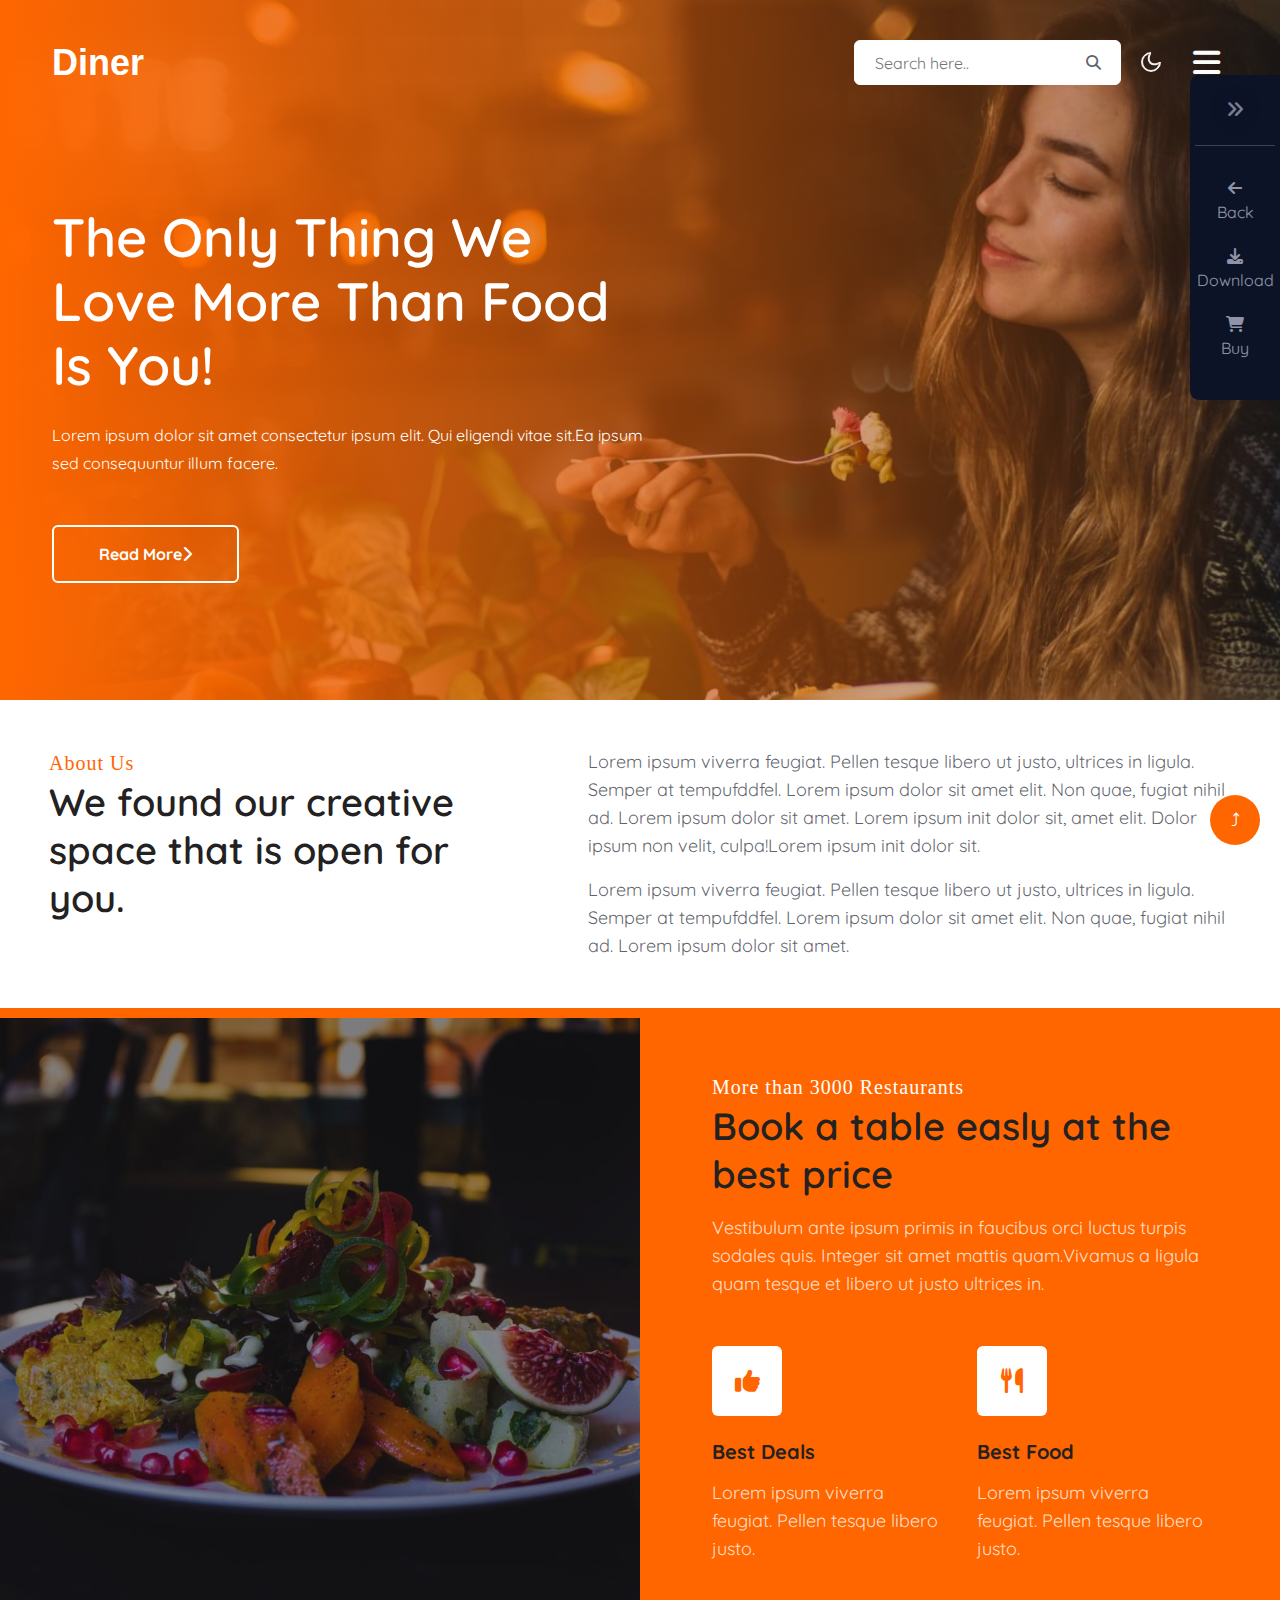
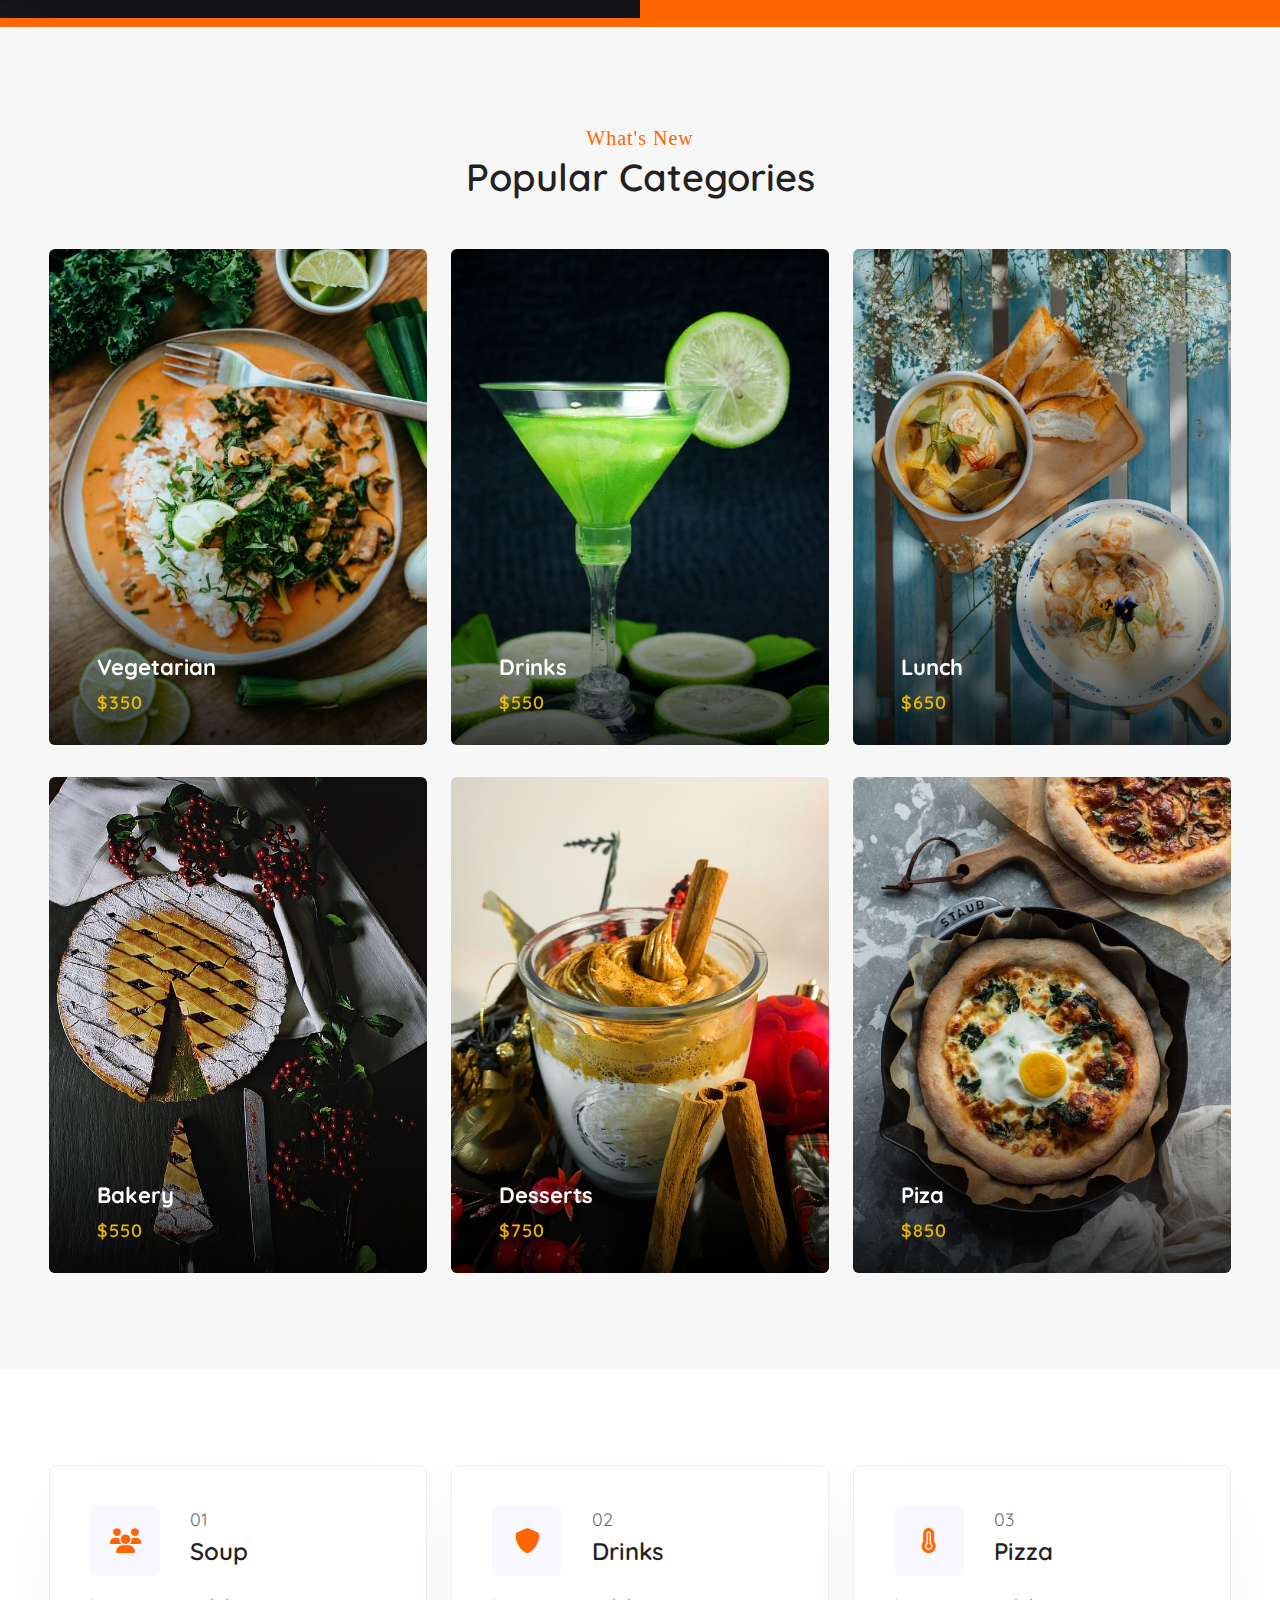
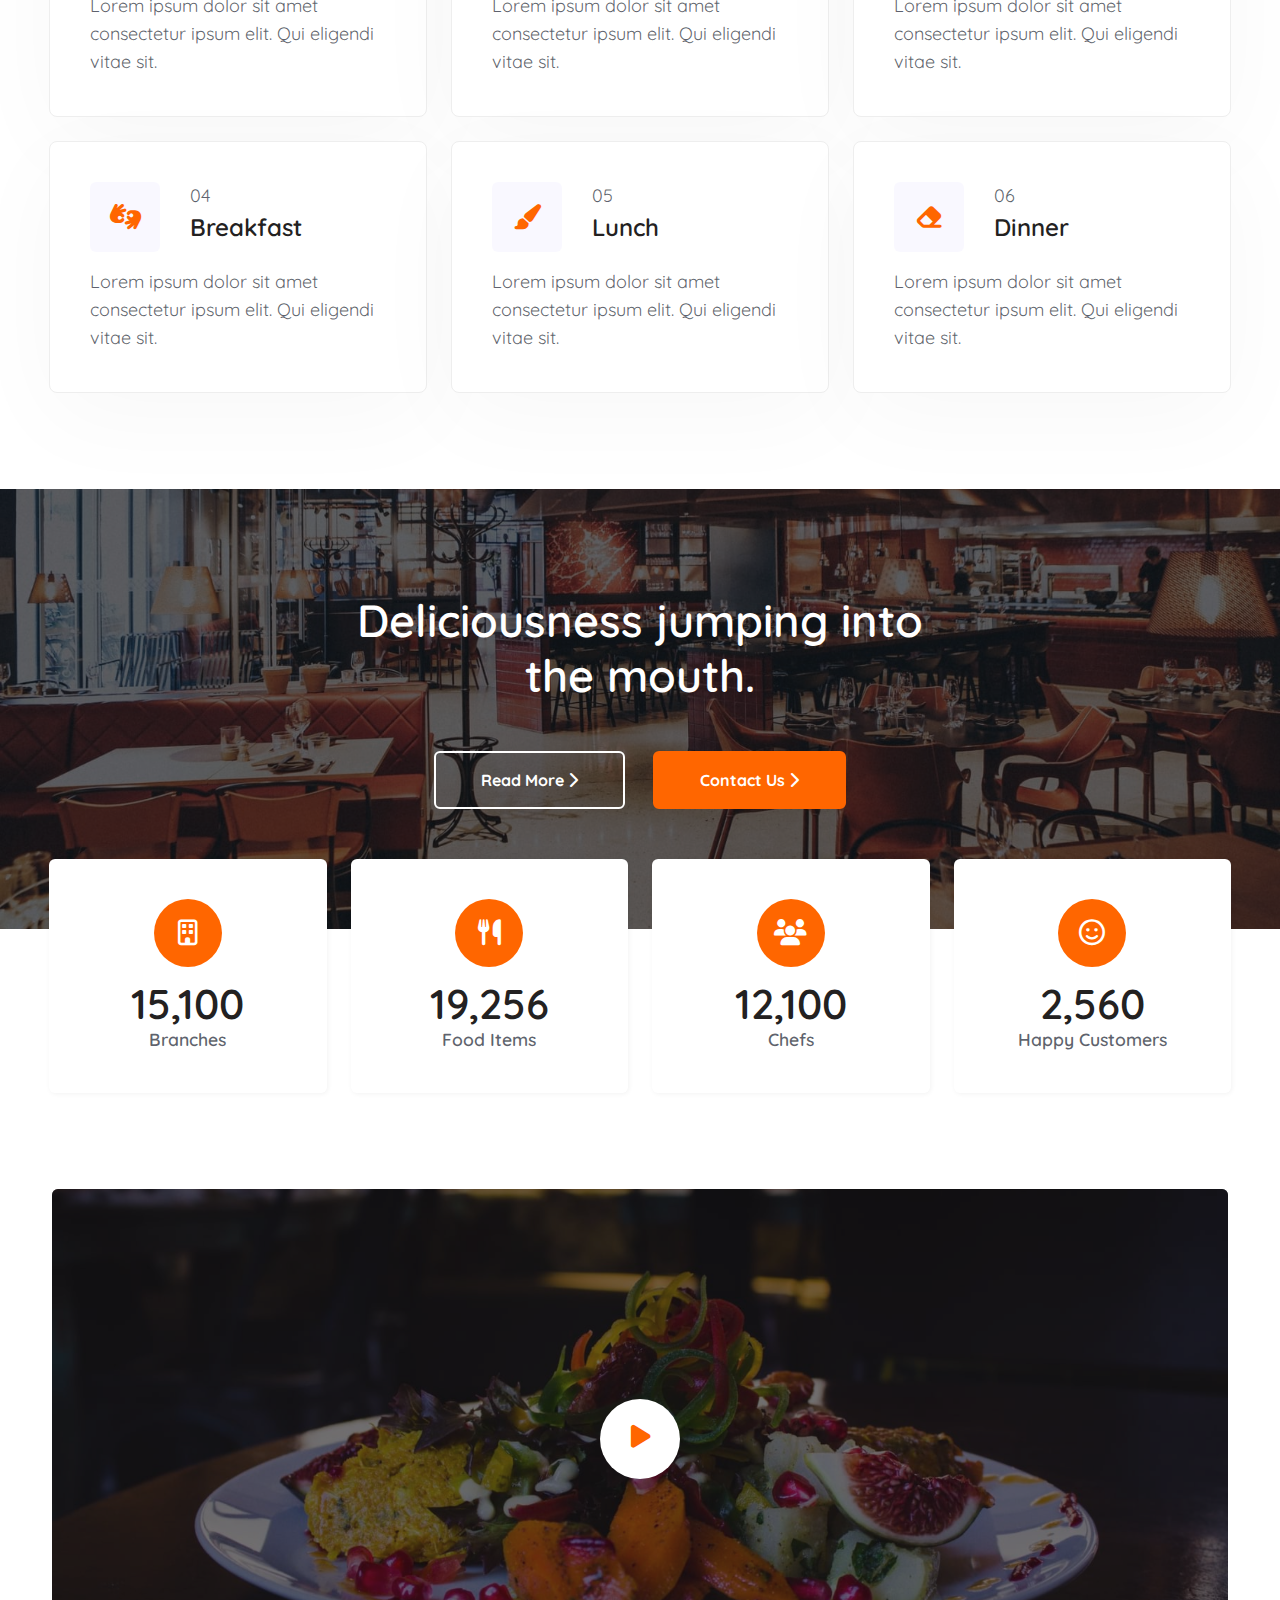
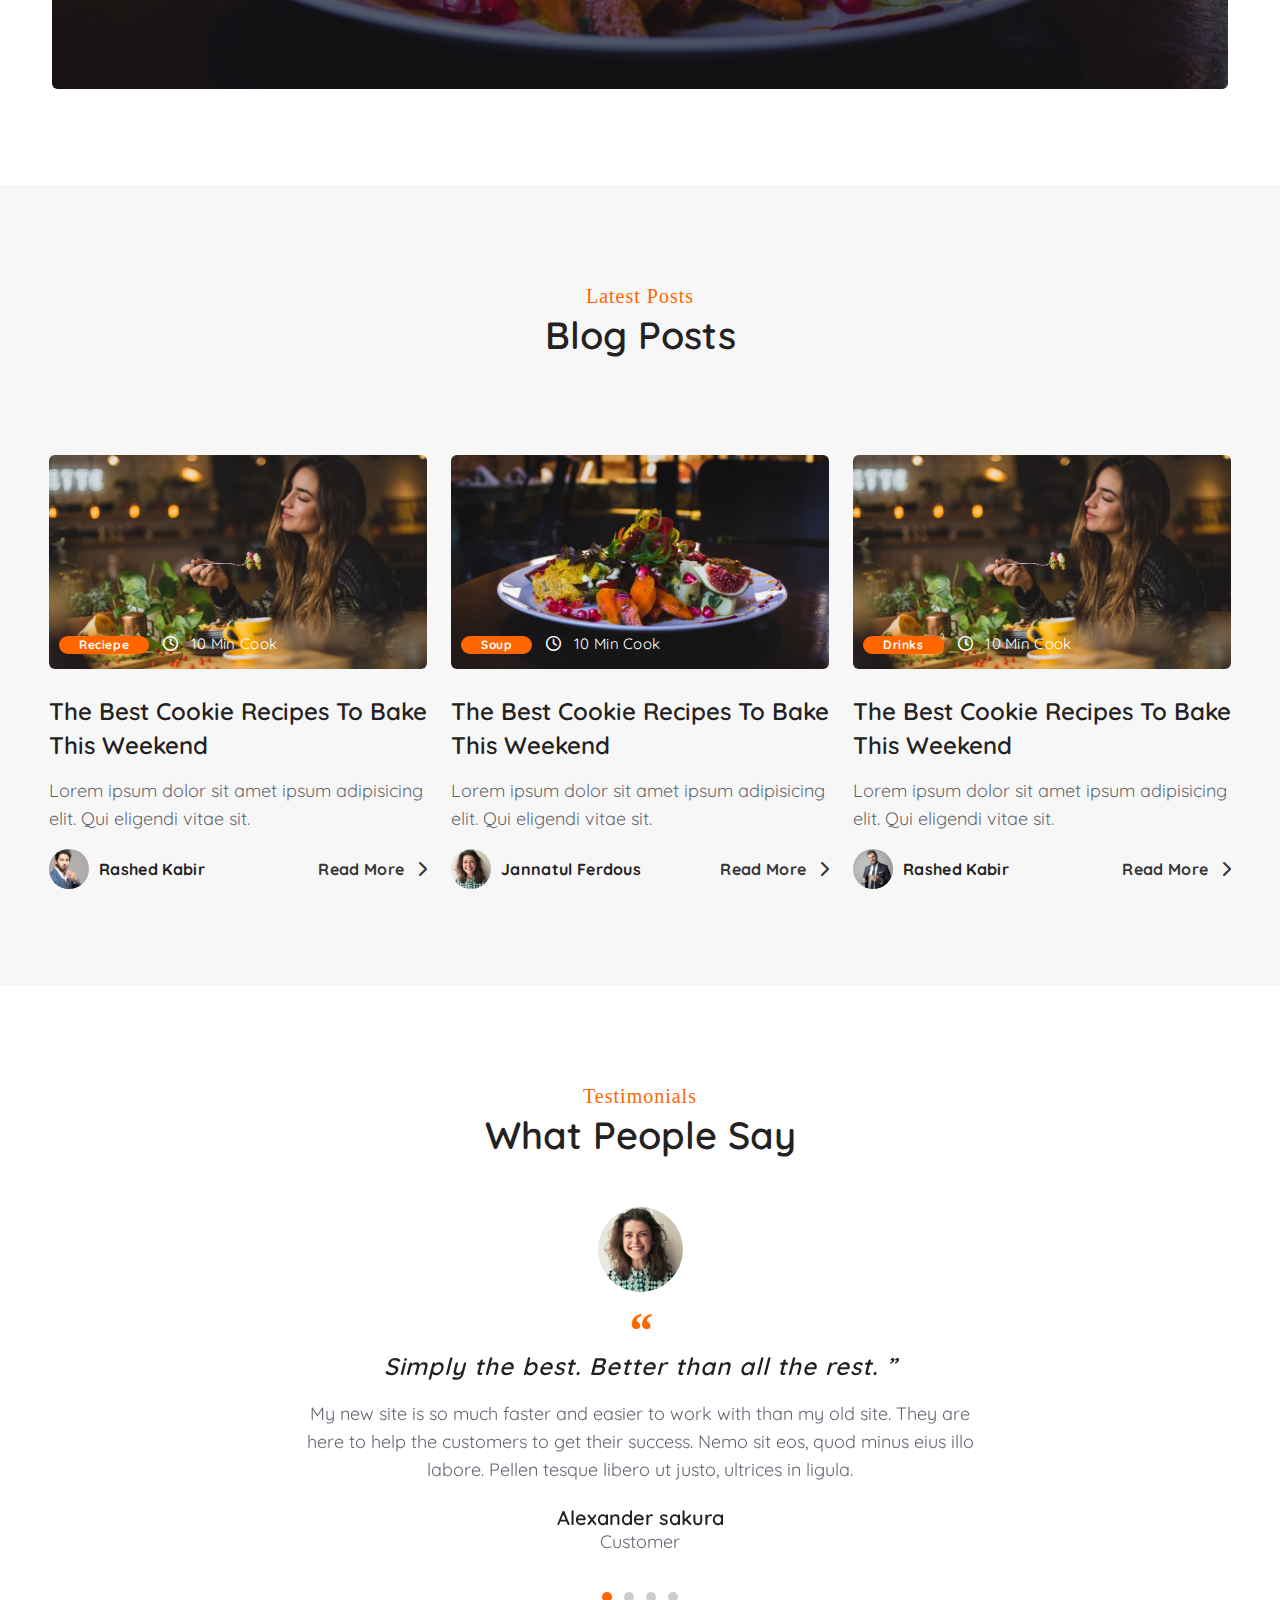
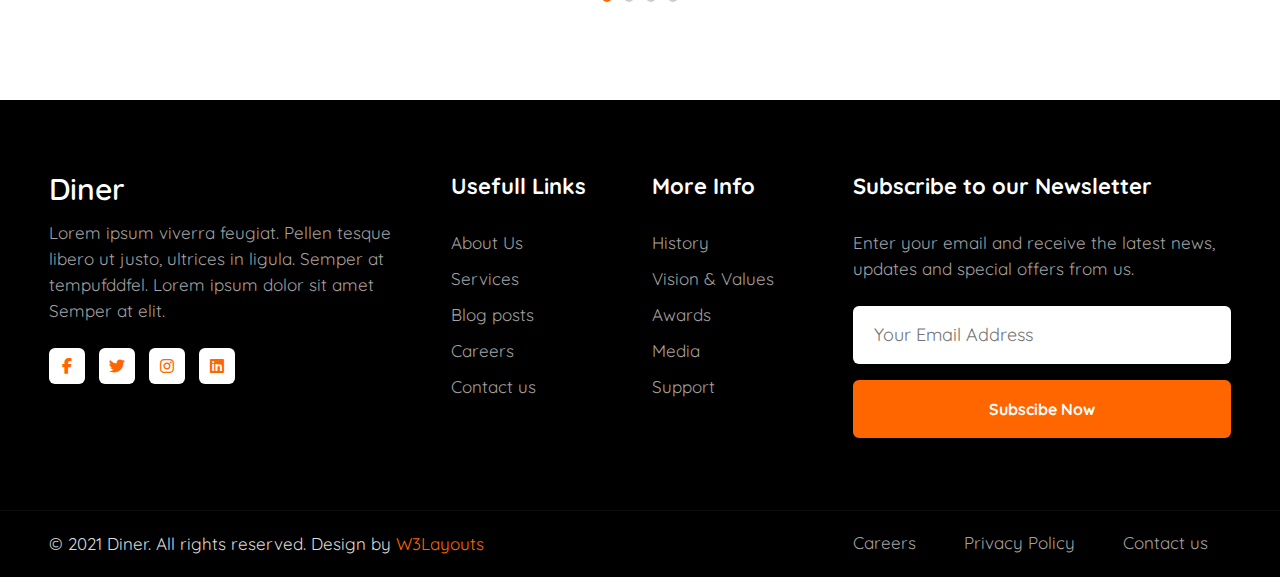
<file: index.html>
<!DOCTYPE html>
<html lang="en">
  <head>
    <meta charset="UTF-8" />
    <meta http-equiv="X-UA-Compatible" content="IE=edge" />
    <meta name="viewport" content="width=device-width, initial-scale=1.0" />
    <title>Restaurants Bootstrap</title>
    <!-- swiper carousel  -->
    <link
      rel="stylesheet"
      href="https://unpkg.com/swiper/swiper-bundle.min.css"
    />
    <!-- link bootstrap CSS  -->
    <link
      href="https://cdn.jsdelivr.net/npm/bootstrap@5.1.3/dist/css/bootstrap.min.css"
      rel="stylesheet"
    />
    <!-- fontawesome -->
    <link
      rel="stylesheet"
      href="https://cdnjs.cloudflare.com/ajax/libs/font-awesome/6.1.0/css/all.min.css"
    />
    <!-- link css  -->
    <link rel="stylesheet" href="./css/reset.css" />
    <link rel="stylesheet" href="./css/style.css" />
  </head>
  <body>
    <div class="pull-right toggle-right-sidebar">
      <span
        class="fa title-open-right-sidebar tooltipstered fa-angle-double-right"
      ></span>
    </div>
    <div id="right-sidebar">
      <div>
        <div id="DemoBar" class="r-demo-bar">
          <div class="demo-btns">
            <a href="#url">
              <span class="r-icon">
                <span class="fa fa-arrow-left"></span>
              </span>
              <span>Back</span>
            </a>
            <a href="#url">
              <span class="r-icon">
                <span class="fa fa-download"></span>
              </span>
              <span>Download</span>
            </a>
            <a href="#url" class="mb-0">
              <span class="r-icon">
                <span class="fa fa-shopping-cart"></span>
              </span>
              <span>Buy</span>
            </a>
          </div>
        </div>
      </div>
    </div>

    <!-- banner header start -->
    <section class="r-banner" id="home">
      <div class="container">
        <!-- header start -->
        <header class="header">
          <div class="header__left-logo">
            <h1><a href="index.html" class="logo">Diner</a></h1>
          </div>
          <div class="header__right-content">
            <!-- search starts  -->
            <div class="search-bar">
              <form class="search position-relative">
                <input
                  type="search"
                  name="search"
                  class="search__input"
                  placeholder="Search here.."
                />
                <span class="fa fa-search search__icon"></span>
              </form>
            </div>
            <!-- search end  -->
            <!-- toggle light and dark starts -->
            <div class="r_menu text-center">
              <div class="mobile-position">
                <nav class="navigation">
                  <div class="theme-switch-wrapper">
                    <label class="theme-switch" for="checkbox">
                      <input type="checkbox" id="checkbox" />
                      <div class="mode-container">
                        <i class="gg-sun"></i>
                        <i class="gg-moon"></i>
                      </div>
                    </label>
                  </div>
                </nav>
              </div>
            </div>
            <!-- toggle light and dark end-->
            <div class="mobile-nav-button text-center">
              <button id="trigger-overlay" type="button">
                <i class="fa fa-bars" aria-hidden="true"></i>
              </button>
            </div>
          </div>
          <div class="overlay overlay-scale">
            <button type="button" class="overlay-close">
              <i class="fa fa-times" aria-hidden="true"></i>
            </button>
            <nav>
              <ul>
                <li><a href="index.html"> Home </a></li>
                <li><a href="about.html"> About </a></li>
                <li><a href="services.html"> Services </a></li>
                <li><a href="error.html"> 404 </a></li>
                <li><a href="landing-single.html"> Landing Page </a></li>
                <li><a href="contact.html"> Contact </a></li>
              </ul>
            </nav>
          </div>
        </header>
        <!-- header end -->
        <!-- banner info start -->
        <div class="banner__info">
          <h3 class="mb-4">The only thing we love more than food is you!</h3>
          <p class="pr-lg-5 mt-md-4 mt-3">
            Lorem ipsum dolor sit amet consectetur ipsum elit. Qui eligendi
            vitae sit.Ea ipsum sed consequuntur illum facere.
          </p>
          <button class="btn btn-white mt-sm-5 mt-4 me-2">
            Read More<span class="fa fa-chevron-right ml-2"></span>
          </button>
        </div>
        <!-- banner info end -->
      </div>
    </section>
    <!-- banner header end -->
    <!-- about us start -->
    <section class="about py-5">
      <div class="container-fix container">
        <div class="row">
          <div class="col-lg-5 content-1-left">
            <div class="header-title">
              <h6 class="title-h6">About Us</h6>
              <h3 class="title-h3 mb-4">
                We found our creative space that is open for you.
              </h3>
            </div>
          </div>
          <div class="col-lg-7 content-1-right ps-lg-5 mt-lg-0 mt-3">
            <p>
              Lorem ipsum viverra feugiat. Pellen tesque libero ut justo,
              ultrices in ligula. Semper at tempufddfel. Lorem ipsum dolor sit
              amet elit. Non quae, fugiat nihil ad. Lorem ipsum dolor sit amet.
              Lorem ipsum init dolor sit, amet elit. Dolor ipsum non velit,
              culpa!Lorem ipsum init dolor sit.
            </p>
            <p class="mt-3">
              Lorem ipsum viverra feugiat. Pellen tesque libero ut justo,
              ultrices in ligula. Semper at tempufddfel. Lorem ipsum dolor sit
              amet elit. Non quae, fugiat nihil ad. Lorem ipsum dolor sit amet.
            </p>
          </div>
        </div>
      </div>
    </section>
    <!-- about us end -->
    <!-- block start -->
    <section class="block">
      <div class="container-fluid">
        <div class="row align-items-center no-gutters">
          <div class="col-lg-6 px-lg-0 pt-lg-0 pt-5">
            <div class="agent-block-image"></div>
          </div>
          <div class="col-lg-6 px-lg-4 py-lg-3 py-4">
            <div class="agent-block-image-inf p-md-5 p-3">
              <h6 class="title-h6 two">More than 3000 Restaurants</h6>
              <h3 class="title-h3 two">Book a table easly at the best price</h3>
              <p class="my-3">
                Vestibulum ante ipsum primis in faucibus orci luctus turpis
                sodales quis. Integer sit amet mattis quam.Vivamus a ligula quam
                tesque et libero ut justo ultrices in.
              </p>
              <div class="subscribe-food mt-5">
                <div class="subscribe-food-gd">
                  <div class="icon mb-4">
                    <span class="fa fa-thumbs-up"></span>
                  </div>
                  <a href="#" class="subscribe-food-link subscribe1"
                    >Best Deals</a
                  >
                  <p class="mt-2">
                    Lorem ipsum viverra feugiat. Pellen tesque libero justo.
                  </p>
                </div>
                <div class="subscribe-food-gd">
                  <div class="icon mb-4">
                    <span class="fa fa-cutlery"></span>
                  </div>
                  <a href="#" class="subscribe-food-link subscribe2"
                    >Best Food</a
                  >
                  <p class="mt-2">
                    Lorem ipsum viverra feugiat. Pellen tesque libero justo.
                  </p>
                </div>
              </div>
            </div>
          </div>
        </div>
      </div>
    </section>
    <!-- block end -->
    <!-- categories start -->
    <section class="categories py-5">
      <div class="container py-md-5 py-2">
        <div class="header-title text-center">
          <h6 class="title-h6">What's New</h6>
          <h3 class="title-h3 mb-lg-5">Popular Categories</h3>
        </div>
        <div class="categories-grids row">
          <div
            class="col-lg-4 col-6 content-left-sec gal-slide-grid mt-lg-0 mt-4"
          >
            <div class="gal-slide-img">
              <a href="#">
                <img src="./images/g1.jpg" class="img img-fluid" />
              </a>
              <div class="gal-slide-info p-md-5 p-4">
                <a href="#">
                  <h4 class="mt-4 mb-0">Vegetarian</h4>
                </a>
                <h6 class="mt-sm-2 mt-1">
                  <span>$350</span>
                </h6>
              </div>
            </div>
          </div>
          <div
            class="col-lg-4 col-6 content-left-sec gal-slide-grid mt-lg-0 mt-4"
          >
            <div class="gal-slide-img">
              <a href="#">
                <img src="./images/g2.jpg" class="img img-fluid" />
              </a>
              <div class="gal-slide-info p-md-5 p-4">
                <a href="#">
                  <h4 class="mt-4 mb-0">Drinks</h4>
                </a>
                <h6 class="mt-sm-2 mt-1">
                  <span>$550</span>
                </h6>
              </div>
            </div>
          </div>
          <div
            class="col-lg-4 col-6 content-left-sec gal-slide-grid mt-lg-0 mt-4"
          >
            <div class="gal-slide-img">
              <a href="#">
                <img src="./images/g3.jpg" class="img img-fluid" />
              </a>
              <div class="gal-slide-info p-md-5 p-4">
                <a href="#">
                  <h4 class="mt-4 mb-0">Lunch</h4>
                </a>
                <h6 class="mt-sm-2 mt-1">
                  <span>$650</span>
                </h6>
              </div>
            </div>
          </div>
          <div
            class="col-lg-4 col-6 content-left-sec gal-slide-grid mt-4 pt-lg-2"
          >
            <div class="gal-slide-img">
              <a href="#">
                <img src="./images/g4.jpg" class="img img-fluid" />
              </a>
              <div class="gal-slide-info p-md-5 p-4">
                <a href="#">
                  <h4 class="mt-4 mb-0">Bakery</h4>
                </a>
                <h6 class="mt-sm-2 mt-1">
                  <span>$550</span>
                </h6>
              </div>
            </div>
          </div>
          <div
            class="col-lg-4 col-6 content-left-sec gal-slide-grid mt-4 pt-lg-2"
          >
            <div class="gal-slide-img">
              <a href="#">
                <img src="./images/g5.jpg" class="img img-fluid" />
              </a>
              <div class="gal-slide-info p-md-5 p-4">
                <a href="#">
                  <h4 class="mt-4 mb-0">Desserts</h4>
                </a>
                <h6 class="mt-sm-2 mt-1">
                  <span>$750</span>
                </h6>
              </div>
            </div>
          </div>
          <div
            class="col-lg-4 col-6 content-left-sec gal-slide-grid mt-4 pt-lg-2"
          >
            <div class="gal-slide-img">
              <a href="#">
                <img src="./images/g6.jpg" class="img img-fluid" />
              </a>
              <div class="gal-slide-info p-md-5 p-4">
                <a href="#">
                  <h4 class="mt-4 mb-0">Piza</h4>
                </a>
                <h6 class="mt-sm-2 mt-1">
                  <span>$850</span>
                </h6>
              </div>
            </div>
          </div>
        </div>
      </div>
    </section>
    <!-- categories end -->
    <!-- fearture start -->
    <section id="features" class="home-services py-5">
      <div class="container py-lg-5 py-md-3 py-3">
        <div class="row">
          <div class="col-lg-4 col-md-6 col-sm-12">
            <div class="box-wrap">
              <div class="box-wrap-grid">
                <div class="icon">
                  <span class="fa fa-users"></span>
                </div>
                <div class="info">
                  <p>01</p>
                  <h4>
                    <a href="#url">Soup</a>
                  </h4>
                </div>
              </div>
              <p class="mt-3">
                Lorem ipsum dolor sit amet consectetur ipsum elit. Qui eligendi
                vitae sit.
              </p>
            </div>
          </div>
          <div class="col-lg-4 col-md-6 col-sm-12 mt-md-0 mt-4">
            <div class="box-wrap">
              <div class="box-wrap-grid">
                <div class="icon">
                  <span class="fa fa-shield"></span>
                </div>
                <div class="info">
                  <p>02</p>
                  <h4>
                    <a href="#">Drinks </a>
                  </h4>
                </div>
              </div>
              <p class="mt-3">
                Lorem ipsum dolor sit amet consectetur ipsum elit. Qui eligendi
                vitae sit.
              </p>
            </div>
          </div>
          <div class="col-lg-4 col-md-6 col-sm-12 mt-lg-0 mt-4">
            <div class="box-wrap">
              <div class="box-wrap-grid">
                <div class="icon">
                  <span class="fa fa-thermometer-full"></span>
                </div>
                <div class="info">
                  <p>03</p>
                  <h4>
                    <a href="#">Pizza</a>
                  </h4>
                </div>
              </div>
              <p class="mt-3">
                Lorem ipsum dolor sit amet consectetur ipsum elit. Qui eligendi
                vitae sit.
              </p>
            </div>
          </div>
          <div class="col-lg-4 col-md-6 col-sm-12 mt-4">
            <div class="box-wrap">
              <div class="box-wrap-grid">
                <div class="icon">
                  <span
                    class="fa fa-american-sign-language-interpreting"
                  ></span>
                </div>
                <div class="info">
                  <p>04</p>
                  <h4>
                    <a href="#">Breakfast </a>
                  </h4>
                </div>
              </div>
              <p class="mt-3">
                Lorem ipsum dolor sit amet consectetur ipsum elit. Qui eligendi
                vitae sit.
              </p>
            </div>
          </div>
          <div class="col-lg-4 col-md-6 col-sm-12 mt-4">
            <div class="box-wrap">
              <div class="box-wrap-grid">
                <div class="icon">
                  <span class="fa fa-paint-brush"></span>
                </div>
                <div class="info">
                  <p>05</p>
                  <h4>
                    <a href="#">Lunch </a>
                  </h4>
                </div>
              </div>
              <p class="mt-3">
                Lorem ipsum dolor sit amet consectetur ipsum elit. Qui eligendi
                vitae sit.
              </p>
            </div>
          </div>
          <div class="col-lg-4 col-md-6 col-sm-12 mt-4">
            <div class="box-wrap">
              <div class="box-wrap-grid">
                <div class="icon">
                  <span class="fa fa-eraser"></span>
                </div>
                <div class="info">
                  <p>06</p>
                  <h4>
                    <a href="#">Dinner </a>
                  </h4>
                </div>
              </div>
              <p class="mt-3">
                Lorem ipsum dolor sit amet consectetur ipsum elit. Qui eligendi
                vitae sit.
              </p>
            </div>
          </div>
        </div>
      </div>
    </section>
    <!-- fearture end -->
    <!-- dilicious start  -->
    <section class="delicious py-5">
      <div class="container pt-lg-2 pb-lg-4">
        <div class="delicious-left text-center py-lg-5">
          <h3 class="title-h3 px-lg-5">
            Deliciousness jumping into the mouth.
          </h3>
          <div class="delicious-buttons pd-lg-5">
            <a
              href="about.html"
              class="btn btn-style btn-white mt-sm-5 mt-4 me-lg-4 me-2"
            >
              Read More
              <span class="fa fa-chevron-right ml-2" aria-hidden="true"></span>
            </a>
            <a
              href="contact.html"
              class="btn btn-style btn-primary mt-sm-5 mt-4"
            >
              Contact Us
              <span class="fa fa-chevron-right ml-2" aria-hidden="true"></span>
            </a>
          </div>
        </div>
      </div>
    </section>
    <!-- dilicious end  -->
    <!-- stats start  -->
    <section class="stats py-lg-0 py-md-5 py-4">
      <div class="container">
        <div class="stats">
          <div class="row">
            <div class="col-md-3 col-6 mt-md-0 mt-4">
              <div class="counter">
                <span class="fa fa-building-o"> </span>
                <div class="timer count-title count-number mt-3">15,100</div>
                <p class="count-text">Branches</p>
              </div>
            </div>
            <div class="col-md-3 col-6 mt-md-0 mt-4">
              <div class="counter">
                <span class="fa fa-cutlery"> </span>
                <div class="timer count-title count-number mt-3">19,256</div>
                <p class="count-text">Food Items</p>
              </div>
            </div>
            <div class="col-md-3 col-6 mt-md-0 mt-4">
              <div class="counter">
                <span class="fa fa-users"> </span>
                <div class="timer count-title count-number mt-3">12,100</div>
                <p class="count-text">Chefs</p>
              </div>
            </div>
            <div class="col-md-3 col-6 mt-md-0 mt-4">
              <div class="counter">
                <span class="fa fa-smile-o"> </span>
                <div class="timer count-title count-number mt-3">2,560</div>
                <p class="count-text">Happy Customers</p>
              </div>
            </div>
          </div>
        </div>
      </div>
    </section>
    <!-- stats end  -->
    <!-- video start  -->
    <section class="video-restaurant">
      <div class="new-block py-5">
        <div class="container py-lg-5">
          <div class="history-info position-relative">
            <a href="#" class="popup-with-zoom-anim play-view text-center pl-3">
              <span class="video-play-icon">
                <span class="fa fa-play"></span>
              </span>
            </a>
            <div id="small-dialog" class="zoom-anim-dialog mfp-hide">
              <iframe
                src="https://player.vimeo.com/video/305185528"
                frameborder="0"
                allow="autoplay"
                allowfullscreen
              ></iframe>
            </div>
            <div id="small-dialog" class="zoom-anim-dialog mfp-hide">
              <iframe
                src="https://player.vimeo.com/video/305185528"
                frameborder="0"
                allow="autoplay; fullscreen"
                allowfullscreen
              ></iframe>
            </div>
          </div>
        </div>
      </div>
    </section>
    <!-- video end   -->
    <!-- blog start -->
    <section class="blogs py-5" id="blogs">
      <div class="container py-md-5 py-2">
        <div class="header-title text-center">
          <h6 class="title-h6">Latest Posts</h6>
          <h3 class="title-h3 mb-lg-5">Blog Posts</h3>
        </div>
        <div class="row">
          <div class="col-lg-4 col-md-6 item mt-5">
            <div class="card">
              <div class="card-header p-0 position-relative">
                <a href="blog-single.html">
                  <img
                    src="images/banner1.jpg"
                    class="card-img-bottom d-block radius-image"
                    alt=""
                  />
                </a>
                <div class="post-blogs">
                  <a href="" class="receipe green">Reciepe</a>
                  <span class="meta-info meta-info-custom">
                    <span class="fa fa-clock-o me-2"></span>
                    10 Min Cook
                  </span>
                </div>
              </div>
              <div class="card-body p-0 blog-details">
                <a href="blog-single.html" class="blog-desc"
                  >The Best Cookie Recipes To Bake This Weekend
                </a>
                <p>
                  Lorem ipsum dolor sit amet ipsum adipisicing elit. Qui
                  eligendi vitae sit.
                </p>
                <div class="p-footer mt-3">
                  <div class="p-meta-info">
                    <a href="#" class="post-img-anchor">
                      <img
                        src="./images/team1.jpg"
                        class="post-img radius-img img-fluid"
                        alt=""
                      />
                    </a>
                    <a href="#url">Rashed Kabir</a>
                  </div>
                  <a href="#read" class="read">
                    Read More
                    <span class="fa fa-chevron-right ms-2"></span>
                  </a>
                </div>
              </div>
            </div>
          </div>
          <div class="col-lg-4 col-md-6 item mt-5">
            <div class="card">
              <div class="card-header p-0 position-relative">
                <a href="blog-single.html">
                  <img
                    src="images/banner3.jpg"
                    class="card-img-bottom d-block radius-image"
                    alt=""
                  />
                </a>
                <div class="post-blogs">
                  <a href="" class="receipe green">Soup</a>
                  <span class="meta-info meta-info-custom">
                    <span class="fa fa-clock-o me-2"></span>
                    10 Min Cook
                  </span>
                </div>
              </div>
              <div class="card-body p-0 blog-details">
                <a href="blog-single.html" class="blog-desc"
                  >The Best Cookie Recipes To Bake This Weekend
                </a>
                <p>
                  Lorem ipsum dolor sit amet ipsum adipisicing elit. Qui
                  eligendi vitae sit.
                </p>
                <div class="p-footer mt-3">
                  <div class="p-meta-info">
                    <a href="#" class="post-img-anchor">
                      <img
                        src="./images/team2.jpg"
                        class="post-img radius-img img-fluid"
                        alt=""
                      />
                    </a>
                    <a href="#url">Jannatul Ferdous</a>
                  </div>
                  <a href="#read" class="read">
                    Read More
                    <span class="fa fa-chevron-right ms-2"></span>
                  </a>
                </div>
              </div>
            </div>
          </div>
          <div class="col-lg-4 col-md-6 item mt-5">
            <div class="card">
              <div class="card-header p-0 position-relative">
                <a href="blog-single.html">
                  <img
                    src="images/banner1.jpg"
                    class="card-img-bottom d-block radius-image"
                    alt=""
                  />
                </a>
                <div class="post-blogs">
                  <a href="" class="receipe green">Drinks</a>
                  <span class="meta-info meta-info-custom">
                    <span class="fa fa-clock-o me-2"></span>
                    10 Min Cook
                  </span>
                </div>
              </div>
              <div class="card-body p-0 blog-details">
                <a href="blog-single.html" class="blog-desc"
                  >The Best Cookie Recipes To Bake This Weekend
                </a>
                <p>
                  Lorem ipsum dolor sit amet ipsum adipisicing elit. Qui
                  eligendi vitae sit.
                </p>
                <div class="p-footer mt-3">
                  <div class="p-meta-info">
                    <a href="#" class="post-img-anchor">
                      <img
                        src="./images/team3.jpg"
                        class="post-img radius-img img-fluid"
                        alt=""
                      />
                    </a>
                    <a href="#url">Rashed Kabir</a>
                  </div>
                  <a href="#read" class="read">
                    Read More
                    <span class="fa fa-chevron-right ms-2"></span>
                  </a>
                </div>
              </div>
            </div>
          </div>
        </div>
      </div>
    </section>
    <!-- blog end -->
    <!-- testimonials start  -->
    <section
      class="testimonials text-center testimonials-client position-relative"
      id="testimonial"
    >
      <div class="testimonials-sub py-5">
        <div class="container py-lg-5 py-md-3">
          <div class="header-title text-center">
            <h6 class="title-h6">Testimonials</h6>
            <h3 class="title-h3 mb-5">What People Say</h3>
          </div>
          <div class="swiper mySwiper">
            <div class="swiper-wrapper">
              <div class="swiper-slide">
                <div class="testimonial-content">
                  <div class="testimonial-item">
                    <a href="#url" class="comment-img">
                      <img
                        src="./images/team2.jpg"
                        class="img-responsive"
                        alt="placeholder image"
                      />
                    </a>
                    <blockquote>
                      <q> Simply the best. Better than all the rest. </q>
                    </blockquote>
                    <p>
                      My new site is so much faster and easier to work with than
                      my old site. They are here to help the customers to get
                      their success. Nemo sit eos, quod minus eius illo labore.
                      Pellen tesque libero ut justo, ultrices in ligula.
                    </p>
                    <div class="text-center mt-4">
                      <div class="people-info align-self">
                        <h3>Alexander sakura</h3>
                        <p class="indentity text-center">Customer</p>
                      </div>
                    </div>
                  </div>
                </div>
              </div>
              <div class="swiper-slide">
                <div class="testimonial-content">
                  <div class="testimonial-item">
                    <a href="#url" class="comment-img">
                      <img
                        src="./images/team2.jpg"
                        class="img-responsive"
                        alt="placeholder image"
                      />
                    </a>
                    <blockquote>
                      <q> Simply the best. Better than all the rest. </q>
                    </blockquote>
                    <p>
                      My new site is so much faster and easier to work with than
                      my old site. They are here to help the customers to get
                      their success. Nemo sit eos, quod minus eius illo labore.
                      Pellen tesque libero ut justo, ultrices in ligula.
                    </p>
                    <div class="text-center mt-4">
                      <div class="people-info align-self">
                        <h3>Alexander sakura</h3>
                        <p class="indentity text-center">Customer</p>
                      </div>
                    </div>
                  </div>
                </div>
              </div>
              <div class="swiper-slide">
                <div class="testimonial-content">
                  <div class="testimonial-item">
                    <a href="#url" class="comment-img">
                      <img
                        src="./images/team2.jpg"
                        class="img-responsive"
                        alt="placeholder image"
                      />
                    </a>
                    <blockquote>
                      <q> Simply the best. Better than all the rest. </q>
                    </blockquote>
                    <p>
                      My new site is so much faster and easier to work with than
                      my old site. They are here to help the customers to get
                      their success. Nemo sit eos, quod minus eius illo labore.
                      Pellen tesque libero ut justo, ultrices in ligula.
                    </p>
                    <div class="text-center mt-4">
                      <div class="people-info align-self">
                        <h3>Alexander sakura</h3>
                        <p class="indentity text-center">Customer</p>
                      </div>
                    </div>
                  </div>
                </div>
              </div>
              <div class="swiper-slide">
                <div class="testimonial-content">
                  <div class="testimonial-item">
                    <a href="#url" class="comment-img">
                      <img
                        src="./images/team2.jpg"
                        class="img-responsive"
                        alt="placeholder image"
                      />
                    </a>
                    <blockquote>
                      <q> Simply the best. Better than all the rest. </q>
                    </blockquote>
                    <p>
                      My new site is so much faster and easier to work with than
                      my old site. They are here to help the customers to get
                      their success. Nemo sit eos, quod minus eius illo labore.
                      Pellen tesque libero ut justo, ultrices in ligula.
                    </p>
                    <div class="text-center mt-4">
                      <div class="people-info align-self">
                        <h3>Alexander sakura</h3>
                        <p class="mb-5 indentity text-center">Customer</p>
                      </div>
                    </div>
                  </div>
                </div>
              </div>
            </div>
            <div class="swiper-pagination"></div>
          </div>
        </div>
      </div>
    </section>
    <!-- testimonials end  -->
    <section class="footer">
      <div class="footer-sub py-5">
        <div class="container py-lg-4">
          <div class="row footer-top-29">
            <div
              class="col-lg-4 col-md-6 col-sm-7 footer-list-29 footer-1 pe-lg-5"
            >
              <div class="footer-logo mb-3">
                <h2>
                  <a class="navbar-brand" href="index.html"> Diner </a>
                </h2>
              </div>
              <p>
                Lorem ipsum viverra feugiat. Pellen tesque libero ut justo,
                ultrices in ligula. Semper at tempufddfel. Lorem ipsum dolor sit
                amet Semper at elit.
              </p>
              <div class="main-social-footer-29 mt-4">
                <a href="#facbook" class="facebook">
                  <span class="fa fa-facebook"></span>
                </a>
                <a href="#twitter" class="twitter">
                  <span class="fa fa-twitter"></span>
                </a>
                <a href="#instagram" class="instagram">
                  <span class="fa fa-instagram"></span>
                </a>
                <a href="#linkedin" class="linkedin">
                  <span class="fa fa-linkedin"></span>
                </a>
              </div>
            </div>
            <div
              class="col-lg-2 col-md-6 col-sm-5 col-6 footer-list-29 footer-2 mt-sm-0 mt-5"
            >
              <ul>
                <h6 class="footer-title-29">Usefull Links</h6>
                <li>
                  <a href="about.html">About Us</a>
                </li>
                <li>
                  <a href="services.html">Services</a>
                </li>
                <li>
                  <a href="blog.html"> Blog posts</a>
                </li>
                <li>
                  <a href="careers.html"> Careers</a>
                </li>
                <li>
                  <a href="contact.html">Contact us</a>
                </li>
              </ul>
            </div>
            <div
              class="col-lg-2 col-md-6 col-sm-5 col-6 footer-list-29 footer-3 mt-lg-0 mt-5"
            >
              <ul>
                <h6 class="footer-title-29">More Info</h6>
                <li>
                  <a href="history.html">History</a>
                </li>
                <li>
                  <a href="vision.html">Vision & Values</a>
                </li>
                <li>
                  <a href="awards.html"> Awards</a>
                </li>
                <li>
                  <a href="media.html">Media</a>
                </li>
                <li>
                  <a href="support.html">Support</a>
                </li>
              </ul>
            </div>
            <div
              class="col-lg-4 col-md-6 col-sm-7 footer-list-29 footer-4 mt-lg-0 mt-5"
            >
              <h6 class="footer-title-29">Subscribe to our Newsletter</h6>
              <p>
                Enter your email and receive the latest news, updates and
                special offers from us.
              </p>
              <form action="#" class="subscribe mt-4" method="post">
                <input
                  type="email"
                  name="email"
                  id=""
                  placeholder="Your Email Address"
                  required
                />
                <button class="btn btn-style btn-primary w-100 mt-3">
                  Subscibe Now
                </button>
              </form>
            </div>
          </div>
        </div>
      </div>
    </section>
    <section class="bottom-copyright">
      <div class="container">
        <div class="row">
          <p class="col-lg-8 copy-footer-29">
            © 2021 Diner. All rights reserved. Design by
            <a href="https://w3layouts.com/" target="_blank"> W3Layouts</a>
          </p>

          <div class="col-lg-4 footer-list-29">
            <ul class="d-flex text-lg-right">
              <li><a href="#careers"> Careers</a></li>
              <li class="mx-lg-5 mx-md-4 mx-3">
                <a href="#privacymy">Privacy Policy</a>
              </li>
              <li><a href="contact.html">Contact us</a></li>
            </ul>
          </div>
        </div>
      </div>
      <button id="movetop" title="Go to top" style="display: block">⤴</button>
    </section>
    <script src="https://unpkg.com/swiper/swiper-bundle.min.js"></script>
    <script src="https://cdn.jsdelivr.net/npm/bootstrap@5.1.3/dist/js/bootstrap.bundle.min.js"></script>
    <script type="module" src="./footer-header.js"></script>
    <script src="./app.js"></script>
  </body>
</html>
</file>
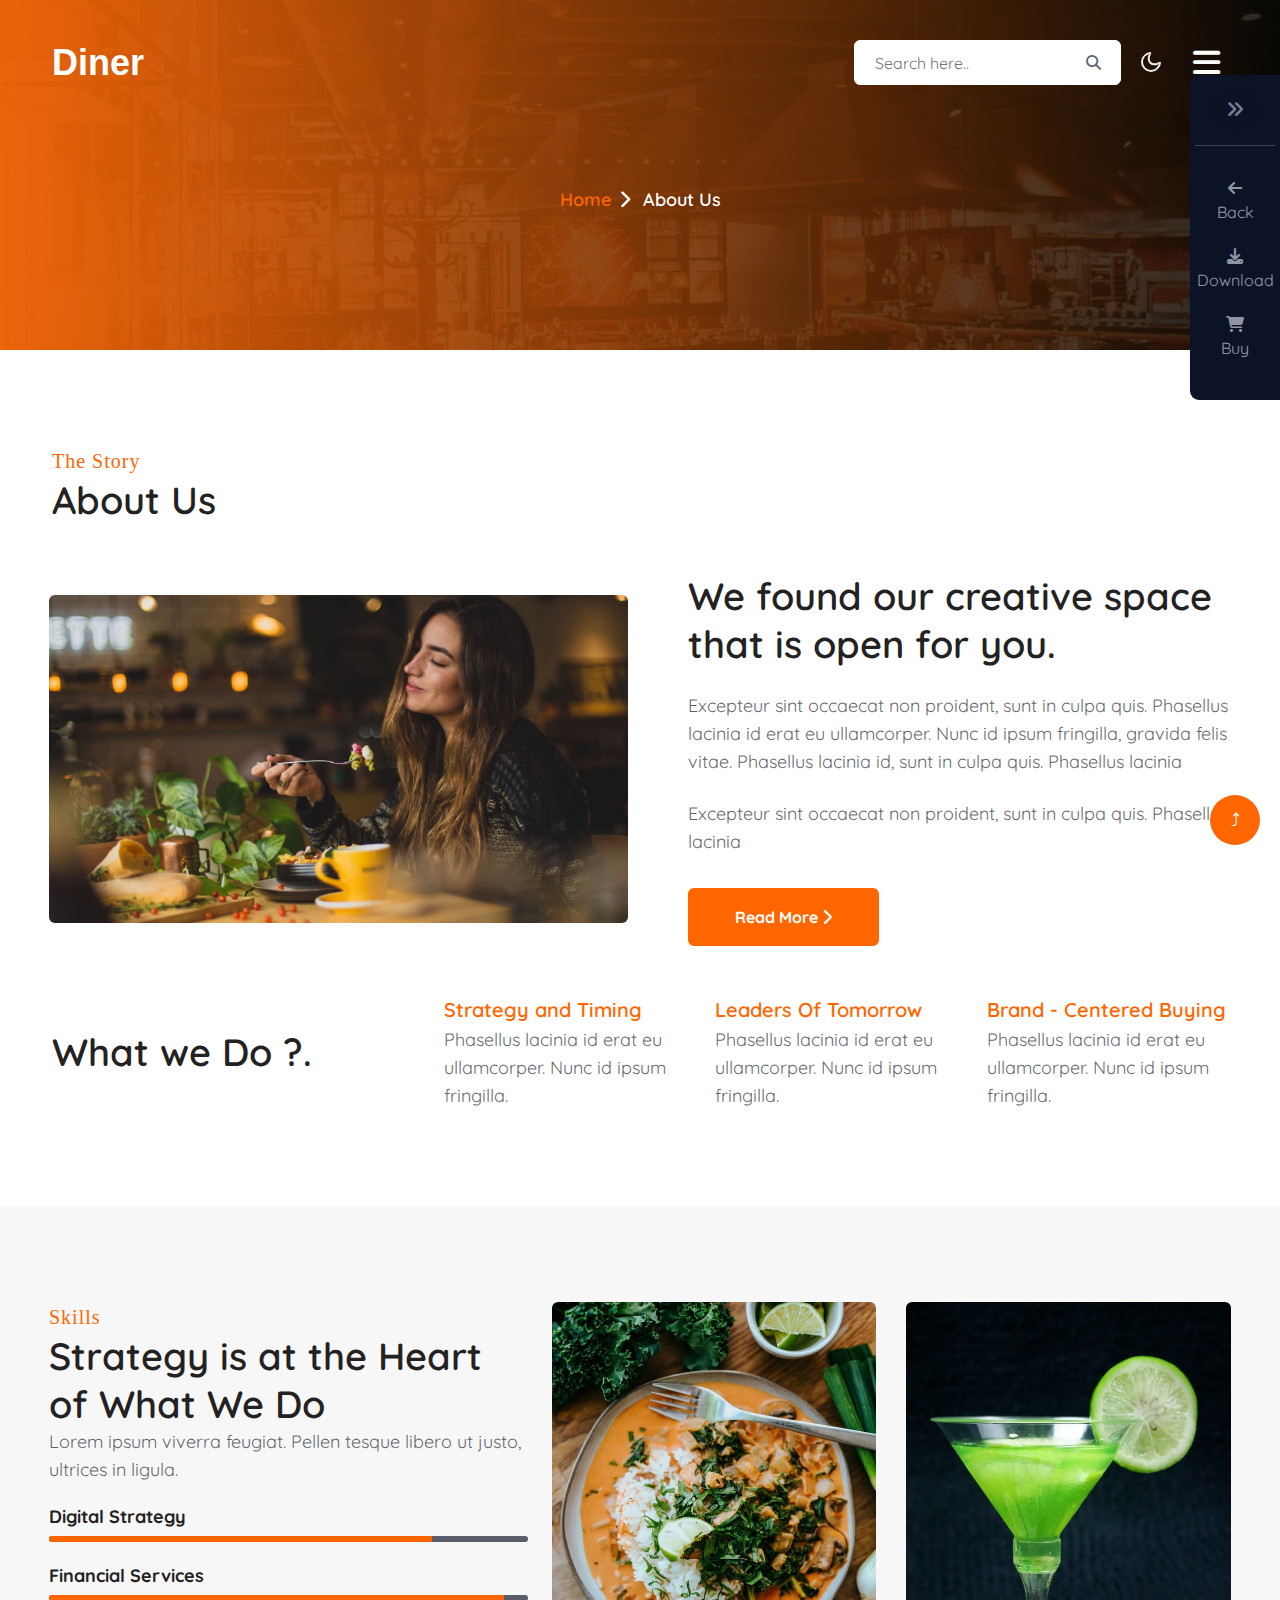
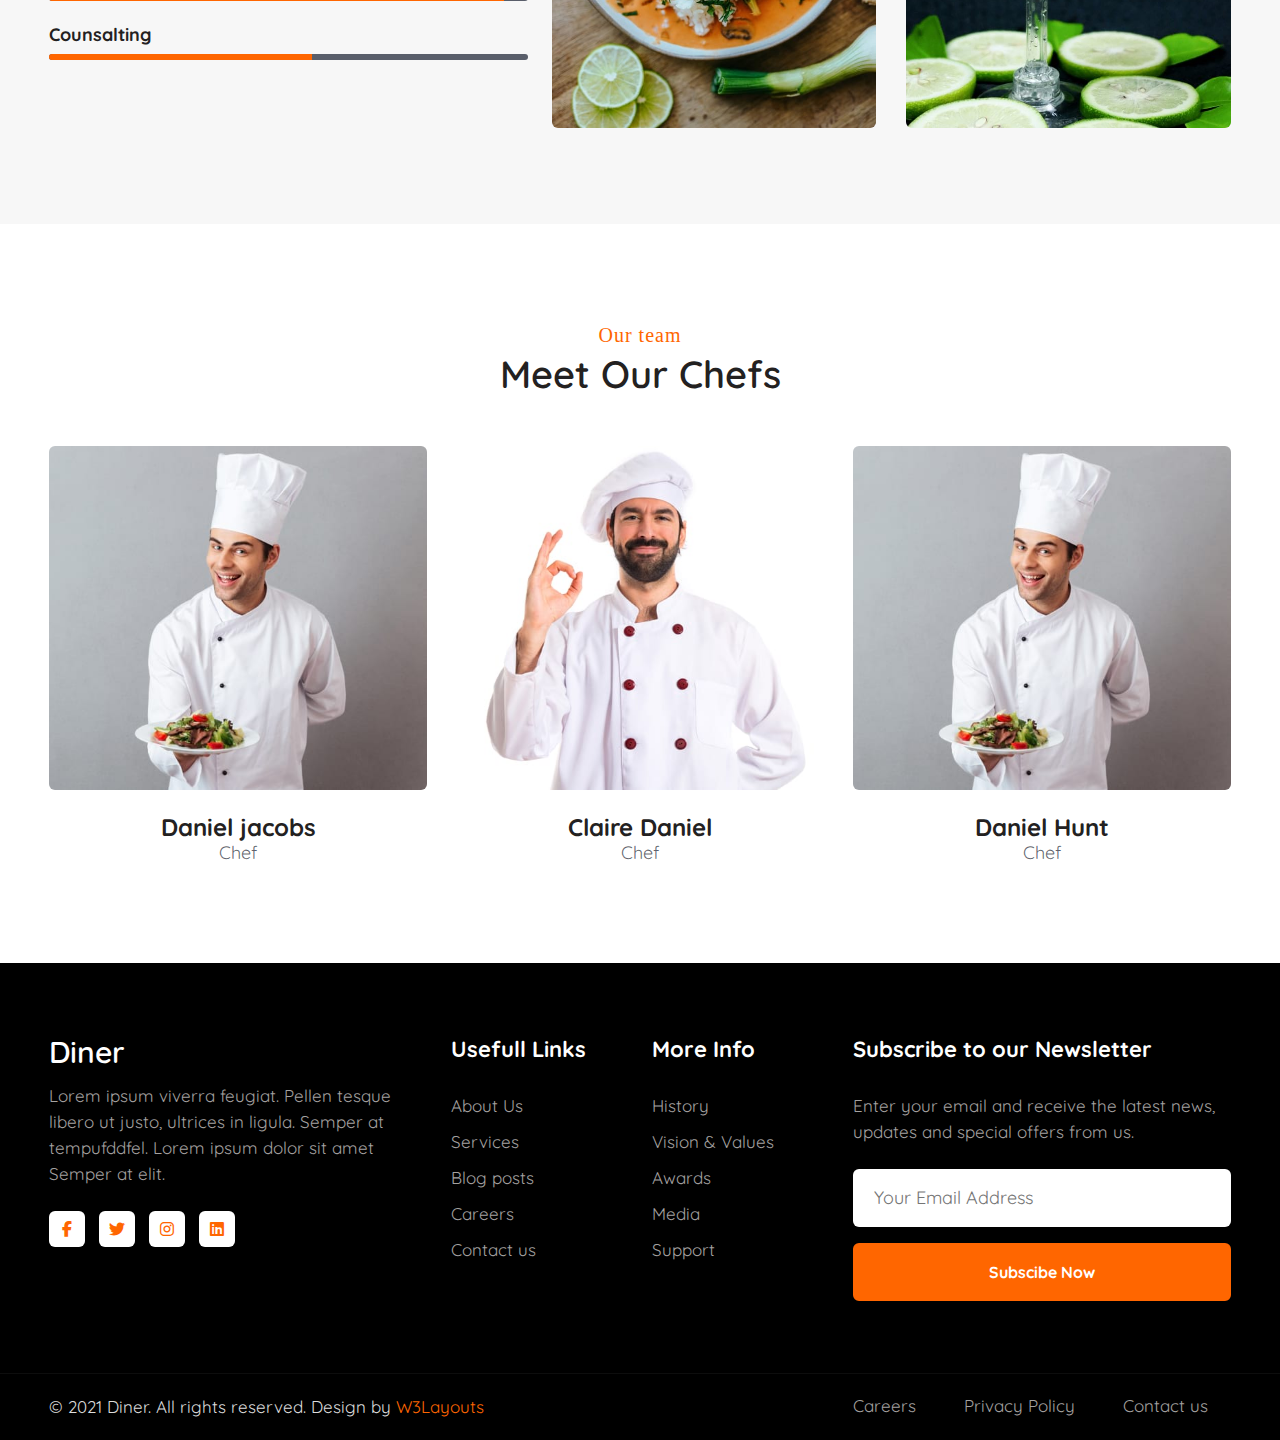
<file: about.html>
<!DOCTYPE html>
<html lang="en">
  <head>
    <meta charset="UTF-8" />
    <meta http-equiv="X-UA-Compatible" content="IE=edge" />
    <meta name="viewport" content="width=device-width, initial-scale=1.0" />
    <title>About</title>
    <link
      rel="stylesheet"
      href="https://unpkg.com/swiper/swiper-bundle.min.css"
    />
    <!-- link bootstrap CSS  -->
    <link
      href="https://cdn.jsdelivr.net/npm/bootstrap@5.1.3/dist/css/bootstrap.min.css"
      rel="stylesheet"
    />
    <!-- fontawesome -->
    <link
      rel="stylesheet"
      href="https://cdnjs.cloudflare.com/ajax/libs/font-awesome/6.1.0/css/all.min.css"
    />
    <!-- link css  -->
    <link rel="stylesheet" href="./css/reset.css" />
    <link rel="stylesheet" href="./css/about.css" />
    <link rel="stylesheet" href="./css/style.css" />
  </head>
  <body>
    <right-side-bar></right-side-bar>
    <section class="r-innerpage" id="home">
      <div class="container">
        <header class="header">
          <div class="header__left-logo">
            <h1><a href="index.html" class="logo">Diner</a></h1>
          </div>
          <div class="header__right-content">
            <div class="search-bar">
              <form class="search position-relative">
                <input
                  type="search"
                  name="search"
                  class="search__input"
                  placeholder="Search here.."
                />
                <span class="fa fa-search search__icon"></span>
              </form>
            </div>
            <div class="w3_menu text-center">
              <!-- toggle switch for light and dark theme -->
              <div class="mobile-position">
                <nav class="navigation">
                  <div class="theme-switch-wrapper">
                    <label class="theme-switch" for="checkbox">
                      <input type="checkbox" id="checkbox" />
                      <div class="mode-container">
                        <i class="gg-sun"></i>
                        <i class="gg-moon"></i>
                      </div>
                    </label>
                  </div>
                </nav>
              </div>
              <!-- //toggle switch for light and dark theme -->
            </div>
            <div class="mobile-nav-button text-center">
              <button id="trigger-overlay" type="button">
                <i class="fa fa-bars" aria-hidden="true"></i>
              </button>
            </div>
          </div>
          <div class="overlay overlay-scale">
            <button type="button" class="overlay-close">
              <i class="fa fa-times" aria-hidden="true"></i>
            </button>
            <nav>
              <ul>
                <li><a href="index.html"> Home </a></li>
                <li><a href="about.html"> About </a></li>
                <li><a href="services.html"> Services </a></li>
                <li><a href="error.html"> 404 </a></li>
                <li><a href="landing-single.html"> Landing Page </a></li>
                <li><a href="contact.html"> Contact </a></li>
              </ul>
            </nav>
          </div>
        </header>
        <!-- header end -->
        <!-- breadcrumb  -->
        <div aria-label="breadcrumb" class="text-center">
          <ol class="breadcrumb">
            <li class="breadcrumb-item"><a href="index.html">Home</a></li>
            <li class="active" aria-current="page">
              <span class="fa fa-chevron-right mx-2"></span>
              About Us
            </li>
          </ol>
        </div>
        <!-- breadcrumb end  -->
      </div>
    </section>
    <section class="feature-with-photo-1">
      <div class="feature-with-photo-a py-5">
        <div class="container py-lg-5">
          <div class="header-title text-left">
            <h6 class="title-h6">The Story</h6>
            <h3 class="title-h3 mb-5">About Us</h3>
          </div>
          <div class="feature-with-photo-content">
            <div class="ab-in-flow row mb-lg-5 mb-3">
              <div class="col-lg-6 ab-left">
                <img
                  src="./images/banner1.jpg"
                  class="img-fluid radius-image"
                  alt=""
                />
              </div>
              <div class="col-lg-6 ab-right ps-lg-5">
                <h3 class="title-h3">
                  We found our creative space that is open for you.
                </h3>
                <p class="my-4">
                  Excepteur sint occaecat non proident, sunt in culpa quis.
                  Phasellus lacinia id erat eu ullamcorper. Nunc id ipsum
                  fringilla, gravida felis vitae. Phasellus lacinia id, sunt in
                  culpa quis. Phasellus lacinia
                </p>
                <p class="mb-4">
                  Excepteur sint occaecat non proident, sunt in culpa quis.
                  Phasellus lacinia
                </p>
                <a href="services.html" class="btn btn-style btn-primary mt-2">
                  Read More
                  <span class="fa fa-chevron-right ml-2"></span>
                </a>
              </div>
            </div>
            <div class="three-grids d-grid grid-columns-3 mt-lg-5">
              <div class="grid">
                <h3 class="title-h3">What we Do ?.</h3>
              </div>
              <div class="grid">
                <h4>
                  <a href="#">Strategy and Timing</a>
                </h4>
                <p>
                  Phasellus lacinia id erat eu ullamcorper. Nunc id ipsum
                  fringilla.
                </p>
              </div>
              <div class="grid">
                <h4>
                  <a href="#">Leaders Of Tomorrow</a>
                </h4>
                <p>
                  Phasellus lacinia id erat eu ullamcorper. Nunc id ipsum
                  fringilla.
                </p>
              </div>
              <div class="grid">
                <h4>
                  <a href="#">Brand - Centered Buying</a>
                </h4>
                <p>
                  Phasellus lacinia id erat eu ullamcorper. Nunc id ipsum
                  fringilla.
                </p>
              </div>
            </div>
          </div>
        </div>
      </div>
    </section>
    <section class="skill py-5">
      <div class="container py-lg-5 py-md-3">
        <div class="row">
          <div class="col-lg-5">
            <h6 class="title-h6">Skills</h6>
            <h3 class="title-h3">Strategy is at the Heart of What We Do</h3>
            <p>
              Lorem ipsum viverra feugiat. Pellen tesque libero ut justo,
              ultrices in ligula.
            </p>
            <div class="skills-bars mt-4">
              <div class="progress-info">
                <h6 class="progress-tittle">Digital Strategy</h6>
                <div class="progress">
                  <div
                    class="progress-bar progress-bar-striped"
                    role="progressbar"
                    style="width: 80%"
                    aria-valuenow="80"
                    aria-valuemin="0"
                    aria-valuemax="100"
                  ></div>
                </div>
              </div>
              <div class="progress-info">
                <h6 class="progress-tittle">Financial Services</h6>
                <div class="progress">
                  <div
                    class="progress-bar progress-bar-striped"
                    role="progressbar"
                    style="width: 95%"
                    aria-valuenow="95"
                    aria-valuemin="0"
                    aria-valuemax="100"
                  ></div>
                </div>
              </div>
              <div class="progress-info">
                <h6 class="progress-tittle">Counsalting</h6>
                <div class="progress">
                  <div
                    class="progress-bar progress-bar-striped"
                    role="progressbar"
                    style="width: 55%"
                    aria-valuenow="55"
                    aria-valuemin="0"
                    aria-valuemax="100"
                  ></div>
                </div>
              </div>
            </div>
          </div>
          <div class="col-lg-7 pl-lg-5 mt-lg-0 mt-5">
            <div class="skill-imags">
              <img
                src="./images/g1.jpg"
                class="img-fluid radius-image"
                alt=""
              />
              <img
                src="./images/g2.jpg"
                class="img-fluid radius-image"
                alt=""
              />
            </div>
          </div>
        </div>
      </div>
    </section>
    <section class="r-team-main" id="team">
      <div class="team py-5">
        <div class="container py-lg-5">
          <div class="header-title text-center">
            <h6 class="title-h6">Our team</h6>
            <h3 class="title-h3 mb-4">Meet Our Chefs</h3>
          </div>
          <div class="row team-row mt-md-5 mt-4">
            <div class="col-lg-4 col-6 team-wrap">
              <div class="team-member text-center">
                <div class="team-img">
                  <img src="./images/chef2.jpg" alt="" class="radius-image" />
                  <div class="overlay-team">
                    <div class="team-details text-center">
                      <div class="socials mt-20">
                        <a href="#url">
                          <span class="fa fa-facebook-f"></span>
                        </a>
                        <a href="#url">
                          <span class="fa fa-twitter"></span>
                        </a>
                        <a href="#url">
                          <span class="fa fa-instagram"></span>
                        </a>
                      </div>
                    </div>
                  </div>
                </div>
                <a href="#url" class="team-title">Daniel jacobs</a>
                <p>Chef</p>
              </div>
            </div>
            <!-- end team member -->

            <div class="col-lg-4 col-6 team-wrap">
              <div class="team-member text-center">
                <div class="team-img">
                  <img src="./images/chef1.jpg" alt="" class="radius-image" />
                  <div class="overlay-team">
                    <div class="team-details text-center">
                      <div class="socials mt-20">
                        <a href="#url">
                          <span class="fa fa-facebook-f"></span>
                        </a>
                        <a href="#url">
                          <span class="fa fa-twitter"></span>
                        </a>
                        <a href="#url">
                          <span class="fa fa-instagram"></span>
                        </a>
                      </div>
                    </div>
                  </div>
                </div>
                <a href="#url" class="team-title">Claire Daniel</a>
                <p>Chef</p>
              </div>
            </div>
            <!-- end team member -->

            <div class="col-lg-4 col-6 team-wrap mt-lg-0 mt-5">
              <div class="team-member last text-center">
                <div class="team-img">
                  <img src="./images/chef2.jpg" alt="" class="radius-image" />
                  <div class="overlay-team">
                    <div class="team-details text-center">
                      <div class="socials mt-20">
                        <a href="#url">
                          <span class="fa fa-facebook-f"></span>
                        </a>
                        <a href="#url">
                          <span class="fa fa-twitter"></span>
                        </a>
                        <a href="#url">
                          <span class="fa fa-instagram"></span>
                        </a>
                      </div>
                    </div>
                  </div>
                </div>
                <a href="#url" class="team-title">Daniel Hunt</a>
                <p>Chef</p>
              </div>
            </div>
            <!-- end team member -->
          </div>
        </div>
      </div>
    </section>
    <my-footer></my-footer>
    <script src="https://unpkg.com/swiper/swiper-bundle.min.js"></script>
    <script src="https://cdn.jsdelivr.net/npm/bootstrap@5.1.3/dist/js/bootstrap.bundle.min.js"></script>
    <script type="module" src="./footer-header.js"></script>
    <script src="./app.js"></script>
  </body>
</html>
</file>
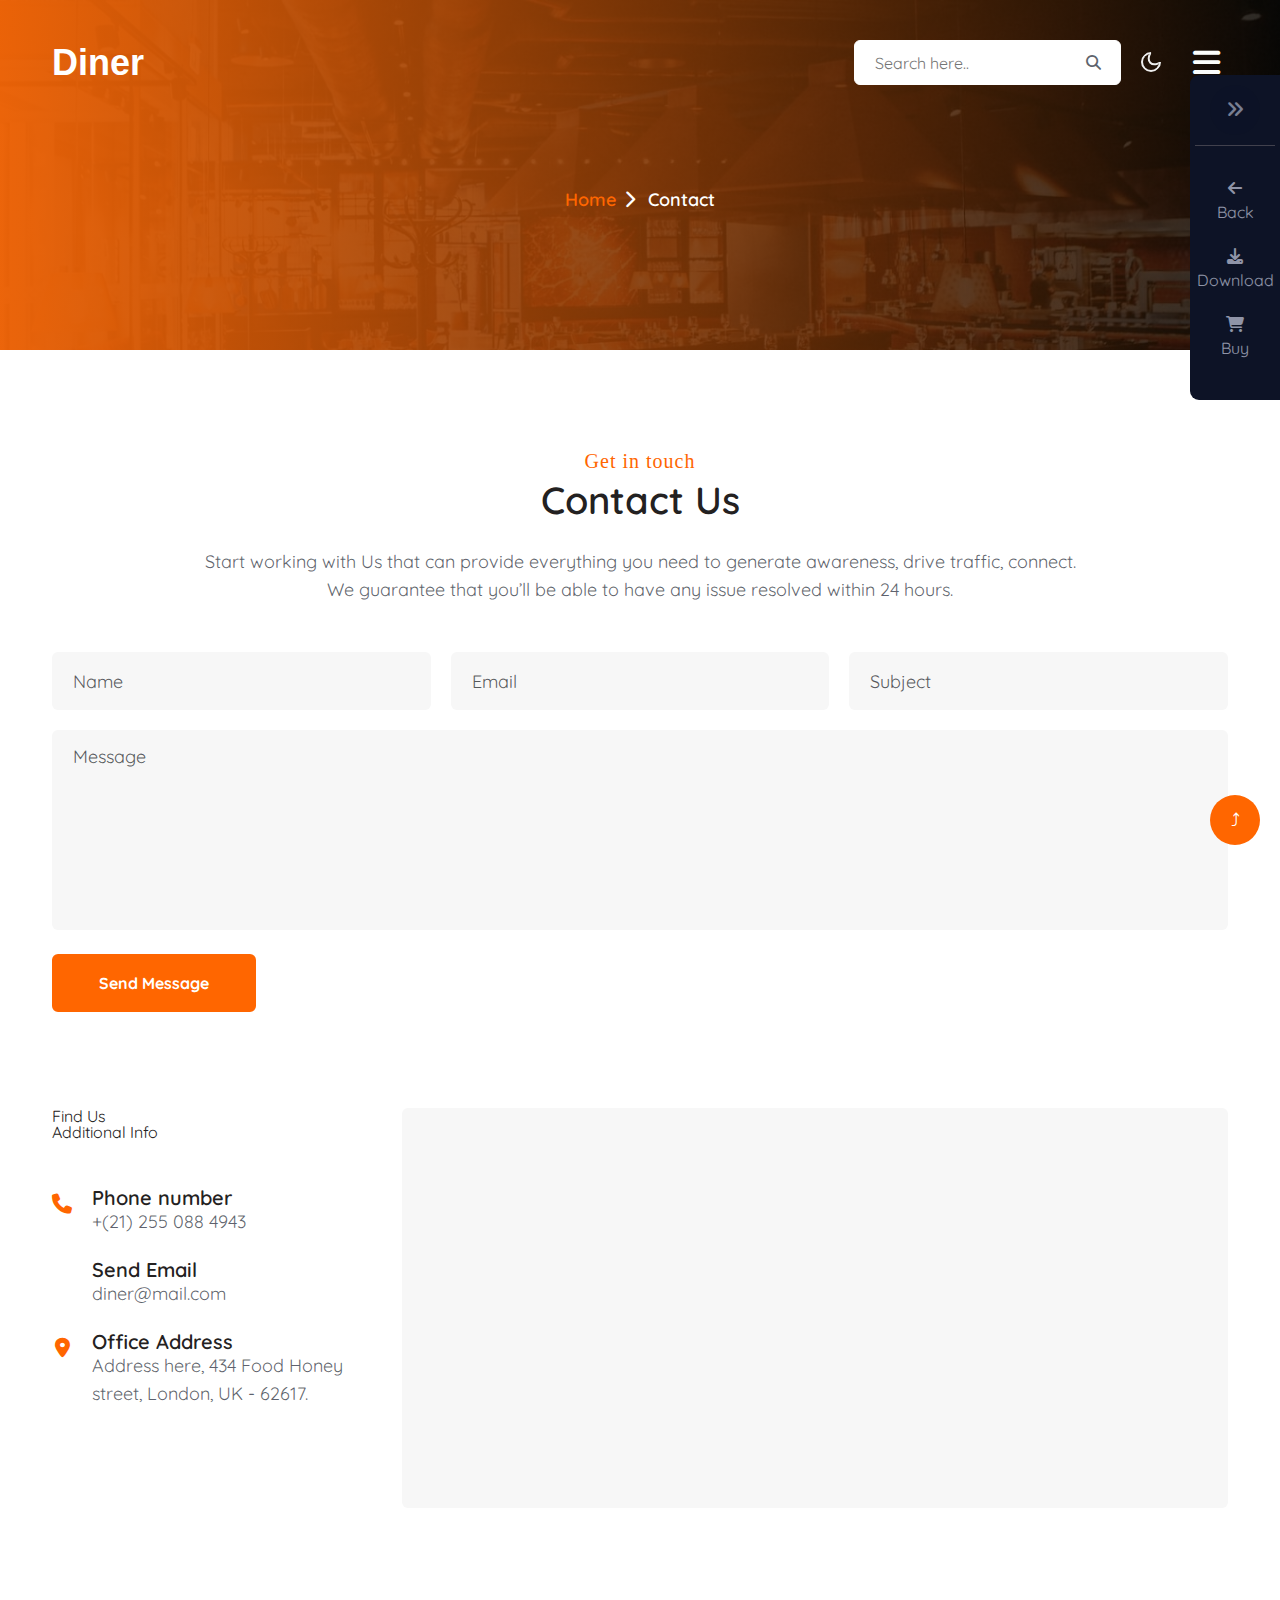
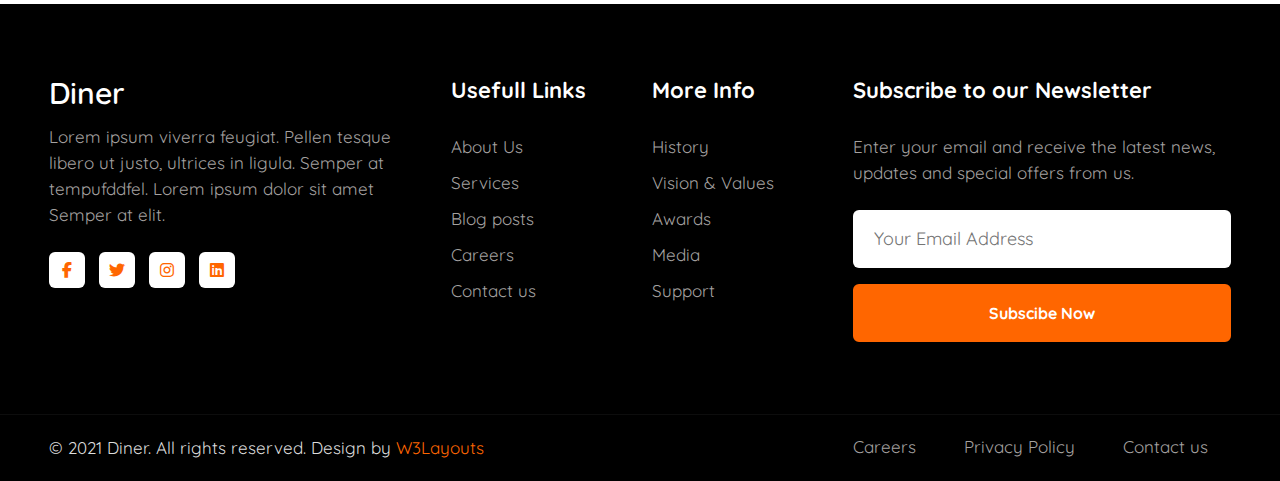
<file: contact.html>
<!doctype html>
<html lang="en">
  <head>
    <meta charset="UTF-8" />
    <meta http-equiv="X-UA-Compatible" content="IE=edge" />
    <meta name="viewport" content="width=device-width, initial-scale=1.0" />
    <title>About</title>
    <link
      rel="stylesheet"
      href="https://unpkg.com/swiper/swiper-bundle.min.css"
    />
    <!-- link bootstrap CSS  -->
    <link
      href="https://cdn.jsdelivr.net/npm/bootstrap@5.1.3/dist/css/bootstrap.min.css"
      rel="stylesheet"
    />
    <!-- fontawesome -->
    <link
      rel="stylesheet"
      href="https://cdnjs.cloudflare.com/ajax/libs/font-awesome/6.1.0/css/all.min.css"
    />
    <!-- link css  -->
    <link rel="stylesheet" href="./css/reset.css" />
    <link rel="stylesheet" href="./css/contact.css" />
    <link rel="stylesheet" href="./css/style.css" />
  </head>
<body>
  <right-side-bar></right-side-bar>
  <section class="r-innerpage" id="home">
    <div class="container">
      <header class="header">
        <div class="header__left-logo">
          <h1><a href="index.html" class="logo">Diner</a></h1>
        </div>
        <div class="header__right-content">
          <!-- search starts  -->
          <div class="search-bar">
            <form class="search position-relative">
              <input
                type="search"
                name="search"
                class="search__input"
                placeholder="Search here.."
              />
              <span class="fa fa-search search__icon"></span>
            </form>
          </div>
          <!-- search end  -->
          <!-- toggle light and dark starts -->
          <div class="r_menu text-center">
            <div class="mobile-position">
              <nav class="navigation">
                <div class="theme-switch-wrapper">
                  <label class="theme-switch" for="checkbox">
                    <input type="checkbox" id="checkbox" />
                    <div class="mode-container">
                      <i class="gg-sun"></i>
                      <i class="gg-moon"></i>
                    </div>
                  </label>
                </div>
              </nav>
            </div>
          </div>
          <!-- toggle light and dark end-->
          <div class="mobile-nav-button text-center">
            <button id="trigger-overlay" type="button">
              <i class="fa fa-bars" aria-hidden="true"></i>
            </button>
          </div>
        </div>
        <div class="overlay overlay-scale">
          <button type="button" class="overlay-close">
            <i class="fa fa-times" aria-hidden="true"></i>
          </button>
          <nav>
            <ul>
              <li><a href="index.html"> Home </a></li>
              <li><a href="about.html"> About </a></li>
              <li><a href="services.html"> Services </a></li>
              <li><a href="error.html"> 404 </a></li>
              <li><a href="landing-single.html"> Landing Page </a></li>
              <li><a href="contact.html"> Contact </a></li>
            </ul>
          </nav>
        </div>
      </header>
      <!-- header end -->
      <!-- breadcrumb  -->
      <div aria-label="breadcrumb" class="text-center">
        <ol class="breadcrumb">
          <li class="breadcrumb-item"><a href="index.html">Home</a></li>
          <li class="active" aria-current="page">
            <span class="fa fa-chevron-right mx-2"></span>
            Contact
          </li>
        </ol>
      </div>
      <!-- breadcrumb end  -->
    </div>
  </section>
  <section class="contact py-5" id="contact">
    <div class="contacts-item py-lg-5 py-md-4">
      <div class="container">
        <div class="contactct-fm map-content-9">
          <div class="header-title text-center">
            <h6 class="title-h6">Get in touch</h6>
            <h3 class="title-h3 mb-4">
              Contact Us
            </h3>
            <p class="mb-sm-5 mb-4">Start working with Us that can provide everything you need to generate awareness,
              drive traffic,
              connect. <br> We guarantee that you’ll be able to have any issue resolved within 24 hours.</p>
          </div>
          <form  method="post">
            <div class="twice-two">
              <input type="text" class="form-control" name="r-Name" id="Name" placeholder="Name" required="">
              <input type="email" class="form-control" name="r-email" id="email" placeholder="Email" required="">
              <input type="text" class="form-control" name="r-Subject" id="Subject" placeholder="Subject"
              required="">
            </div>
            <textarea name="w3lMessage" class="form-control" id="w3lMessage" placeholder="Message"
              required=""></textarea>
            <div class="text-right">
              <button type="submit" class="btn btn-primary btn-style mt-4">Send Message</button>
            </div>
          </form>
        </div>
        <div class="d-grid contact-view mt-5 pt-lg-5">
          <div class="cont-details">
            <div class="contactct-fm-text text-left mb-md-5 mb-4">
              <h6 class="title-subhny">Find Us</h6>
              <h3 class="title-w3l mb-4">
                Additional Info
              </h3>
              </div>
            <div class="cont-top">
              <div class="cont-left text-center">
                <span class="fa fa-phone"></span>
              </div>
              <div class="cont-right">
                <h5>Phone number</h5>
                <p><a href="#url">+(21) 255 088 4943</a></p>
              </div>
            </div>
            <div class="cont-top margin-up">
              <div class="cont-left text-center">
                <span class="fa fa-envelope-o"></span>
              </div>
              <div class="cont-right">
                <h5>Send Email</h5>
                <p><a href="#url" class="mail">diner@mail.com</a></p>
              </div>
            </div>
            <div class="cont-top margin-up">
              <div class="cont-left text-center">
                <span class="fa fa-map-marker"></span>
              </div>
              <div class="cont-right">
                <h5>Office Address</h5>
                <p class="pr-lg-5">Address here, 434 Food Honey street, London, UK - 62617.</p>
              </div>
            </div>
          </div>
          <div class="map-content-9">


            <div class="map-iframe">
              <iframe
                src="https://www.google.com/maps/embed?pb=!1m18!1m12!1m3!1d317718.69319292053!2d-0.3817765050863085!3d51.528307984912544!2m3!1f0!2f0!3f0!3m2!1i1024!2i768!4f13.1!3m3!1m2!1s0x47d8a00baf21de75%3A0x52963a5addd52a99!2sLondon%2C+UK!5e0!3m2!1sen!2spl!4v1562654563739!5m2!1sen!2spl"
                width="100%" height="400" frameborder="0" style="border: 0px;" allowfullscreen=""></iframe>
            </div>
          </div>
        </div>
      </div>
  </section>
  <my-footer></my-footer>
    <script src="https://unpkg.com/swiper/swiper-bundle.min.js"></script>
    <script src="https://cdn.jsdelivr.net/npm/bootstrap@5.1.3/dist/js/bootstrap.bundle.min.js"></script>
    <script type="module" src="./footer-header.js"></script>
    <script src="./app.js"></script>
  </body>

  </html>
</file>
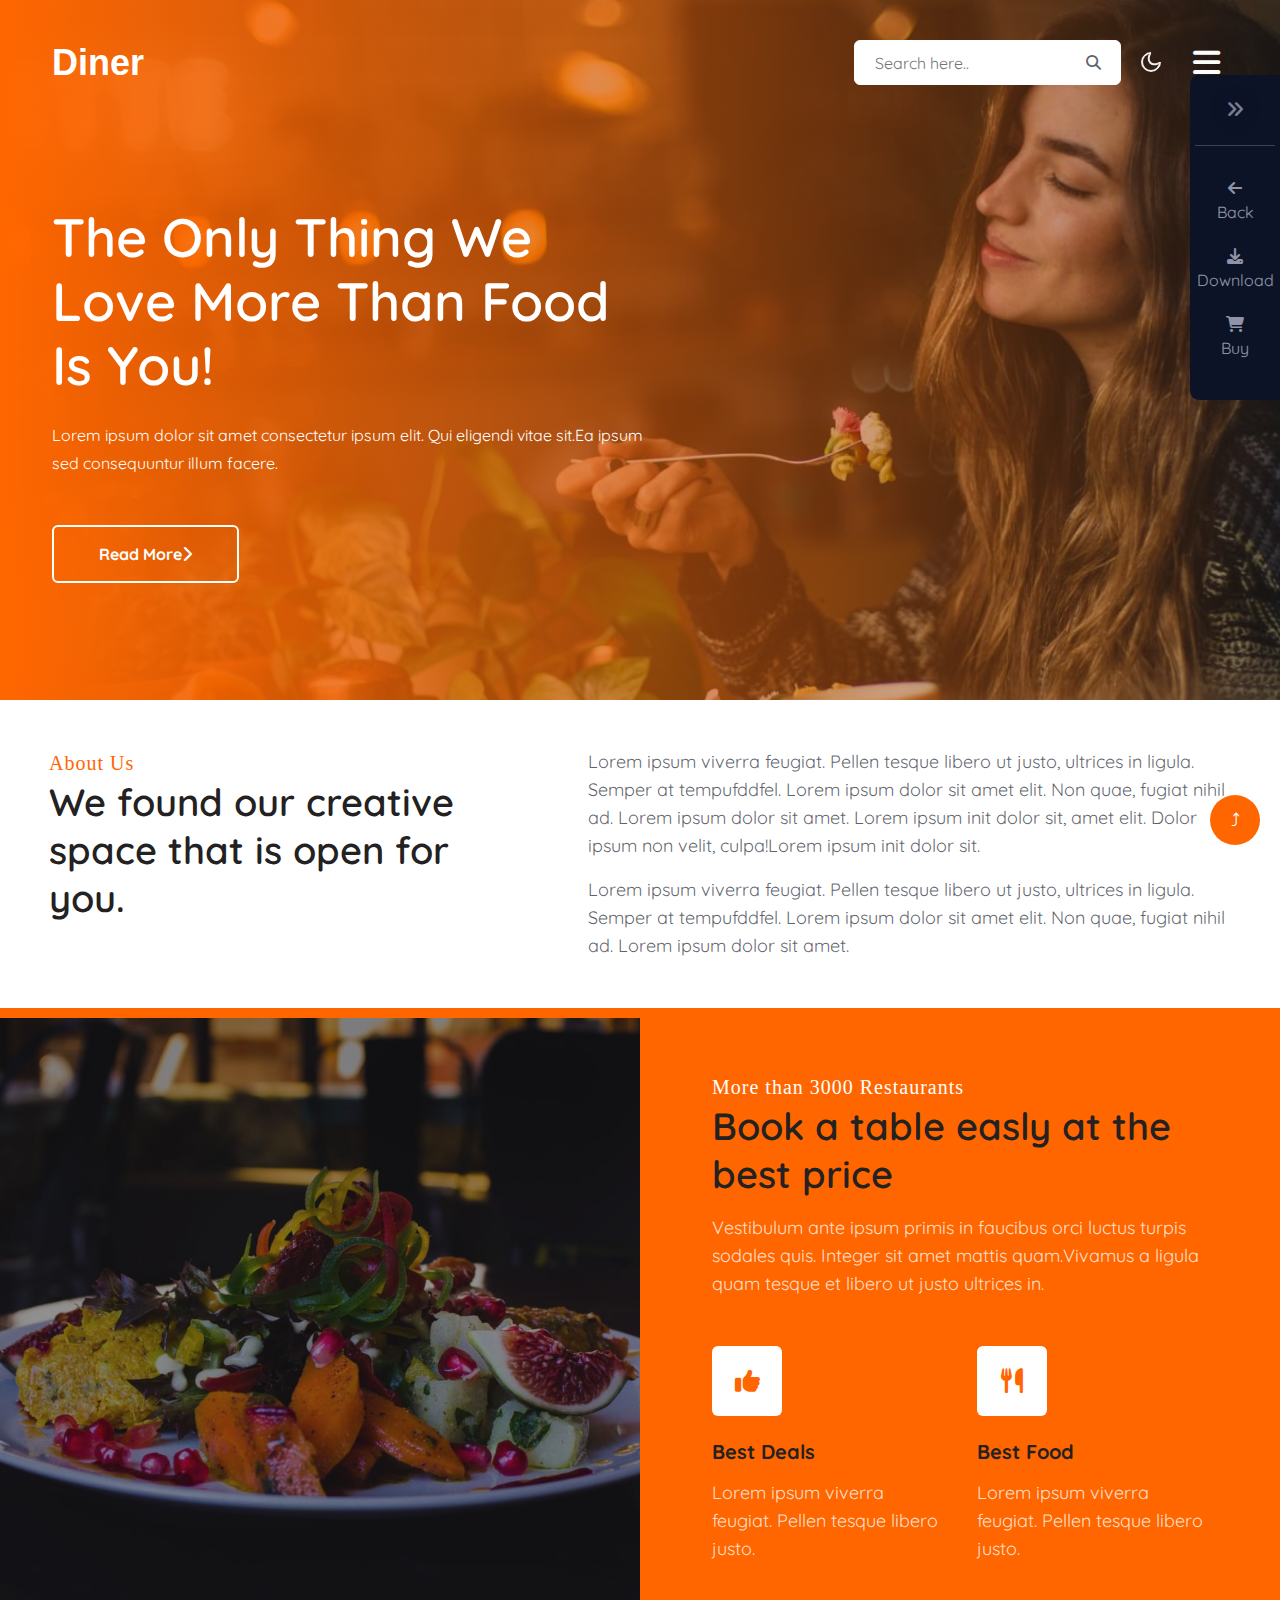
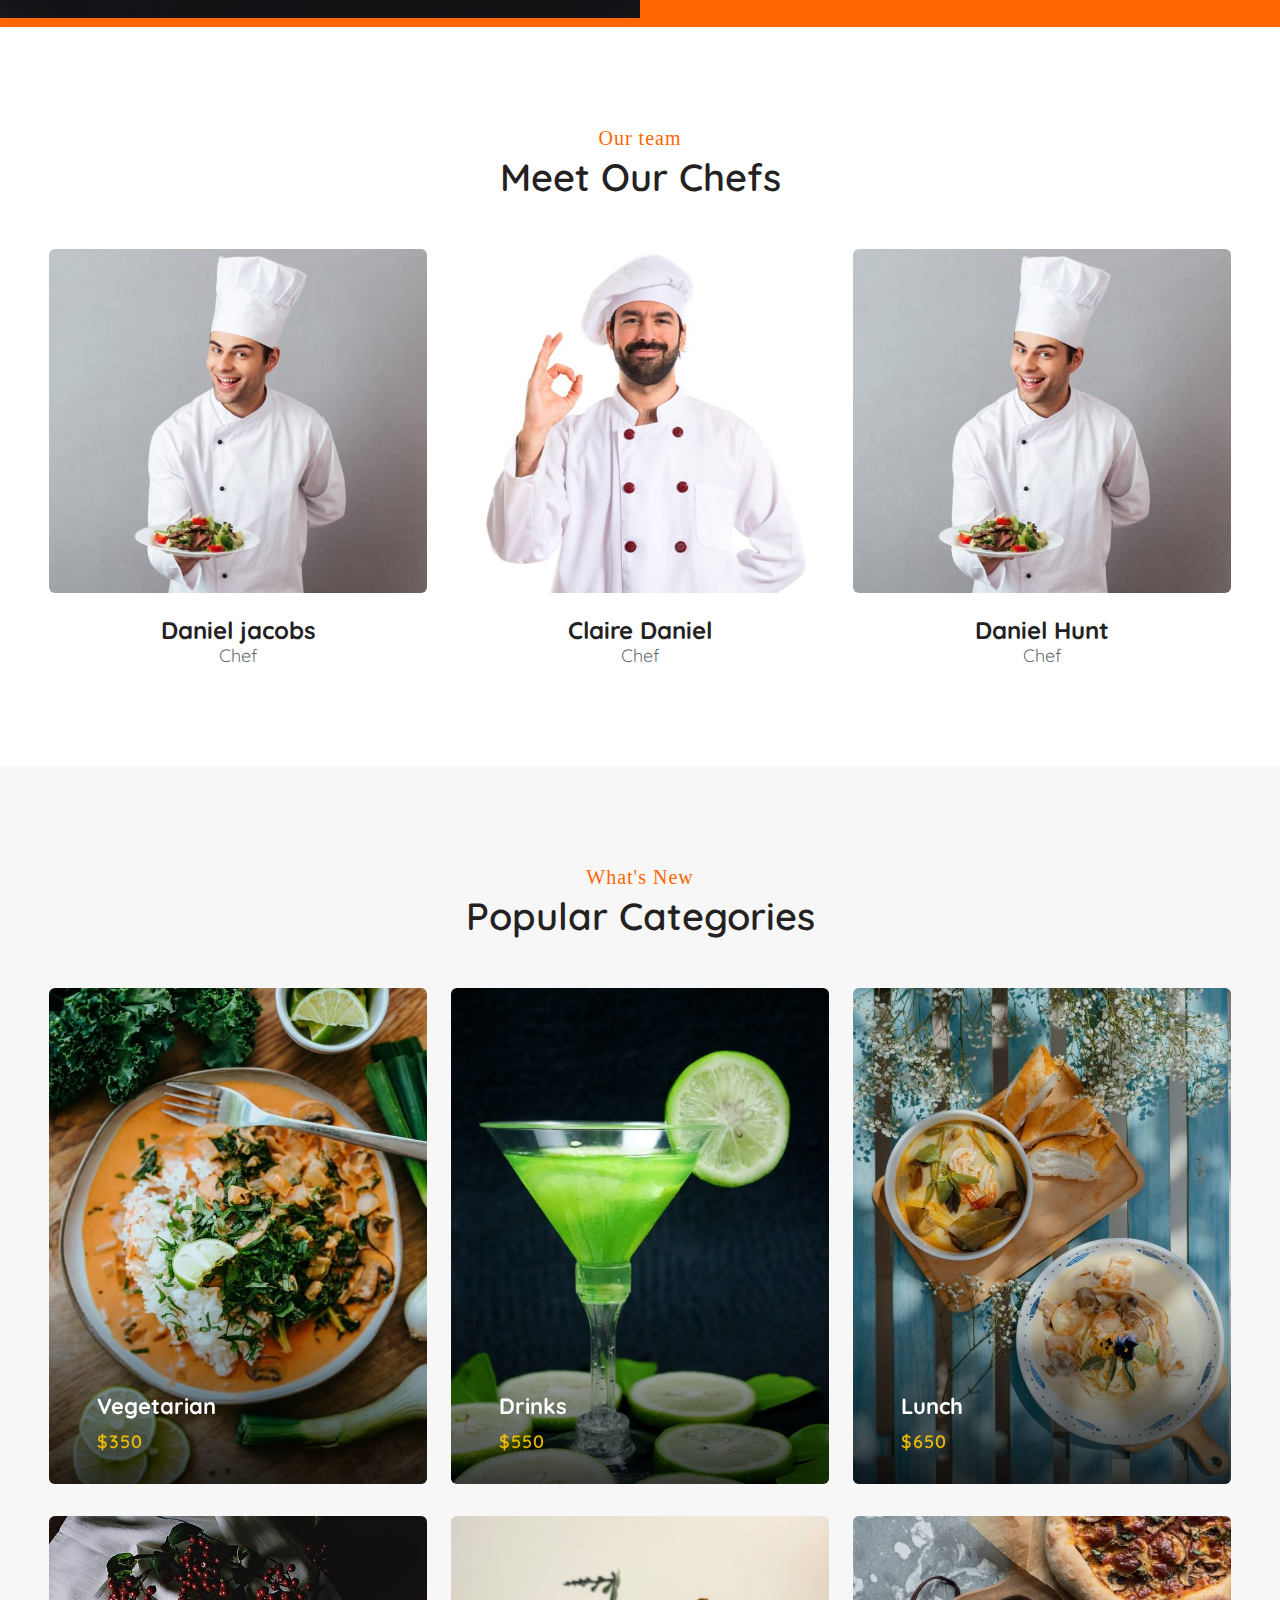
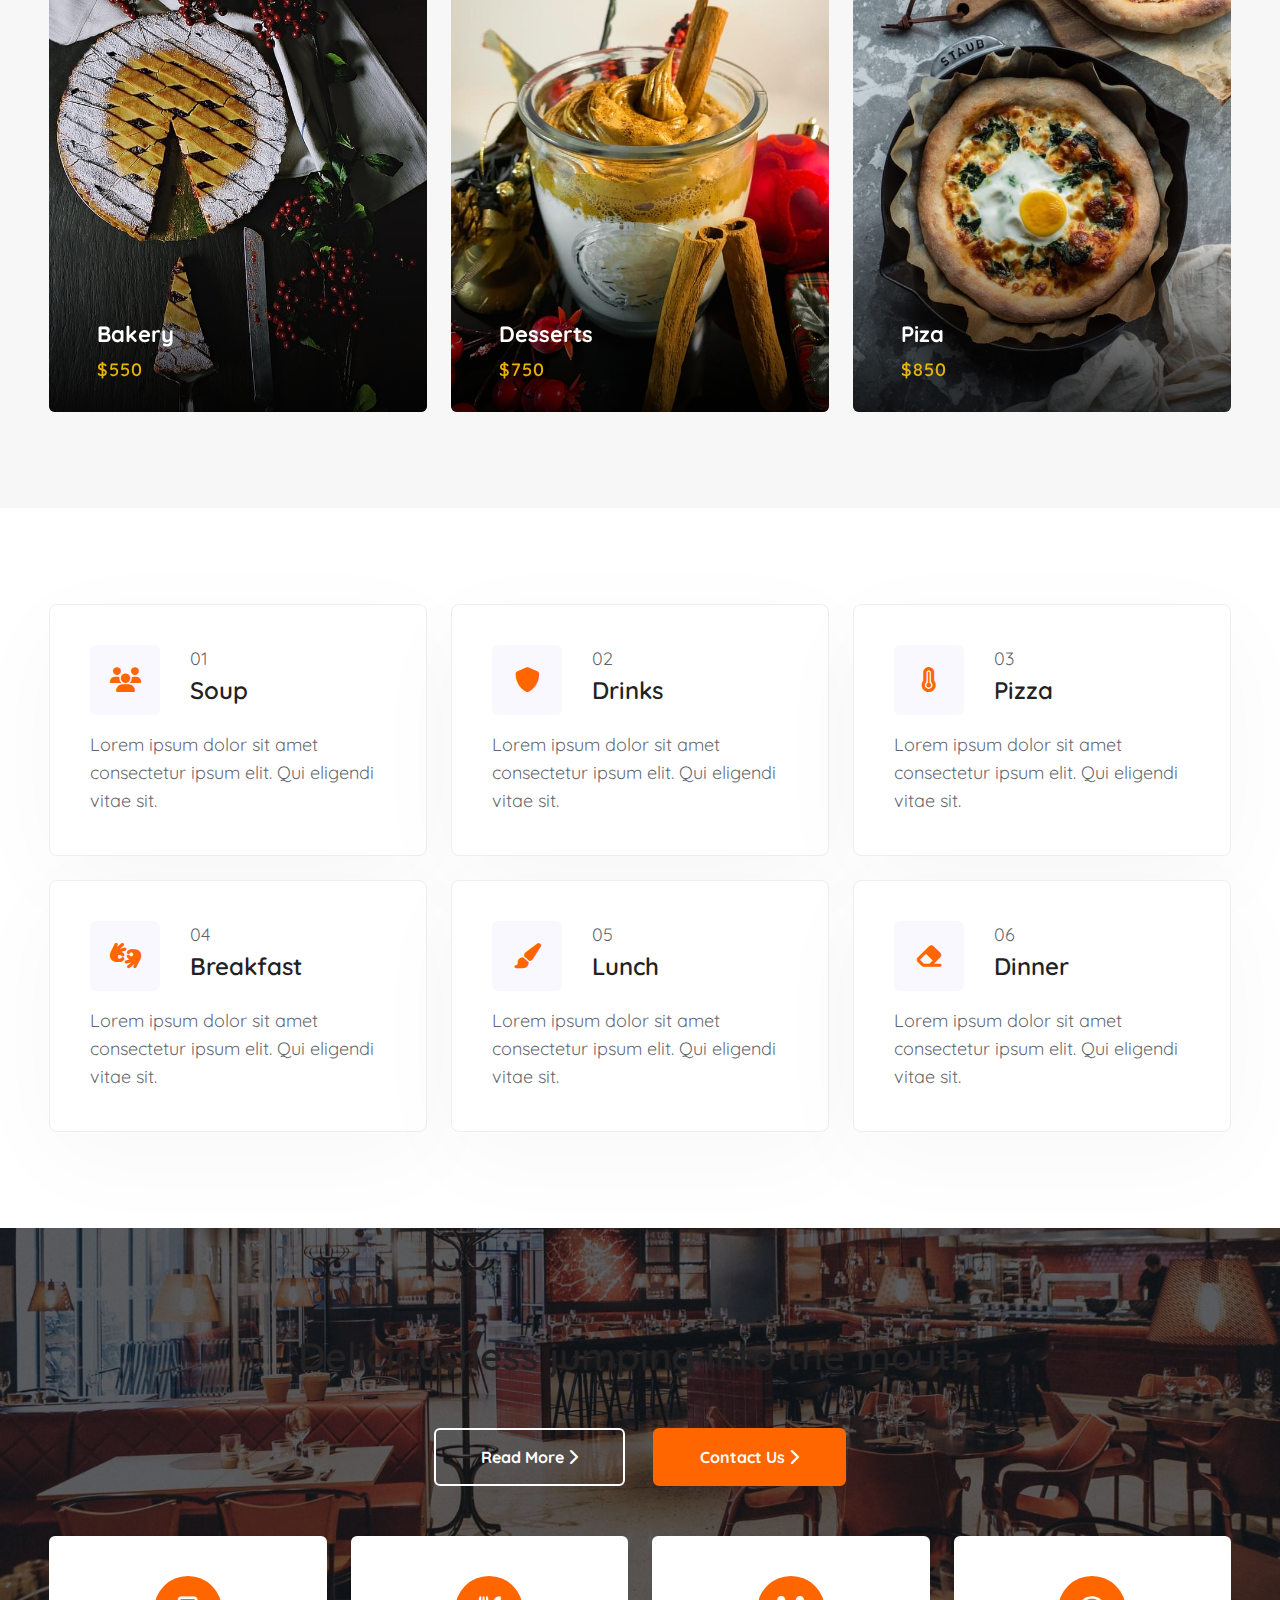
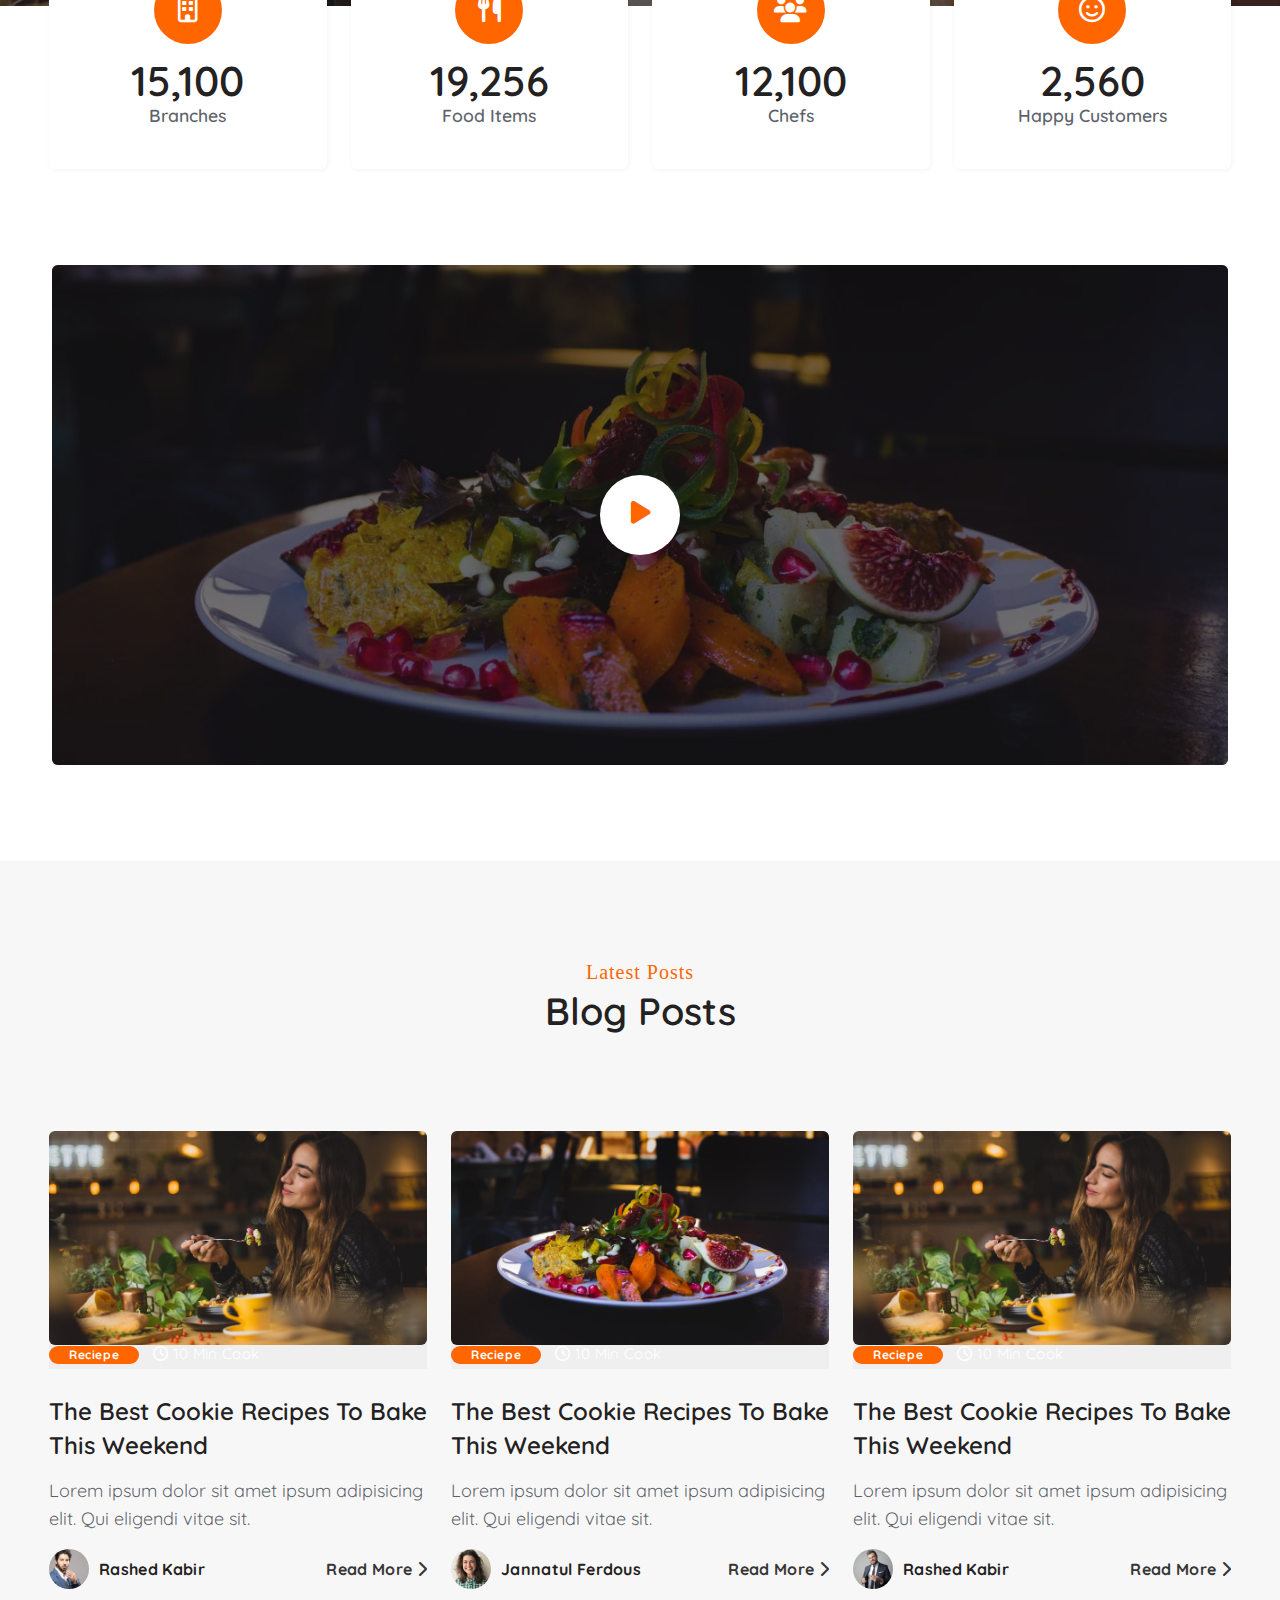
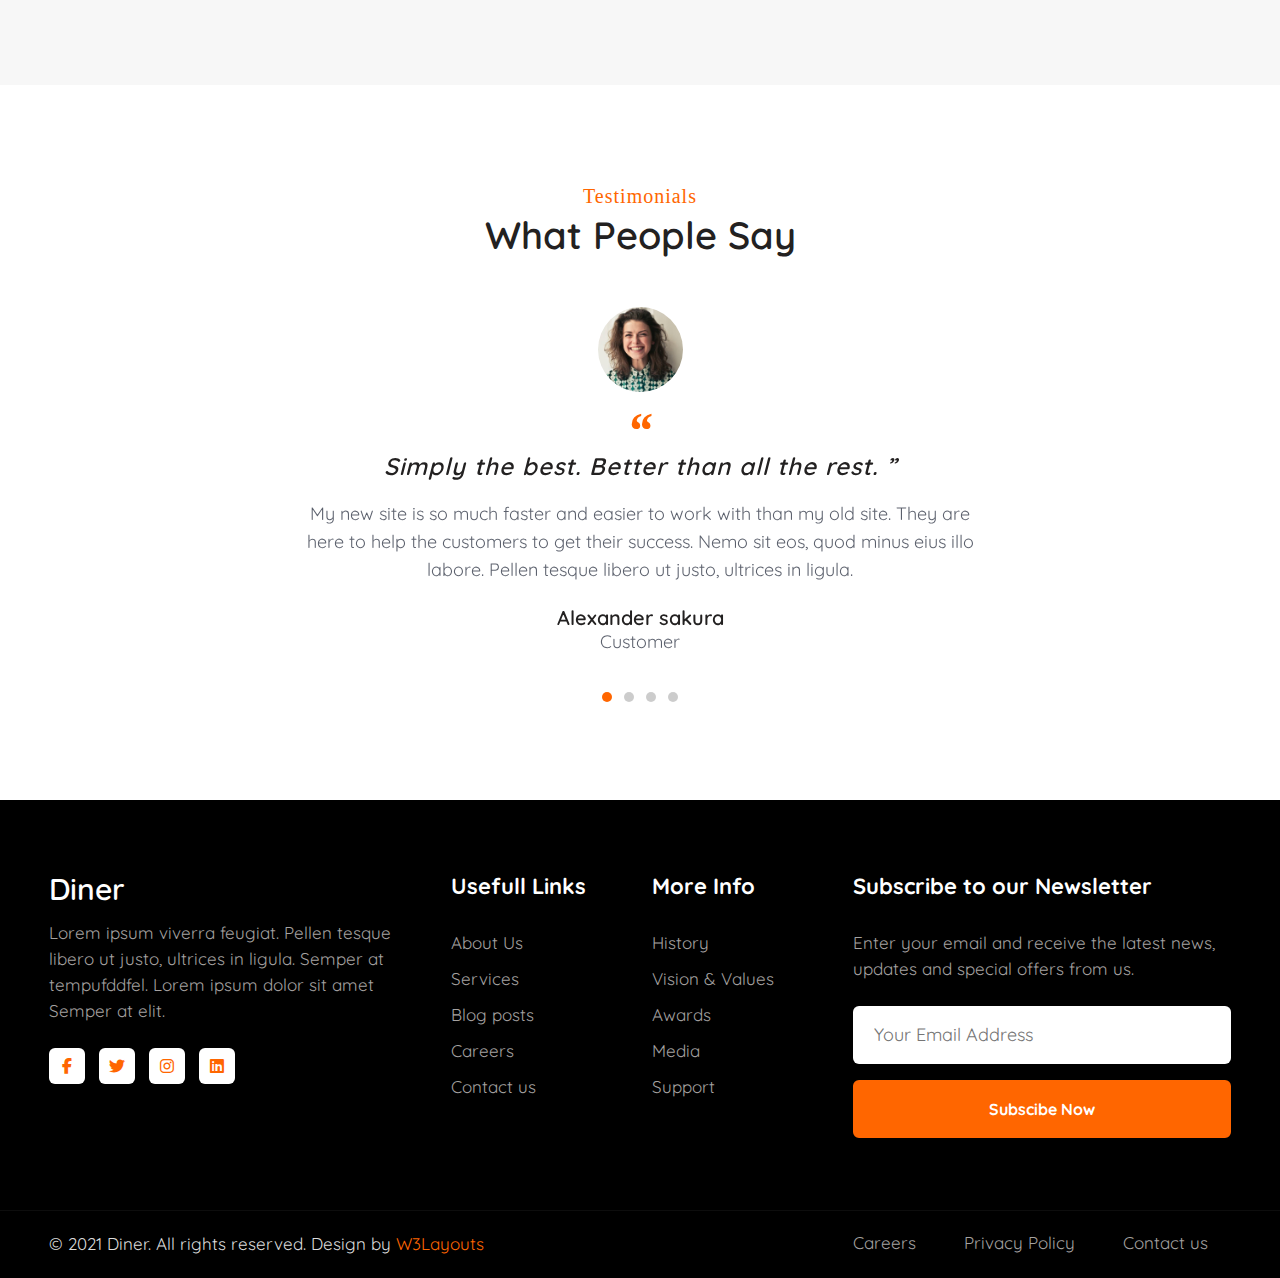
<file: landing-single.html>
<!DOCTYPE html>
<html lang="en">
  <head>
    <meta charset="UTF-8" />
    <meta http-equiv="X-UA-Compatible" content="IE=edge" />
    <meta name="viewport" content="width=device-width, initial-scale=1.0" />
    <title>Landing page</title>
    <!-- swiper carousel  -->
    <link
      rel="stylesheet"
      href="https://unpkg.com/swiper/swiper-bundle.min.css"
    />
    <!-- link bootstrap CSS  -->
    <link
      href="https://cdn.jsdelivr.net/npm/bootstrap@5.1.3/dist/css/bootstrap.min.css"
      rel="stylesheet"
    />
    <!-- fontawesome -->
    <link
      rel="stylesheet"
      href="https://cdnjs.cloudflare.com/ajax/libs/font-awesome/6.1.0/css/all.min.css"
    />
    <!-- link css  -->
    <link rel="stylesheet" href="./css/reset.css" />
    <link rel="stylesheet" href="./css/about.css" />
    <link rel="stylesheet" href="./css/style.css" />
  </head>
  <body>
    <right-side-bar></right-side-bar>
    <!-- banner header start -->
    <section class="r-banner" id="home">
      <div class="container">
        <!-- header start -->
        <header class="header">
          <div class="header__left-logo">
            <h1><a href="index.html" class="logo">Diner</a></h1>
          </div>
          <div class="header__right-content">
            <!-- search starts  -->
            <div class="search-bar">
              <form class="search position-relative">
                <input
                  type="search"
                  name="search"
                  class="search__input"
                  placeholder="Search here.."
                />
                <span class="fa fa-search search__icon"></span>
              </form>
            </div>
            <!-- search end  -->
            <!-- toggle light and dark starts -->
            <div class="r_menu text-center">
              <div class="mobile-position">
                <nav class="navigation">
                  <div class="theme-switch-wrapper">
                    <label class="theme-switch" for="checkbox">
                      <input type="checkbox" id="checkbox" />
                      <div class="mode-container">
                        <i class="gg-sun"></i>
                        <i class="gg-moon"></i>
                      </div>
                    </label>
                  </div>
                </nav>
              </div>
            </div>
            <!-- toggle light and dark end-->
            <div class="mobile-nav-button text-center">
              <button id="trigger-overlay" type="button">
                <i class="fa fa-bars" aria-hidden="true"></i>
              </button>
            </div>
          </div>
          <div class="overlay overlay-scale">
            <button type="button" class="overlay-close">
              <i class="fa fa-times" aria-hidden="true"></i>
            </button>
            <nav>
              <nav>
                <ul>
                  <li><a href="index.html"> Home </a></li>
                  <li><a href="#about"> About </a></li>
                  <li><a href="#services"> Services </a></li>
                  <li><a href="#team"> Team </a></li>
                  <li><a href="#tats"> Tats </a></li>
                  <li><a href="#blogs"> Blogs Posts </a></li>
                  <li><a href="#customer"> Customers </a></li>
                  <li><a href="#contact"> Contact </a></li>
                </ul>
              </nav>
            </nav>
          </div>
        </header>
        <!-- header end -->
        <!-- banner info start -->
        <div class="banner__info">
          <h3 class="mb-4">The only thing we love more than food is you!</h3>
          <p class="pr-lg-5 mt-md-4 mt-3">
            Lorem ipsum dolor sit amet consectetur ipsum elit. Qui eligendi
            vitae sit.Ea ipsum sed consequuntur illum facere.
          </p>
          <button class="btn btn-white mt-sm-5 mt-4 mr-2">
            Read More<span class="fa fa-chevron-right ml-2"></span>
          </button>
        </div>
        <!-- banner info end -->
      </div>
    </section>
    <!-- banner header end -->
    <!-- about us start -->
    <section class="about py-5" id="about">
      <div class="container-fix container">
        <div class="row">
          <div class="col-lg-5 content-1-left">
            <div class="header-title">
              <h6 class="title-h6">About Us</h6>
              <h3 class="title-h3 mb-4">
                We found our creative space that is open for you.
              </h3>
            </div>
          </div>
          <div class="col-lg-7 content-1-right ps-lg-5 mt-lg-0 mt-3">
            <p>
              Lorem ipsum viverra feugiat. Pellen tesque libero ut justo,
              ultrices in ligula. Semper at tempufddfel. Lorem ipsum dolor sit
              amet elit. Non quae, fugiat nihil ad. Lorem ipsum dolor sit amet.
              Lorem ipsum init dolor sit, amet elit. Dolor ipsum non velit,
              culpa!Lorem ipsum init dolor sit.
            </p>
            <p class="mt-3">
              Lorem ipsum viverra feugiat. Pellen tesque libero ut justo,
              ultrices in ligula. Semper at tempufddfel. Lorem ipsum dolor sit
              amet elit. Non quae, fugiat nihil ad. Lorem ipsum dolor sit amet.
            </p>
          </div>
        </div>
      </div>
    </section>
    <!-- about us end -->
    <!-- block start -->
    <section class="block">
      <div class="container-fluid">
        <div class="row align-items-center no-gutters">
          <div class="col-lg-6 px-lg-0 pt-lg-0 pt-5">
            <div class="agent-block-image"></div>
          </div>
          <div class="col-lg-6 px-lg-4 py-lg-3 py-4">
            <div class="agent-block-image-inf p-md-5 p-3">
              <h6 class="title-h6 two">More than 3000 Restaurants</h6>
              <h3 class="title-h3 two">Book a table easly at the best price</h3>
              <p class="my-3">
                Vestibulum ante ipsum primis in faucibus orci luctus turpis
                sodales quis. Integer sit amet mattis quam.Vivamus a ligula quam
                tesque et libero ut justo ultrices in.
              </p>
              <div class="subscribe-food mt-5">
                <div class="subscribe-food-gd">
                  <div class="icon mb-4">
                    <span class="fa fa-thumbs-up"></span>
                  </div>
                  <a href="#" class="subscribe-food-link subscribe1"
                    >Best Deals</a
                  >
                  <p class="mt-2">
                    Lorem ipsum viverra feugiat. Pellen tesque libero justo.
                  </p>
                </div>
                <div class="subscribe-food-gd">
                  <div class="icon mb-4">
                    <span class="fa fa-cutlery"></span>
                  </div>
                  <a href="#" class="subscribe-food-link subscribe2"
                    >Best Food</a
                  >
                  <p class="mt-2">
                    Lorem ipsum viverra feugiat. Pellen tesque libero justo.
                  </p>
                </div>
              </div>
            </div>
          </div>
        </div>
      </div>
    </section>
    <!-- block end -->
    <section class="r-team-main" id="team">
      <div class="team py-5">
        <div class="container py-lg-5">
          <div class="header-title text-center">
            <h6 class="title-h6">Our team</h6>
            <h3 class="title-h3 mb-4">Meet Our Chefs</h3>
          </div>
          <div class="row team-row mt-md-5 mt-4">
            <div class="col-lg-4 col-6 team-wrap">
              <div class="team-member text-center">
                <div class="team-img">
                  <img src="./images/chef2.jpg" alt="" class="radius-image" />
                  <div class="overlay-team">
                    <div class="team-details text-center">
                      <div class="socials mt-20">
                        <a href="#url">
                          <span class="fa fa-facebook-f"></span>
                        </a>
                        <a href="#url">
                          <span class="fa fa-twitter"></span>
                        </a>
                        <a href="#url">
                          <span class="fa fa-instagram"></span>
                        </a>
                      </div>
                    </div>
                  </div>
                </div>
                <a href="#url" class="team-title">Daniel jacobs</a>
                <p>Chef</p>
              </div>
            </div>
            <!-- end team member -->

            <div class="col-lg-4 col-6 team-wrap">
              <div class="team-member text-center">
                <div class="team-img">
                  <img src="./images/chef1.jpg" alt="" class="radius-image" />
                  <div class="overlay-team">
                    <div class="team-details text-center">
                      <div class="socials mt-20">
                        <a href="#url">
                          <span class="fa fa-facebook-f"></span>
                        </a>
                        <a href="#url">
                          <span class="fa fa-twitter"></span>
                        </a>
                        <a href="#url">
                          <span class="fa fa-instagram"></span>
                        </a>
                      </div>
                    </div>
                  </div>
                </div>
                <a href="#url" class="team-title">Claire Daniel</a>
                <p>Chef</p>
              </div>
            </div>
            <!-- end team member -->

            <div class="col-lg-4 col-6 team-wrap mt-lg-0 mt-5">
              <div class="team-member last text-center">
                <div class="team-img">
                  <img src="./images/chef2.jpg" alt="" class="radius-image" />
                  <div class="overlay-team">
                    <div class="team-details text-center">
                      <div class="socials mt-20">
                        <a href="#url">
                          <span class="fa fa-facebook-f"></span>
                        </a>
                        <a href="#url">
                          <span class="fa fa-twitter"></span>
                        </a>
                        <a href="#url">
                          <span class="fa fa-instagram"></span>
                        </a>
                      </div>
                    </div>
                  </div>
                </div>
                <a href="#url" class="team-title">Daniel Hunt</a>
                <p>Chef</p>
              </div>
            </div>
            <!-- end team member -->
          </div>
        </div>
      </div>
    </section>
    <!-- categories start -->
    <section class="categories py-5">
      <div class="container py-md-5 py-2">
        <div class="header-title text-center">
          <h6 class="title-h6">What's New</h6>
          <h3 class="title-h3 mb-lg-5">Popular Categories</h3>
        </div>
        <div class="categories-grids row">
          <div
            class="col-lg-4 col-6 content-left-sec gal-slide-grid mt-lg-0 mt-4"
          >
            <div class="gal-slide-img">
              <a href="#">
                <img src="./images/g1.jpg" class="img img-fluid" />
              </a>
              <div class="gal-slide-info p-md-5 p-4">
                <a href="#">
                  <h4 class="mt-4 mb-0">Vegetarian</h4>
                </a>
                <h6 class="mt-sm-2 mt-1">
                  <span>$350</span>
                </h6>
              </div>
            </div>
          </div>
          <div
            class="col-lg-4 col-6 content-left-sec gal-slide-grid mt-lg-0 mt-4"
          >
            <div class="gal-slide-img">
              <a href="#">
                <img src="./images/g2.jpg" class="img img-fluid" />
              </a>
              <div class="gal-slide-info p-md-5 p-4">
                <a href="#">
                  <h4 class="mt-4 mb-0">Drinks</h4>
                </a>
                <h6 class="mt-sm-2 mt-1">
                  <span>$550</span>
                </h6>
              </div>
            </div>
          </div>
          <div
            class="col-lg-4 col-6 content-left-sec gal-slide-grid mt-lg-0 mt-4"
          >
            <div class="gal-slide-img">
              <a href="#">
                <img src="./images/g3.jpg" class="img img-fluid" />
              </a>
              <div class="gal-slide-info p-md-5 p-4">
                <a href="#">
                  <h4 class="mt-4 mb-0">Lunch</h4>
                </a>
                <h6 class="mt-sm-2 mt-1">
                  <span>$650</span>
                </h6>
              </div>
            </div>
          </div>
          <div
            class="col-lg-4 col-6 content-left-sec gal-slide-grid mt-4 pt-lg-2"
          >
            <div class="gal-slide-img">
              <a href="#">
                <img src="./images/g4.jpg" class="img img-fluid" />
              </a>
              <div class="gal-slide-info p-md-5 p-4">
                <a href="#">
                  <h4 class="mt-4 mb-0">Bakery</h4>
                </a>
                <h6 class="mt-sm-2 mt-1">
                  <span>$550</span>
                </h6>
              </div>
            </div>
          </div>
          <div
            class="col-lg-4 col-6 content-left-sec gal-slide-grid mt-4 pt-lg-2"
          >
            <div class="gal-slide-img">
              <a href="#">
                <img src="./images/g5.jpg" class="img img-fluid" />
              </a>
              <div class="gal-slide-info p-md-5 p-4">
                <a href="#">
                  <h4 class="mt-4 mb-0">Desserts</h4>
                </a>
                <h6 class="mt-sm-2 mt-1">
                  <span>$750</span>
                </h6>
              </div>
            </div>
          </div>
          <div
            class="col-lg-4 col-6 content-left-sec gal-slide-grid mt-4 pt-lg-2"
          >
            <div class="gal-slide-img">
              <a href="#">
                <img src="./images/g6.jpg" class="img img-fluid" />
              </a>
              <div class="gal-slide-info p-md-5 p-4">
                <a href="#">
                  <h4 class="mt-4 mb-0">Piza</h4>
                </a>
                <h6 class="mt-sm-2 mt-1">
                  <span>$850</span>
                </h6>
              </div>
            </div>
          </div>
        </div>
      </div>
    </section>
    <!-- categories end -->
    <!-- fearture start -->
    <section id="services" class="home-services py-5">
      <div class="container py-lg-5 py-md-3 py-3">
        <div class="row">
          <div class="col-lg-4 col-md-6 col-sm-12">
            <div class="box-wrap">
              <div class="box-wrap-grid">
                <div class="icon">
                  <span class="fa fa-users"></span>
                </div>
                <div class="info">
                  <p>01</p>
                  <h4>
                    <a href="#url">Soup</a>
                  </h4>
                </div>
              </div>
              <p class="mt-3">
                Lorem ipsum dolor sit amet consectetur ipsum elit. Qui eligendi
                vitae sit.
              </p>
            </div>
          </div>
          <div class="col-lg-4 col-md-6 col-sm-12 mt-md-0 mt-4">
            <div class="box-wrap">
              <div class="box-wrap-grid">
                <div class="icon">
                  <span class="fa fa-shield"></span>
                </div>
                <div class="info">
                  <p>02</p>
                  <h4>
                    <a href="#">Drinks </a>
                  </h4>
                </div>
              </div>
              <p class="mt-3">
                Lorem ipsum dolor sit amet consectetur ipsum elit. Qui eligendi
                vitae sit.
              </p>
            </div>
          </div>
          <div class="col-lg-4 col-md-6 col-sm-12 mt-lg-0 mt-4">
            <div class="box-wrap">
              <div class="box-wrap-grid">
                <div class="icon">
                  <span class="fa fa-thermometer-full"></span>
                </div>
                <div class="info">
                  <p>03</p>
                  <h4>
                    <a href="#">Pizza</a>
                  </h4>
                </div>
              </div>
              <p class="mt-3">
                Lorem ipsum dolor sit amet consectetur ipsum elit. Qui eligendi
                vitae sit.
              </p>
            </div>
          </div>
          <div class="col-lg-4 col-md-6 col-sm-12 mt-4">
            <div class="box-wrap">
              <div class="box-wrap-grid">
                <div class="icon">
                  <span
                    class="fa fa-american-sign-language-interpreting"
                  ></span>
                </div>
                <div class="info">
                  <p>04</p>
                  <h4>
                    <a href="#">Breakfast </a>
                  </h4>
                </div>
              </div>
              <p class="mt-3">
                Lorem ipsum dolor sit amet consectetur ipsum elit. Qui eligendi
                vitae sit.
              </p>
            </div>
          </div>
          <div class="col-lg-4 col-md-6 col-sm-12 mt-4">
            <div class="box-wrap">
              <div class="box-wrap-grid">
                <div class="icon">
                  <span class="fa fa-paint-brush"></span>
                </div>
                <div class="info">
                  <p>05</p>
                  <h4>
                    <a href="#">Lunch </a>
                  </h4>
                </div>
              </div>
              <p class="mt-3">
                Lorem ipsum dolor sit amet consectetur ipsum elit. Qui eligendi
                vitae sit.
              </p>
            </div>
          </div>
          <div class="col-lg-4 col-md-6 col-sm-12 mt-4">
            <div class="box-wrap">
              <div class="box-wrap-grid">
                <div class="icon">
                  <span class="fa fa-eraser"></span>
                </div>
                <div class="info">
                  <p>06</p>
                  <h4>
                    <a href="#">Dinner </a>
                  </h4>
                </div>
              </div>
              <p class="mt-3">
                Lorem ipsum dolor sit amet consectetur ipsum elit. Qui eligendi
                vitae sit.
              </p>
            </div>
          </div>
        </div>
      </div>
    </section>
    <!-- fearture end -->
    <!-- dilicious start  -->
    <section class="delicious py-5">
      <div class="container pt-lg-2 pb-lg-4">
        <div class="welcome-left text-center py-lg-5">
          <h3 class="title-h3 px-lg-5">
            Deliciousness jumping into the mouth.
          </h3>
          <div class="delicious-buttons pd-lg-5">
            <a
              href="about.html"
              class="btn btn-style btn-white mt-sm-5 mt-4 me-lg-4 me-2"
            >
              Read More
              <span class="fa fa-chevron-right ml-2" aria-hidden="true"></span>
            </a>
            <a
              href="contact.html"
              class="btn btn-style btn-primary mt-sm-5 mt-4"
            >
              Contact Us
              <span class="fa fa-chevron-right ml-2" aria-hidden="true"></span>
            </a>
          </div>
        </div>
      </div>
    </section>
    <!-- dilicious end  -->
    <!-- stats start  -->
    <section class="stats py-lg-0 py-md-5 py-4" id="tats">
      <div class="container">
        <div class="stats">
          <div class="row">
            <div class="col-md-3 col-6 mt-md-0 mt-4">
              <div class="counter">
                <span class="fa fa-building-o"> </span>
                <div class="timer count-title count-number mt-3">15,100</div>
                <p class="count-text">Branches</p>
              </div>
            </div>
            <div class="col-md-3 col-6 mt-md-0 mt-4">
              <div class="counter">
                <span class="fa fa-cutlery"> </span>
                <div class="timer count-title count-number mt-3">19,256</div>
                <p class="count-text">Food Items</p>
              </div>
            </div>
            <div class="col-md-3 col-6 mt-md-0 mt-4">
              <div class="counter">
                <span class="fa fa-users"> </span>
                <div class="timer count-title count-number mt-3">12,100</div>
                <p class="count-text">Chefs</p>
              </div>
            </div>
            <div class="col-md-3 col-6 mt-md-0 mt-4">
              <div class="counter">
                <span class="fa fa-smile-o"> </span>
                <div class="timer count-title count-number mt-3">2,560</div>
                <p class="count-text">Happy Customers</p>
              </div>
            </div>
          </div>
        </div>
      </div>
    </section>
    <!-- stats end  -->
    <!-- video start  -->
    <section class="video-restaurant">
      <div class="new-block py-5">
        <div class="container py-lg-5">
          <div class="history-info position-relative">
            <a href="#" class="popup-with-zoom-anim play-view text-center pl-3">
              <span class="video-play-icon">
                <span class="fa fa-play"></span>
              </span>
            </a>
            <div id="small-dialog" class="zoom-anim-dialog mfp-hide">
              <iframe
                src="https://player.vimeo.com/video/305185528"
                frameborder="0"
                allow="autoplay"
                allowfullscreen
              ></iframe>
            </div>
            <div id="small-dialog" class="zoom-anim-dialog mfp-hide">
              <iframe
                src="https://player.vimeo.com/video/305185528"
                frameborder="0"
                allow="autoplay; fullscreen"
                allowfullscreen
              ></iframe>
            </div>
          </div>
        </div>
      </div>
    </section>
    <!-- video end   -->
    <!-- blog start -->
    <section class="blogs py-5" id="blogs">
      <div class="container py-md-5 py-2">
        <div class="header-title text-center">
          <h6 class="title-h6">Latest Posts</h6>
          <h3 class="title-h3 mb-lg-5">Blog Posts</h3>
        </div>
        <div class="row">
          <div class="col-lg-4 col-md-6 item mt-5">
            <div class="card">
              <div class="card-header p-0 position-relative">
                <a href="blog-single.html">
                  <img
                    src="images/banner1.jpg"
                    class="card-img-bottom d-block radius-image"
                    alt=""
                  />
                </a>
                <div class="post-pos">
                  <a href="" class="receipe green">Reciepe</a>
                  <span class="meta-info meta-info-custom">
                    <span class="fa fa-clock-o mr-2"></span>
                    10 Min Cook
                  </span>
                </div>
              </div>
              <div class="card-body p-0 blog-details">
                <a href="blog-single.html" class="blog-desc"
                  >The Best Cookie Recipes To Bake This Weekend
                </a>
                <p>
                  Lorem ipsum dolor sit amet ipsum adipisicing elit. Qui
                  eligendi vitae sit.
                </p>
                <div class="p-footer mt-3">
                  <div class="p-meta-info">
                    <a href="#" class="post-img-anchor">
                      <img
                        src="./images/team1.jpg"
                        class="post-img radius-img img-fluid"
                        alt=""
                      />
                    </a>
                    <a href="#url">Rashed Kabir</a>
                  </div>
                  <a href="#read" class="read">
                    Read More
                    <span class="fa fa-chevron-right ml-2"></span>
                  </a>
                </div>
              </div>
            </div>
          </div>
          <div class="col-lg-4 col-md-6 item mt-5">
            <div class="card">
              <div class="card-header p-0 position-relative">
                <a href="blog-single.html">
                  <img
                    src="images/banner3.jpg"
                    class="card-img-bottom d-block radius-image"
                    alt=""
                  />
                </a>
                <div class="post-pos">
                  <a href="" class="receipe green">Reciepe</a>
                  <span class="meta-info meta-info-custom">
                    <span class="fa fa-clock-o mr-2"></span>
                    10 Min Cook
                  </span>
                </div>
              </div>
              <div class="card-body p-0 blog-details">
                <a href="blog-single.html" class="blog-desc"
                  >The Best Cookie Recipes To Bake This Weekend
                </a>
                <p>
                  Lorem ipsum dolor sit amet ipsum adipisicing elit. Qui
                  eligendi vitae sit.
                </p>
                <div class="p-footer mt-3">
                  <div class="p-meta-info">
                    <a href="#" class="post-img-anchor">
                      <img
                        src="./images/team2.jpg"
                        class="post-img radius-img img-fluid"
                        alt=""
                      />
                    </a>
                    <a href="#url">Jannatul Ferdous</a>
                  </div>
                  <a href="#read" class="read">
                    Read More
                    <span class="fa fa-chevron-right ml-2"></span>
                  </a>
                </div>
              </div>
            </div>
          </div>
          <div class="col-lg-4 col-md-6 item mt-5">
            <div class="card">
              <div class="card-header p-0 position-relative">
                <a href="blog-single.html">
                  <img
                    src="images/banner1.jpg"
                    class="card-img-bottom d-block radius-image"
                    alt=""
                  />
                </a>
                <div class="post-pos">
                  <a href="" class="receipe green">Reciepe</a>
                  <span class="meta-info meta-info-custom">
                    <span class="fa fa-clock-o mr-2"></span>
                    10 Min Cook
                  </span>
                </div>
              </div>
              <div class="card-body p-0 blog-details">
                <a href="blog-single.html" class="blog-desc"
                  >The Best Cookie Recipes To Bake This Weekend
                </a>
                <p>
                  Lorem ipsum dolor sit amet ipsum adipisicing elit. Qui
                  eligendi vitae sit.
                </p>
                <div class="p-footer mt-3">
                  <div class="p-meta-info">
                    <a href="#" class="post-img-anchor">
                      <img
                        src="./images/team3.jpg"
                        class="post-img radius-img img-fluid"
                        alt=""
                      />
                    </a>
                    <a href="#url">Rashed Kabir</a>
                  </div>
                  <a href="#read" class="read">
                    Read More
                    <span class="fa fa-chevron-right ml-2"></span>
                  </a>
                </div>
              </div>
            </div>
          </div>
        </div>
      </div>
    </section>
    <!-- blog end -->
    <!-- testimonials start  -->
    <section
      class="testimonials text-center testimonials-client position-relative"
      id="customer"
    >
      <div class="testimonials-sub py-5">
        <div class="container py-lg-5 py-md-3">
          <div class="header-title text-center">
            <h6 class="title-h6">Testimonials</h6>
            <h3 class="title-h3 mb-5">What People Say</h3>
          </div>
          <div class="swiper mySwiper">
            <div class="swiper-wrapper">
              <div class="swiper-slide">
                <div class="testimonial-content">
                  <div class="testimonial-item">
                    <a href="#url" class="comment-img">
                      <img
                        src="./images/team2.jpg"
                        class="img-responsive"
                        alt="placeholder image"
                      />
                    </a>
                    <blockquote>
                      <q> Simply the best. Better than all the rest. </q>
                    </blockquote>
                    <p>
                      My new site is so much faster and easier to work with than
                      my old site. They are here to help the customers to get
                      their success. Nemo sit eos, quod minus eius illo labore.
                      Pellen tesque libero ut justo, ultrices in ligula.
                    </p>
                    <div class="text-center mt-4">
                      <div class="people-info align-self">
                        <h3>Alexander sakura</h3>
                        <p class="indentity text-center">Customer</p>
                      </div>
                    </div>
                  </div>
                </div>
              </div>
              <div class="swiper-slide">
                <div class="testimonial-content">
                  <div class="testimonial-item">
                    <a href="#url" class="comment-img">
                      <img
                        src="./images/team2.jpg"
                        class="img-responsive"
                        alt="placeholder image"
                      />
                    </a>
                    <blockquote>
                      <q> Simply the best. Better than all the rest. </q>
                    </blockquote>
                    <p>
                      My new site is so much faster and easier to work with than
                      my old site. They are here to help the customers to get
                      their success. Nemo sit eos, quod minus eius illo labore.
                      Pellen tesque libero ut justo, ultrices in ligula.
                    </p>
                    <div class="text-center mt-4">
                      <div class="people-info align-self">
                        <h3>Alexander sakura</h3>
                        <p class="indentity text-center">Customer</p>
                      </div>
                    </div>
                  </div>
                </div>
              </div>
              <div class="swiper-slide">
                <div class="testimonial-content">
                  <div class="testimonial-item">
                    <a href="#url" class="comment-img">
                      <img
                        src="./images/team2.jpg"
                        class="img-responsive"
                        alt="placeholder image"
                      />
                    </a>
                    <blockquote>
                      <q> Simply the best. Better than all the rest. </q>
                    </blockquote>
                    <p>
                      My new site is so much faster and easier to work with than
                      my old site. They are here to help the customers to get
                      their success. Nemo sit eos, quod minus eius illo labore.
                      Pellen tesque libero ut justo, ultrices in ligula.
                    </p>
                    <div class="text-center mt-4">
                      <div class="people-info align-self">
                        <h3>Alexander sakura</h3>
                        <p class="indentity text-center">Customer</p>
                      </div>
                    </div>
                  </div>
                </div>
              </div>
              <div class="swiper-slide">
                <div class="testimonial-content">
                  <div class="testimonial-item">
                    <a href="#url" class="comment-img">
                      <img
                        src="./images/team2.jpg"
                        class="img-responsive"
                        alt="placeholder image"
                      />
                    </a>
                    <blockquote>
                      <q> Simply the best. Better than all the rest. </q>
                    </blockquote>
                    <p>
                      My new site is so much faster and easier to work with than
                      my old site. They are here to help the customers to get
                      their success. Nemo sit eos, quod minus eius illo labore.
                      Pellen tesque libero ut justo, ultrices in ligula.
                    </p>
                    <div class="text-center mt-4">
                      <div class="people-info align-self">
                        <h3>Alexander sakura</h3>
                        <p class="mb-5 indentity text-center">Customer</p>
                      </div>
                    </div>
                  </div>
                </div>
              </div>
            </div>
            <div class="swiper-pagination"></div>
          </div>
        </div>
      </div>
    </section>
    <!-- testimonials end  -->
    <my-footer></my-footer>
    <script src="https://unpkg.com/swiper/swiper-bundle.min.js"></script>
    <script src="https://cdn.jsdelivr.net/npm/bootstrap@5.1.3/dist/js/bootstrap.bundle.min.js"></script>
    <script type="module" src="./footer-header.js"></script>
    <script src="./app.js"></script>
  </body>
</html>
</file>
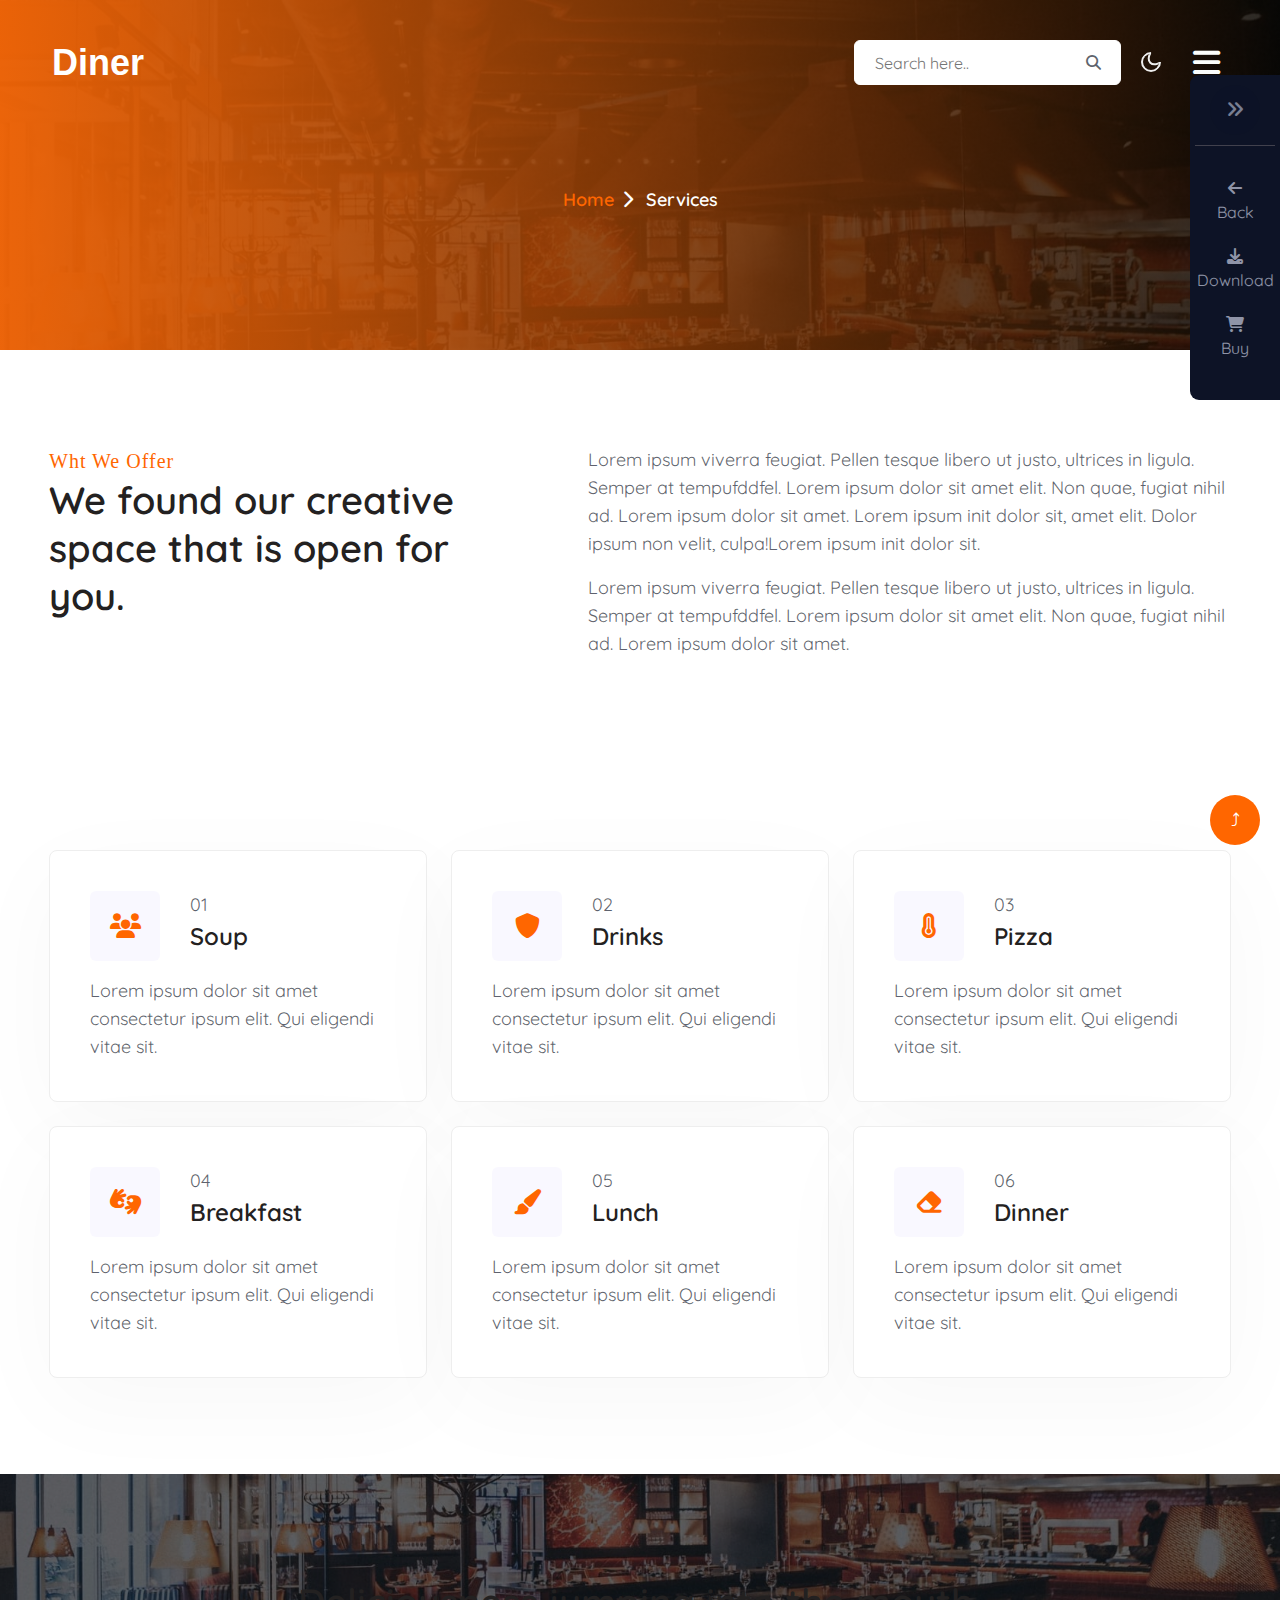
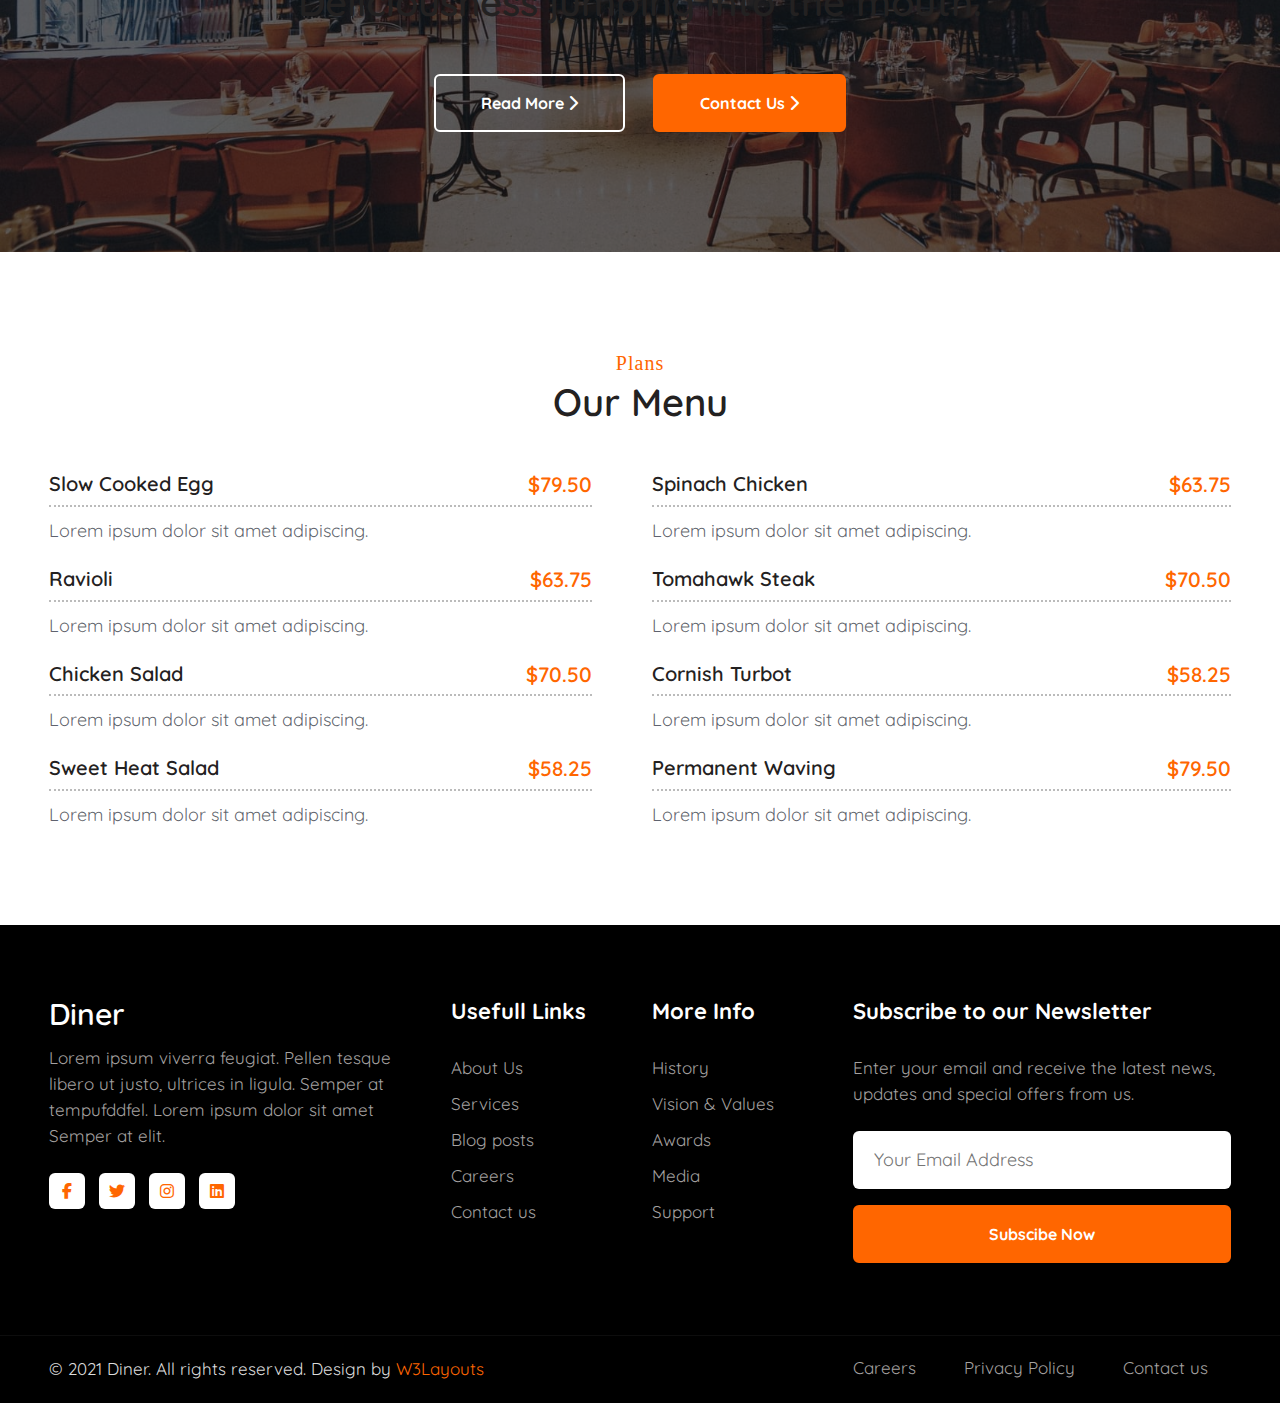
<file: services.html>
<!DOCTYPE html>
<html lang="en">
  <head>
    <meta charset="UTF-8" />
    <meta http-equiv="X-UA-Compatible" content="IE=edge" />
    <meta name="viewport" content="width=device-width, initial-scale=1.0" />
    <title>Services</title>
    <link
      rel="stylesheet"
      href="https://unpkg.com/swiper/swiper-bundle.min.css"
    />
    <!-- link bootstrap CSS  -->
    <link
      href="https://cdn.jsdelivr.net/npm/bootstrap@5.1.3/dist/css/bootstrap.min.css"
      rel="stylesheet"
    />
    <!-- fontawesome -->
    <link
      rel="stylesheet"
      href="https://cdnjs.cloudflare.com/ajax/libs/font-awesome/6.1.0/css/all.min.css"
    />
    <!-- link css  -->
    <link rel="stylesheet" href="./css/reset.css" />
    <link rel="stylesheet" href="./css/services.css" />
    <link rel="stylesheet" href="./css/style.css" />
  </head>
  <body>
    <right-side-bar></right-side-bar>
    <section class="r-innerpage" id="home">
      <div class="container">
        <header class="header">
          <div class="header__left-logo">
            <h1><a href="index.html" class="logo">Diner</a></h1>
          </div>
          <div class="header__right-content">
            <div class="search-bar">
              <form class="search position-relative">
                <input
                  type="search"
                  name="search"
                  class="search__input"
                  placeholder="Search here.."
                />
                <span class="fa fa-search search__icon"></span>
              </form>
            </div>
            <div class="w3_menu text-center">
              <!-- toggle light and dark -->
              <div class="mobile-position">
                <nav class="navigation">
                  <div class="theme-switch-wrapper">
                    <label class="theme-switch" for="checkbox">
                      <input type="checkbox" id="checkbox" />
                      <div class="mode-container">
                        <i class="gg-sun"></i>
                        <i class="gg-moon"></i>
                      </div>
                    </label>
                  </div>
                </nav>
              </div>
              <!-- toggle light and dark -->
            </div>
            <div class="mobile-nav-button text-center">
              <button id="trigger-overlay" type="button">
                <i class="fa fa-bars" aria-hidden="true"></i>
              </button>
            </div>
          </div>
          <div class="overlay overlay-scale">
            <button type="button" class="overlay-close">
              <i class="fa fa-times" aria-hidden="true"></i>
            </button>
            <nav>
              <ul>
                <li><a href="index.html"> Home </a></li>
                <li><a href="about.html"> About </a></li>
                <li><a href="services.html"> Services </a></li>
                <li><a href="error.html"> 404 </a></li>
                <li><a href="landing-single.html"> Landing Page </a></li>
                <li><a href="contact.html"> Contact </a></li>
              </ul>
            </nav>
          </div>
        </header>
        <!-- header end -->
        <!-- breadcrumb  -->
        <div aria-label="breadcrumb" class="text-center">
          <ol class="breadcrumb">
            <li class="breadcrumb-item"><a href="index.html">Home</a></li>
            <li class="active" aria-current="page">
              <span class="fa fa-chevron-right mx-2"></span>
              Services
            </li>
          </ol>
        </div>
        <!-- breadcrumb end  -->
      </div>
    </section>
    <section class="about py-5">
      <div class="container py-md-5">
        <div class="row">
          <div class="col-lg-5 content-1-left">
            <div class="header-title">
              <h6 class="title-h6">Wht We Offer</h6>
              <h3 class="title-h3 mb-4">
                We found our creative space that is open for you.
              </h3>
            </div>
          </div>
          <div class="col-lg-7 content-1-right ps-lg-5 mt-lg-0 mt-3">
            <p>
              Lorem ipsum viverra feugiat. Pellen tesque libero ut justo,
              ultrices in ligula. Semper at tempufddfel. Lorem ipsum dolor sit
              amet elit. Non quae, fugiat nihil ad. Lorem ipsum dolor sit amet.
              Lorem ipsum init dolor sit, amet elit. Dolor ipsum non velit,
              culpa!Lorem ipsum init dolor sit.
            </p>
            <p class="mt-3">
              Lorem ipsum viverra feugiat. Pellen tesque libero ut justo,
              ultrices in ligula. Semper at tempufddfel. Lorem ipsum dolor sit
              amet elit. Non quae, fugiat nihil ad. Lorem ipsum dolor sit amet.
            </p>
          </div>
        </div>
      </div>
    </section>
    <!-- about us end -->
    <!-- features start  -->
    <section id="features" class="home-services py-5">
      <div class="container py-lg-5 py-md-3 py-3">
        <div class="row">
          <div class="col-lg-4 col-md-6 col-sm-12">
            <div class="box-wrap">
              <div class="box-wrap-grid">
                <div class="icon">
                  <span class="fa fa-users"></span>
                </div>
                <div class="info">
                  <p>01</p>
                  <h4>
                    <a href="#url">Soup</a>
                  </h4>
                </div>
              </div>
              <p class="mt-3">
                Lorem ipsum dolor sit amet consectetur ipsum elit. Qui eligendi
                vitae sit.
              </p>
            </div>
          </div>
          <div class="col-lg-4 col-md-6 col-sm-12 mt-md-0 mt-4">
            <div class="box-wrap">
              <div class="box-wrap-grid">
                <div class="icon">
                  <span class="fa fa-shield"></span>
                </div>
                <div class="info">
                  <p>02</p>
                  <h4>
                    <a href="#">Drinks </a>
                  </h4>
                </div>
              </div>
              <p class="mt-3">
                Lorem ipsum dolor sit amet consectetur ipsum elit. Qui eligendi
                vitae sit.
              </p>
            </div>
          </div>
          <div class="col-lg-4 col-md-6 col-sm-12 mt-lg-0 mt-4">
            <div class="box-wrap">
              <div class="box-wrap-grid">
                <div class="icon">
                  <span class="fa fa-thermometer-full"></span>
                </div>
                <div class="info">
                  <p>03</p>
                  <h4>
                    <a href="#">Pizza</a>
                  </h4>
                </div>
              </div>
              <p class="mt-3">
                Lorem ipsum dolor sit amet consectetur ipsum elit. Qui eligendi
                vitae sit.
              </p>
            </div>
          </div>
          <div class="col-lg-4 col-md-6 col-sm-12 mt-4">
            <div class="box-wrap">
              <div class="box-wrap-grid">
                <div class="icon">
                  <span
                    class="fa fa-american-sign-language-interpreting"
                  ></span>
                </div>
                <div class="info">
                  <p>04</p>
                  <h4>
                    <a href="#">Breakfast </a>
                  </h4>
                </div>
              </div>
              <p class="mt-3">
                Lorem ipsum dolor sit amet consectetur ipsum elit. Qui eligendi
                vitae sit.
              </p>
            </div>
          </div>
          <div class="col-lg-4 col-md-6 col-sm-12 mt-4">
            <div class="box-wrap">
              <div class="box-wrap-grid">
                <div class="icon">
                  <span class="fa fa-paint-brush"></span>
                </div>
                <div class="info">
                  <p>05</p>
                  <h4>
                    <a href="#">Lunch </a>
                  </h4>
                </div>
              </div>
              <p class="mt-3">
                Lorem ipsum dolor sit amet consectetur ipsum elit. Qui eligendi
                vitae sit.
              </p>
            </div>
          </div>
          <div class="col-lg-4 col-md-6 col-sm-12 mt-4">
            <div class="box-wrap">
              <div class="box-wrap-grid">
                <div class="icon">
                  <span class="fa fa-eraser"></span>
                </div>
                <div class="info">
                  <p>06</p>
                  <h4>
                    <a href="#">Dinner </a>
                  </h4>
                </div>
              </div>
              <p class="mt-3">
                Lorem ipsum dolor sit amet consectetur ipsum elit. Qui eligendi
                vitae sit.
              </p>
            </div>
          </div>
        </div>
      </div>
    </section>
    <!-- features end  -->
    <!-- dilicious start  -->
    <section class="delicious py-5">
      <div class="container pt-lg-2 pb-lg-4">
        <div class="welcome-left text-center py-lg-5">
          <h3 class="title-h3 px-lg-5">
            Deliciousness jumping into the mouth.
          </h3>
          <div class="delicious-buttons pd-lg-5">
            <a
              href="about.html"
              class="btn btn-style btn-white mt-sm-5 mt-4 me-lg-4 me-2"
            >
              Read More
              <span class="fa fa-chevron-right ml-2" aria-hidden="true"></span>
            </a>
            <a
              href="contact.html"
              class="btn btn-style btn-primary mt-sm-5 mt-4"
            >
              Contact Us
              <span class="fa fa-chevron-right ml-2" aria-hidden="true"></span>
            </a>
          </div>
        </div>
      </div>
    </section>
    <!-- dilicious end  -->
    <!-- plan our menu start  -->
    <section id="pricing" class="home-services pricing-sec py-5">
      <div class="container py-lg-5 py-md-3 py-2">
        <div class="header-title text-center">
          <h6 class="title-h6">Plans</h6>
          <h3 class="title-h3 mb-5">Our Menu</h3>
        </div>
        <div class="row">
          <div class="col-lg-6 menu-section pe-lg-5">
            <!-- Item start -->
            <div class="menu-item">
              <div class="mb-4">
                <div class="row border-dot no-gutters">
                  <div class="col-8 menu-item-name">
                    <h6>Slow Cooked Egg</h6>
                  </div>
                  <div class="col-4 menu-item-price text-end">
                    <h6>$79.50</h6>
                  </div>
                </div>
                <div class="menu-item-description">
                  <p>Lorem ipsum dolor sit amet adipiscing.</p>
                </div>
              </div>
            </div>
            <!-- Item end -->
            <!-- Item start -->
            <div class="menu-item">
              <div class="mb-4">
                <div class="row border-dot no-gutters">
                  <div class="col-8 menu-item-name">
                    <h6>Ravioli</h6>
                  </div>
                  <div class="col-4 menu-item-price text-end">
                    <h6>$63.75</h6>
                  </div>
                </div>
                <div class="menu-item-description">
                  <p>Lorem ipsum dolor sit amet adipiscing.</p>
                </div>
              </div>
            </div>
            <!-- Item end -->
            <!-- Item start -->
            <div class="menu-item">
              <div class="mb-4">
                <div class="row border-dot no-gutters">
                  <div class="col-8 menu-item-name">
                    <h6>Chicken Salad</h6>
                  </div>
                  <div class="col-4 menu-item-price text-end">
                    <h6>$70.50</h6>
                  </div>
                </div>
                <div class="menu-item-description">
                  <p>Lorem ipsum dolor sit amet adipiscing.</p>
                </div>
              </div>
            </div>
            <!-- Item end -->
            <!-- Item start -->
            <div class="menu-item">
              <div class="">
                <div class="row border-dot no-gutters">
                  <div class="col-8 menu-item-name">
                    <h6>Sweet Heat Salad</h6>
                  </div>
                  <div class="col-4 menu-item-price text-end">
                    <h6>$58.25</h6>
                  </div>
                </div>
                <div class="menu-item-description">
                  <p>Lorem ipsum dolor sit amet adipiscing.</p>
                </div>
              </div>
            </div>
            <!-- Item end -->
          </div>
          <div class="col-lg-6 menu-section">
            <!-- Item start -->
            <div class="menu-item">
              <div class="mb-4">
                <div class="row border-dot no-gutters">
                  <div class="col-8 menu-item-name">
                    <h6>Spinach Chicken</h6>
                  </div>
                  <div class="col-4 menu-item-price text-end">
                    <h6>$63.75</h6>
                  </div>
                </div>
                <div class="menu-item-description">
                  <p>Lorem ipsum dolor sit amet adipiscing.</p>
                </div>
              </div>
            </div>
            <!-- Item end -->
            <!-- Item start -->
            <div class="menu-item">
              <div class="mb-4">
                <div class="row border-dot no-gutters">
                  <div class="col-8 menu-item-name">
                    <h6>Tomahawk Steak</h6>
                  </div>
                  <div class="col-4 menu-item-price text-end">
                    <h6>$70.50</h6>
                  </div>
                </div>
                <div class="menu-item-description">
                  <p>Lorem ipsum dolor sit amet adipiscing.</p>
                </div>
              </div>
            </div>
            <!-- Item end -->
            <!-- Item start -->
            <div class="menu-item">
              <div class="mb-4">
                <div class="row border-dot no-gutters">
                  <div class="col-8 menu-item-name">
                    <h6>Cornish Turbot</h6>
                  </div>
                  <div class="col-4 menu-item-price text-end">
                    <h6>$58.25</h6>
                  </div>
                </div>
                <div class="menu-item-description">
                  <p>Lorem ipsum dolor sit amet adipiscing.</p>
                </div>
              </div>
            </div>
            <!-- Item end -->
            <!-- Item start -->
            <div class="menu-item">
              <div class="mb-">
                <div class="row border-dot no-gutters">
                  <div class="col-8 menu-item-name">
                    <h6>Permanent Waving</h6>
                  </div>
                  <div class="col-4 menu-item-price text-end">
                    <h6>$79.50</h6>
                  </div>
                </div>
                <div class="menu-item-description">
                  <p>Lorem ipsum dolor sit amet adipiscing.</p>
                </div>
              </div>
            </div>
            <!-- Item end -->
          </div>
        </div>
      </div>
    </section>
    <!-- plan our menu end  -->
    <my-footer></my-footer>
    <script src="https://unpkg.com/swiper/swiper-bundle.min.js"></script>
    <script src="https://cdn.jsdelivr.net/npm/bootstrap@5.1.3/dist/js/bootstrap.bundle.min.js"></script>
    <script type="module" src="./footer-header.js"></script>
    <script src="./app.js"></script>
  </body>
</html>
</file>
<file: css/style.css>
@import url("https://fonts.googleapis.com/css2?family=Quicksand:wght@300;400;500;600;700&display=swap");
* {
  margin: 0;
  padding: 0;
  box-sizing: border-box;
}
html {
  font-family: "Quicksand", sans-serif;
}
body {
  overflow-x: hidden;
}
/* genernal stars  */
h1,
h2,
h3,
h4,
h5,
h6 {
  margin: 0;
  padding: 0;
  color: var(--heading-color);
}
p {
  margin: 0;
  padding: 0;
  font-size: 18px;
  line-height: 28px;

  font-family: "Quicksand", sans-serif;
  color: var(--font-color);
}
.title-h3 {
  font-size: 38px;
  line-height: 48px;
  font-weight: 600;
}
.icon {
  width: 70px;
  height: 70px;
  line-height: 70px;

  text-align: center;
  background: var(--bg-light);
  border-radius: var(--border-radius);
  transition: 0.3s ease-in-out;
}
.title-h6 {
  font-size: 20px;
  font-weight: 400;
  line-height: 30px;
  letter-spacing: 1px;
  color: var(--primary-color);
  display: block;
  font-family: "Pacifico", cursive;
}
.title-h6.two {
  color: #fff;
}
.icon span.fa {
  color: var(--primary-color);
  font-size: 25px;
  line-height: 70px;
}
.fa {
  display: inline-block;
  font: 14px fontAwesome;
  font-size: inherit;
  text-rendering: auto;
}
a {
  color: var(--primary-color);
  text-decoration: none;
  background-color: transparent;
}
body.dark {
  background: var(--bg-color);
}
.btn {
  display: inline-block;
  font-weight: 400;
  text-align: center;
  vertical-align: middle;
  cursor: pointer;
  user-select: none;

  background-color: transparent;
  border: 1px solid transparent;
  padding: 0.375rem 0.75rem;
  font-size: 1rem;
  line-height: 1.5;
  border-radius: 0.25rem;

  transition: color 0.15s ease-in-out, background-color 0.15s ease-in-out,
    border-color 0.15s ease-in-out, box-shadow 0.15s ease-in-out;
  color: #212529;
}
.btn-white {
  background: transparent;
  border: 2px solid #fff;
  color: #fff;
}
.btn-white:hover {
  background: #fff;
  border: 2px solid #fff;
  color: var(--primary-color);
}
.btn-primary {
  color: #fff;
  background-color: var(--primary-color);
  border: 2px solid var(--primary-color);
}
.btn-primary:hover {
  color: #fff;
  background-color: var(--primary-color);
  border: 2px solid var(--primary-color);
  opacity: 0.8;
}
.btn-style,
.btn-white {
  padding: 12px 45px;
  font-size: 16px;
  line-height: 30px;
  font-weight: 700;
  transition: 0.3s ease-in;
  border-radius: var(--border-radius);
  /* border: 2px solid transparent; */
}
body a,
button,
.btn {
  cursor: pointer !important;
}
.dark {
  --pagination-bullet: #d8d8d8;
  --primary-color: #ff6600;
  --secondary-color: #ffc600;
  --font-color: #c2d0da;
  --bg-color: #232220;
  --heading-color: #eee;
  --border-color: rgba(255, 255, 255, 0.2);
  --border-color-light: rgba(255, 255, 255, 0.1);
  --nav-color: #fff;
  --dropdown-color: #121725;
  --iframe-filter: grayscale(100%);
  --bg-light: #282828;
  --bg-grey: #282828;
  --card-bg: #888c96;
  --footer-bg: #000;
}
:root {
  --pagination-bullet: #d8d8d8;
  --primary-color: #ff6600;
  --secondary-color: #ffc600;
  --font-color: rgba(22, 28, 45, 0.7);
  --bg-color: #fff;
  --heading-color: #232121;
  --border-radius: 6px;
  --border-radius-full: 35px;
  --border-color: transparent;
  --border-color-light: #eee;
  --nav-color: #232121;
  --dropdown-color: #fff;
  --iframe-filter: grayscale(0%);
  --bg-light: rgba(130, 115, 252, 0.05);
  --bg-grey: #f7f7f7;
  --footer-bg: #000;
  --card-bg: #fff;
}
/* genernal ends  */
/* movetop  */
.bottom-copyright #movetop {
  display: none;
  position: fixed;
  bottom: 55px;
  right: 20px;
  z-index: 99;
  font-size: 18px;
  border: none;
  outline: none;
  cursor: pointer;
  color: #fff;
  width: 50px;
  height: 50px;
  background: var(--primary-color);
  padding: 0;
  line-height: 36px;
  border-radius: 35px;
  transition: 0.3s ease-out;
}
/* banner starts */
.r-banner {
  background-size: cover;
  background-image: linear-gradient(to right, #ff6600, hsl(30deg 100% 1% / 20%)),
    url(../images/banner1.jpg);
  background-repeat: no-repeat, no-repeat, no-repeat;
  background-position: initial;
  background-attachment: fixed;
  min-height: 700px;
}
/* header starts */
.header {
  display: grid;
  grid-template-columns: 4fr 1fr;
  grid-gap: 20px;
  padding: 40px 0 20px 0;
  align-items: center;
}
/* header-left  logo  */
.header__left-logo h1 .logo {
  font-family: -apple-system, BlinkMacSystemFont, "Segoe UI", Roboto,
    "Helvetica Neue", Arial, "Noto Sans", sans-serif, "Apple Color Emoji",
    "Segoe UI Emoji", "Segoe UI Symbol", "Noto Color Emoji";
  text-decoration: none;
  margin: 0;
  padding: 0;
  font-size: 36px;
  font-weight: 700;
  color: #fff;
}
/* header-right content  */
.header .header__right-content {
  display: grid;
  grid-template-columns: 1fr 1fr 1fr;
  grid-gap: 20px;
  align-items: center;
}
.search-bar .search__input {
  display: flex;
  position: relative;
  padding: 10px 50px 10px 20px;
  flex: 1;
  height: 45px;
  font-size: 16px;
  font-weight: 400;
  right: 0;
  outline: 0;
  color: var(--bg-color);
  border-radius: var(--border-radius);
  background: var(--bg-color);
  border: 1px solid var(--bg-color);
}
.header__right-content .search-bar .search .search__icon {
  position: absolute;
  right: 20px;
  font-size: 15px;
  top: 15px;
  cursor: pointer;
  color: var(--font-color);
}
/*-- toggle switch --*/
.theme-switch-wrapper {
  display: flex;
  align-items: center;
}
.theme-switch-wrapper em {
  margin-left: 10px;
  font-size: 1rem;
}
.theme-switch {
  display: inline-block;
  position: relative;
  margin: 0;
}
.theme-switch input {
  display: none;
}
/*-- toggle switch --*/
/*-- dark and light mode --*/
.mode-container {
  width: 24px;
  height: 24px;
  padding: 1px 0;
}
.gg-sun {
  position: relative;
  transform: scale(var(--ggs, 1));
  height: 24px;
  background: linear-gradient(180deg, currentColor 4px, transparent 0) no-repeat
      5px -6px/2px 6px,
    linear-gradient(180deg, currentColor 4px, transparent 0) no-repeat 5px 14px/2px
      6px,
    linear-gradient(180deg, currentColor 4px, transparent 0) no-repeat -8px 5px/6px
      2px,
    linear-gradient(180deg, currentColor 4px, transparent 0) no-repeat 14px 5px/6px
      2px;
  border-radius: 100px;
  box-shadow: inset 0 0 0 2px;
  border: 6px solid transparent;
}
.gg-moon {
  overflow: hidden;
  position: relative;
  transform: rotate(-135deg) scale(var(--ggs, 1));
  width: 20px;
  height: 20px;
  border: 2px solid;
  border-bottom: 2px solid transparent;
}
.gg-moon,
.gg-moon:after {
  display: block;
  box-sizing: border-box;
  border-radius: 50%;
}
.gg-moon:after {
  content: "";
  position: absolute;
  width: 12px;
  height: 18px;
  border: 2px solid transparent;
  box-shadow: 0 0 0 2px;
  top: 8px;
  left: 2px;
}
.gg-sun,
.gg-sun:after,
.gg-sun:before {
  box-sizing: border-box;
  display: block;
  width: 24px;
}
.gg-sun:after,
.gg-sun:before {
  content: "";
  position: absolute;
  height: 2px;
  border-right: 4px solid;
  border-left: 4px solid;
  left: -6px;
  top: 5px;
}
.gg-sun:before {
  transform: rotate(-45deg);
}
.gg-sun:after {
  transform: rotate(45deg);
}

.mode-container i.gg-sun {
  display: none;
  color: #eee;
}

.mode-container i.gg-moon {
  display: block;
  color: #eee;
}

input:checked + .mode-container i.gg-sun {
  display: block;
}
input:checked + .mode-container i.gg-moon {
  display: none;
}
/*--dark and light mode end --*/
/* button bars starts  */
button#trigger-overlay {
  outline: none;
  border: none;
  background: none;
  text-align: center;
  color: #fbfdfb;
  font-size: 1.95em;
  padding: 0 8px;
}
/* button bars ends */
/* banner info starts  */
.banner__info {
  max-width: 600px;
  text-align: left;
  margin-top: 100px;
}
.banner__info h3 {
  font-size: 54px;
  line-height: 64px;
  font-weight: 600;
  text-transform: capitalize;
  color: #fff;
}
.banner__info p {
  font-size: 16px;
  line-height: 28px;
  color: #fff;
}
.banner__info .btn-white {
  outline: none;
  background: transparent;
  padding: 12px 45px;
  font-size: 16px;
  line-height: 30px;
  font-weight: 700;

  transition: 0.3s ease-in;
  border-radius: var(--border-radius);
  border: 2px solid #fff;
  color: #fff;
}
.banner__info .btn-white:hover {
  background: #fff;
  color: #ff6600;
}
/* show menu  */
.overlay {
  position: fixed;
  width: 100%;
  height: 100%;
  top: 0;
  left: 0;
  background: rgb(6 3 0 / 77%);
}
.overlay-scale {
  visibility: hidden;
  opacity: 0;
}
.overlay-scale.open {
  visibility: visible;
  opacity: 1;
  transform: scale(1);
  transition: transform 0.4s, opacity 0.4s;
  z-index: 9000;
}
.overlay .overlay-close {
  width: 40px;
  height: 40px;
  position: absolute;
  right: 40px;
  top: 40px;
  overflow: hidden;
  border: none;
  background: var(--primary-color);
  color: #fff;
  border-radius: var(--border-radius);
}
.overlay nav {
  text-align: center;
  position: relative;
  top: 50%;
  height: 60%;
  transform: translateY(-50%);
}
.overlay ul {
  list-style: none;
  padding: 0;
  margin: 0 auto;
  display: inline-block;
  height: 100%;
  position: relative;
}
.overlay ul li {
  display: block;
  /* backface-visibility: hidden; */
  line-height: 3em;
}
.overlay ul li a {
  text-decoration: none;
  font-size: 20px;
  font-weight: 600;
  display: block;
  color: #fff;
  transition: color 0.2s;
}
.overlay ul li a:hover,
.overlay ul li a:focus {
  color: var(--primary-color);
}
/* banner end  */
/* about us start  */
.content-1-right p {
  margin: 0;
  padding: 0;
  font-size: 18px;
  line-height: 28px;
  color: var(--font-color);
}
.content-1-right.active p {
  font-size: 18px;
  line-height: 28px;
  color: #fff;
}
/* about us end  */

/* block start  */
/* block starts  */
.block {
  background: var(--primary-color);
}
.block p {
  color: #ffdfc9;
}
.agent-block-image {
  background: url(../images/banner3.jpg) no-repeat center;
  background-size: cover;
  position: relative;
  z-index: 1;
  min-height: 600px;
}
.agent-block-image::before {
  content: "";
  position: absolute;
  top: 0;
  min-height: 100%;
  left: 0;
  right: 0;
  background: rgb(16 15 19 / 46%);
  z-index: -1;
}
.subscribe-food {
  display: grid;
  grid-template-columns: 1fr 1fr;
  margin-top: 30px;
  grid-gap: 30px;
}
.subscribe-food .icon {
  background: #fff;
}
.icon {
  width: 70px;
  height: 70px;
  line-height: 70px;

  text-align: center;
  background: var(--bg-light);
  border-radius: var(--border-radius);
  transition: 0.3s ease-in-out;
}
.subscribe-food .subscribe-food-link {
  display: block;
  color: var(--heading-color);
  font-weight: 700;
  line-height: 1.2;
  margin-bottom: 15px;
  font-size: 20px;
}
.subscribe-food .subscribe-food-link.active {
  color: #fff;
}
.subscribe-food-gd:hover .icon span.fa {
  color: var(--secondary-color);
  transition: 0.3s ease-in-out;
}
/* block end  */
/* categories starts  */
.categories {
  background: var(--bg-grey);
}
.row {
  display: flex;
  flex-wrap: wrap;
  margin-right: -15px;
  margin-left: -15px;
}
.categories .gal-slide-img {
  position: relative;
}
.categories .gal-slide-img img {
  display: block;
  margin: 0 auto;
  text-align: center;
  width: 100%;
  border-radius: 6px;
}
.categories .gal-slide-grid .gal-slide-img:after {
  background: linear-gradient(
    to bottom,
    rgba(0, 0, 0, 0) 0,
    rgba(0, 0, 0, 0.53) 69%,
    rgba(0, 0, 0, 0.76) 100%
  );
  transition-duration: 300ms;
  transition-property: all;
  transition-timing-function: cubic-bezier(0.7, 1, 0.7, 1);
  border-radius: 6px;
}
.categories .gal-slide-img:after {
  content: " ";
  position: absolute;
  bottom: 0;
  left: 0;
  width: 100%;
  height: 40%;
}
.categories .content-left-sec a h4 {
  font-size: 22px;
  line-height: 30px;
  font-weight: 700;
  color: #fff;
}
.categories img:hover {
  opacity: 0.85;
  transition: all 0.4s;
}
.categories .gal-slide-info h4 {
  font-size: 18px;
  color: #fff;
}
.categories .content-left-sec h6 {
  display: inline-block;
  font-size: 18px;
  line-height: 25px;
  opacity: 0.9;
  color: #fff;
}
.categories .gal-slide-info span {
  font-weight: 600;
  font-size: 18px;
  letter-spacing: 1px;
  color: var(--secondary-color);
}
.categories .gal-slide-info {
  left: auto;
  bottom: 0;
  width: 95%;
  padding: 0 10px;
  position: absolute;
  opacity: 0;

  transform: translate3d(0, 10%, 0);
  transition: opacity 0.3s;
  color: #fff;
}
.categories .gal-slide-grid .gal-slide-info {
  opacity: 1;
  transition: all 0.4s;
  z-index: 100;
}
/* block end  */
/* features start  */
.home-services {
  position: relative;
}
.box-wrap {
  padding: 40px 40px;
  border-radius: 8px;
  box-shadow: 0 25px 98px 0 rgb(0 0 0 / 3%);

  background-color: var(--bg-color);
  position: relative;
  border: 1px solid var(--border-color-light);
  transition: all 0.5s ease 0s;
}
.box-wrap:hover .icon {
  background-color: var(--primary-color);
  transition: 0.3s ease-in-out;
}
.box-wrap:hover .icon span.fa {
  color: #fff;
  transition: 0.3s ease-in-out;
}
.box-wrap h4 a:hover {
  color: var(--primary-color);
}
.box-wrap-grid {
  display: grid;
  grid-template-columns: auto 1fr;
  grid-gap: 30px;
}

.box-wrap p {
  margin: 0;
}
.box-wrap h4 a {
  display: block;
  font-size: 24px;
  font-weight: 600;
  margin-top: 5px;
  margin-bottom: 0px;

  color: var(--heading-color);
}

/* features end  */
/* delicious start  */
.delicious {
  background: url(../images/banner2.jpg) no-repeat center;
  background-size: cover;
  position: relative;
  z-index: 1;
}
.delicious:before {
  content: "";
  position: absolute;
  top: 0;
  left: 0;
  right: 0;
  min-height: 100%;

  background: rgb(16 15 19 / 66%);
  z-index: -1;
}
.delicious-left {
  max-width: 700px;
  margin: 0 auto;
}
.delicious-left h3 {
  font-size: 45px;
  line-height: 55px;
  font-weight: 600;
  max-width: 800px;
  color: #fff;
}
/* delicious end  */
/* stats start  */
section.stats {
  margin-top: -70px;
  z-index: 10;
  position: relative;
}
.counter {
  background-color: var(--bg-color);
  box-shadow: rgb(1 1 1 / 5%) 1px 1px 5px 0px;
  padding: 40px 20px;
  border-radius: var(--border-radius);
  text-align: center;
  transition: 0.3s ease;
}
.counter:hover {
  transform: translateY(-0.25rem);
  box-shadow: rgb(46 41 51 / 8%) 0px 2px 4px, rgb(71 63 79 / 16%) 0px 5px 10px;
  transition: 0.3s ease;
}
.counter span.fa {
  font-size: 26px;
  border-radius: 50%;
  width: 68px;
  height: 68px;
  line-height: 68px;

  text-align: center;
  background: var(--primary-color);
  color: #fff;
}

.fa-building-o:before {
  content: "\f0f7";
}
.fa-smile-o:before {
  content: "\f118";
}
.timer {
  font-size: 2.6em;
  font-weight: 600;
  color: var(--heading-color);
}
.stats p {
  font-size: 1.1em;
}
p.count-text {
  text-transform: capitalize;
  color: var(--font-color);
  font-weight: 600;
}
/* stats end  */
/* video start  */
.new-block {
  background: var(--bg-color);
}
.video-restaurant .history-info {
  background: url(../images/banner3.jpg) no-repeat center;
  background-size: cover;
  position: relative;
  z-index: 1;
  display: grid;
  align-items: center;
  min-height: 500px;
  border-radius: var(--border-radius);
}
.video-restaurant .history-info:before {
  content: "";
  background: rgb(16 15 19 / 60%);
  position: absolute;
  top: 0;
  min-height: 100%;
  left: 0;
  right: 0;
  z-index: -1;
  border-radius: var(--border-radius);
}
.video-restaurant .play-view {
  left: 0;
  right: 0;
  top: calc(50% - 40px);
}
.video-restaurant span.video-play-icon {
  display: inline-block;
  width: 80px;
  height: 80px;
  font-size: 26px;
  padding-left: 2px;
  text-align: center;
  line-height: 76px;
  border-radius: 50%;
  transition: 0.3s ease-in-out;
  animation: ripple 1s linear infinite;
  color: var(--primary-color);
  border: transparent;
  background: #fff;
}
#small-dialog {
  max-width: 750px;
  margin: 40px auto;
  position: relative;
}
.mfp-hide {
  display: none !important;
}
div#small-dialog iframe {
  width: 100%;
  height: 420px;
  display: block;
  border-radius: 10px;
}
iframe {
  border: none;
  display: block;
}
/* video end  */
/* blog start  */
.blogs {
  background: var(--bg-grey);
}
.fa-clock-o:before {
  content: "\f017";
}
.blogs .card {
  position: relative;
  word-wrap: break-word;
  background-color: transparent;
  background-clip: border-box;
  border: none;
  border-radius: 0;
}
.card {
  position: relative;
  display: flex;
  flex-direction: column;
  min-width: 0;
  word-wrap: break-word;
  background-color: #fff;
  background-clip: border-box;
  border: 1px solid rgba(0, 0, 0, 0.125);
  border-radius: 0.25rem;
}
.blogs .card-header {
  border: none;
}
.card-header:first-child {
  border-radius: calc(0.25rem - 1px) calc(0.25rem - 1px) 0 0;
}
.card-header {
  padding: 0.75rem 1.25rem;
  margin-bottom: 0;
  background-color: rgba(0, 0, 0, 0.03);
  border-bottom: 1px solid rgba(0, 0, 0, 0.125);
}
.radius-image {
  border-radius: var(--border-radius);
}
.blogs .post-blogs {
  position: absolute;
  bottom: 10px;
  left: 10px;
}
.blogs a.receipe {
  background: var(--primary-color);
  color: #fff;
  padding: 3px 20px;
  border-radius: 35px;
  font-weight: 700;
  font-size: 12px;
  margin-bottom: 5px;
  display: inline-block;
  letter-spacing: 0.05em;
}
.blogs .meta-info {
  opacity: 1;
  color: #fff;
  margin-left: 10px;
  font-size: 15px;
  letter-spacing: 0.02em;
}
.blogs a.read:hover {
  color: var(--primary-color);
}
.card-body {
  flex: 1 1 auto;
  min-height: 1px;
  padding: 1.25rem;
}
.blogs a.blog-desc {
  display: block;
  font-size: 24px;
  line-height: 34px;
  font-weight: 600;
  color: var(--heading-color);
  margin-top: 25px;
  margin-bottom: 15px;
  transition: 0.3s ease;
}
.blogs .p-footer {
  display: grid;
  grid-auto-flow: column;
  justify-content: space-between;
  align-items: center;
}
.blogs .p-meta-info {
  display: grid;
  align-items: center;
  grid-auto-flow: column;
  grid-gap: 10px;
  justify-content: flex-start;
}
.blogs .p-meta-info a {
  font-weight: 700;
  color: var(--heading-color);
  letter-spacing: 0.02em;
}
.blogs a.post-img-anchor {
  width: 100%;
  min-height: 100%;
  object-fit: cover;
  object-position: center;
}
.blogs .p-meta-info a {
  font-weight: 700;
  color: var(--heading-color);
  letter-spacing: 0.02em;
}
.blogs a.read {
  text-transform: capitalize;
  font-size: 16px;
  font-weight: 700;
  letter-spacing: 0.02em;
  color: var(--heading-color);
  opacity: 0.9;
}
.blogs .p-meta-info img {
  width: 40px;
  height: 40px;
  display: block;
  overflow: hidden;
  border-radius: 50%;
}
img {
  vertical-align: middle;
  border-style: none;
}
/* blog end  */
/* testimonial start  */
.testimonials .testimonial-content {
  max-width: 700px;
  margin: auto;
}
.testimonials-client a.comment-img {
  left: 0px;
  top: 0px;
  width: 85px;
  height: 85px;
  overflow: hidden;
  border-radius: 50%;
  display: block;
  margin: auto;
  margin-bottom: 20px;
}
.testimonials-client .testimonial img {
  width: 100%;
  min-height: 100%;
  object-fit: cover;
  object-position: center;
}
.img-responsive {
  max-width: 100%;
  display: block;
}
img {
  vertical-align: middle;
  border-style: none;
}
blockquote {
  margin: 0 0 1rem;
}
blockquote {
  display: block;
  margin-block-start: 1em;
  margin-block-end: 1em;
  margin-inline-start: 40px;
  margin-inline-end: 40px;
}
.testimonials-client blockquote q {
  font-size: 24px;
  line-height: 36px;
  color: var(--heading-color);
  font-weight: 600;
}
blockquote,
q {
  quotes: initial;
}
blockquote q {
  font-style: italic;
  letter-spacing: 1px;
}
q::before {
  content: open-quote;
}
q::after {
  content: close-quote;
}
.testimonials-client blockquote q::before {
  font-size: 50px;
  color: var(--primary-color);
  display: block;
  font-family: initial;
}
.testimonials-client .testimonial-item .people-info h3 {
  margin: 0;
  font-weight: 600;
  font-size: 20px;
}
/* carousel start  */
.swiper {
  width: 100%;
  height: 100%;
}

.swiper-pagination-bullet span {
  background: var(--pagination-bullet);
}
.swiper-pagination-bullet.active span {
  background: var(--swiper-theme-color);
}
.swiper-pagination-bullet {
}
.swiper-horizontal > .swiper-pagination-bullets,
.swiper-pagination-bullets.swiper-pagination-horizontal,
.swiper-pagination-custom,
.swiper-pagination-fraction {
  bottom: 0;
}
.swiper-horizontal > .swiper-pagination-bullets .swiper-pagination-bullet,
.swiper-pagination-horizontal.swiper-pagination-bullets
  .swiper-pagination-bullet {
  margin: 0 var(--swiper-pagination-bullet-horizontal-gap, 6px);
}
.swiper-pagination-bullet {
  width: var(
    --swiper-pagination-bullet-width,
    var(--swiper-pagination-bullet-size, 10px)
  );
  height: var(
    --swiper-pagination-bullet-height,
    var(--swiper-pagination-bullet-size, 10px)
  );
  display: inline-block;
  border-radius: 50%;
}
:root {
  --swiper-theme-color: #ff6600;
}
/* testimo end  */
/* footer start  */
.footer {
  background: var(--footer-bg);
}
.footer h2 {
  font-size: 2rem;
}
.footer a.navbar-brand {
  font-size: 30px;
  font-weight: 600;
  text-transform: capitalize;
  color: #fff;
}
.footer p {
  font-size: 17px;
  line-height: 26px;
  color: #a5a2a1;
}
.main-social-footer-29 a {
  margin-right: 10px;
  color: var(--primary-color);
  display: inline-block;
  text-align: center;
  font-size: 16px;
  background: var(--bg-color);
  width: 36px;
  height: 36px;
  line-height: 36px;
  border-radius: var(--border-radius);
  transition: 0.3s;
}
.main-social-footer-29 a:hover {
  background: var(--primary-color);
  transition: 0.3s;
  color: #fff;
}
.footer h6.footer-title-29 {
  font-size: 22px;
  line-height: 28px;
  margin-bottom: 30px;
  font-weight: 700;
  position: relative;
  color: #fff;
}
.footer .footer-list-29 ul li {
  list-style: none;
  margin-bottom: 10px;
}
.footer .footer-list-29 ul li a {
  font-size: 17px;
  line-height: 26px;
  color: #a5a2a1;
}
.footer input[type="email"] {
  padding: 14px 20px;
  font-size: 18px;
  line-height: 28px;
  border: 1px solid transparent;
  outline: none;
  width: 100%;
  color: var(--font-color);
  background: var(--bg-color);
  border-radius: var(--border-radius);
}
/* footer end  */

/* skill  */
.skill {
  background-color: var(--bg-grey);
}

/* about end  */
/* feature starts  */
/* feature ends  */
.feature-with-photo-1 h4 {
  font-size: 1.5rem;
}
/* about start  */
.feature-with-photo-1 .ab-in-flow {
  align-items: center;
}
.feature-with-photo-1 .grid-columns-3 {
  grid-template-columns: 1.5fr 1fr 1fr 1fr;
  grid-gap: 30px;
  align-items: center;
  display: grid;
}
.feature-with-photo-1 .feature-with-photo-a h4 a {
  color: var(--primary-color);
  font-size: 20px;
  line-height: 32px;
  font-weight: 600;
}
.feature-with-photo-1 .feature-with-photo-a h4 a:hover {
  color: var(--secondary-color);
}

/*page sub  */
/* breadcrum start  */
.breadcrumb {
  justify-content: center;
}
.r-innerpage {
  background-size: cover;
  background-image: linear-gradient(
      to right,
      rgb(236 98 6 / 98%),
      rgb(5 3 0 / 83%)
    ),
    url(../images/banner2.jpg);
  background-repeat: no-repeat, no-repeat, no-repeat;
  background-position: center;
  background-attachment: fixed;
  min-height: 350px;
}

.r-innerpage .breadcrumb a:hover {
  color: var(--primary-color);
}

.r-innerpage ol.breadcrumb {
  padding-top: 81px;
}
.r-innerpage .breadcrumb li.active {
  color: #fff;
}
.r-innerpage .breadcrumb li {
  position: relative;
  display: inline-block;
  vertical-align: middle;
  font-size: 18px;
  line-height: 1.5;
  font-weight: 600;
  color: #fff;
  text-transform: capitalize;
}
/* breadcrum end  */

/* footer-bottom starts */
.footer-list-29 ul li span.fa {
  width: 25px;
}

.bottom-copyright .copy-footer-29 a {
  color: var(--primary-color);
}

.bottom-copyright .copy-footer-29 a:hover {
  color: #fff;
}
.bottom-copyright {
  padding: 1.2em 0;
  background: var(--footer-bg);
  border-top: 1px solid rgb(255 255 255 / 5%);
}
.bottom-copyright p.copy-footer-29 {
  align-self: center;
  color: #ddd;
  font-size: 17px;
}
.bottom-copyright .footer-list-29 ul li a,
.bottom-copyright .footer-list-29 ul li p,
.bottom-copyright .footer-list-29 ul li a,
.bottom-copyright a {
  font-size: 17px;
  line-height: 26px;
  color: #a5a2a1;
}
.bottom-copyright .footer-list-29 ul li a:hover,
.w3l-copyright .footer-list-29 ul li a:hover,
.bottom-copyright a:hover {
  color: var(--primary-color);
}
/* footer-bottom end */
/* @media  */

@media (max-width: 375px) {
  .title-h6 {
    font-size: 16px !important;
    letter-spacing: 0.5px;
  }
}
@media (max-width: 480px) {
  .r-banner .banner__info h3 {
    font-size: 28px;
    line-height: 38px;
  }
  .r-banner .banner__info {
    max-width: 500px;
    margin-top: 30px;
  }
  .r-banner {
    min-height: 450px;
  }
}
@media (max-width: 600px) {
  .header__right-content .search-bar {
    display: none;
  }
  p {
    font-size: 16px;
    line-height: 26px;
  }
}
@media (min-width: 768) {
  .p-md-5 {
    padding: 3rem !important;
  }
  .col-md-6 {
    flex: 0 0 50%;
    max-width: 50%;
  }
}
@media (max-width: 992px) {
  section.stats {
    margin-top: 0px;
  }
  .subscribe-food {
    display: grid;
    grid-template-columns: 1fr 1fr;
    margin-top: 30px;
    grid-gap: 20px 10px;
  }

  .subscribe-food .subscribe-food-gd {
    font-size: 18px;
  }
  .agent-block-image {
    min-height: 200px;
  }
  .blogs a.blog-desc {
    font-size: 20px;
    line-height: 30px;
  }
  .footer .main-social-footer-29 {
    text-align: center;
  }
  .footer h6.footer-title-29 {
    font-size: 20px;
  }
}
@media (min-width: 992px) {
  .container {
    max-width: 960px;
    margin-right: auto;
    margin-left: auto;
  }
}
@media (max-width: 1080px) {
  .title-h3,
  .title-h3.two {
    font-size: 32px !important;
    line-height: 40px;
  }
}
@media (min-width: 1200px) {
  .container {
    max-width: 1140px;
    margin-right: auto;
    margin-left: auto;
  }
}

@media (min-width: 1280px) {
  .container {
    max-width: 1200px;
  }
}
/* right bar  */
/* Demo Bar Right */

#DemoBar.r-demo-bar {
  top: 0;
  right: 0;
  bottom: 0;
  z-index: 9999;
  padding: 40px 5px;
  padding-top: 70px;
  margin-bottom: 70px;
  background: #0d1326;
  border-top-left-radius: 9px;
  border-bottom-left-radius: 9px;
}

#DemoBar.r-demo-bar a {
  display: block;
  color: #e6ebff;
  text-decoration: none;
  line-height: 24px;
  opacity: 0.6;
  margin-bottom: 20px;
  text-align: center;
}

#DemoBar.r-demo-bar span.r-icon {
  display: block;
}

#DemoBar.r-demo-bar a:hover {
  opacity: 1;
}

#DemoBar.r-demo-bar .r-icon svg {
  color: #e6ebff;
}
#DemoBar.r-demo-bar .responsive-icons {
  margin-top: 30px;
  border-top: 1px solid #41414d;
  padding-top: 40px;
}
#DemoBar.r-demo-bar .demo-btns {
  border-top: 1px solid #41414d;
  padding-top: 30px;
}
#DemoBar.r-demo-bar .responsive-icons a span.fa {
  font-size: 26px;
}
.toggle-right-sidebar span {
  background: #0d1326;
  width: 50px;
  height: 50px;
  line-height: 50px;
  text-align: center;
  color: #e6ebff;
  border-radius: 50px;
  font-size: 18px;
  cursor: pointer;
  opacity: 0.5;
}
.pull-right {
  float: right;
  position: fixed;
  right: 0px;
  top: 85px;
  width: 90px;
  z-index: 99999;
  text-align: center;
}
#right-sidebar {
  width: 90px;
  position: fixed;
  height: 100%;
  z-index: 1000;
  right: 0px;
  top: 0;
  margin-top: 75px;
  -webkit-transition: all 0.5s ease-in-out;
  -moz-transition: all 0.5s ease-in-out;
  -o-transition: all 0.5s ease-in-out;
  transition: all 0.5s ease-in-out;
  overflow-y: auto;
}

.hide-right-bar-notifications {
  margin-right: -300px !important;
  transition: all 0.3s ease-in-out;
}
</file>
<file: css/about.css>
.skill {
  background-color: var(--bg-grey);
}
.skill .progress-info {
  margin-bottom: 25px;
  text-align: left;
}

.skill .progress-info:last-child {
  margin-bottom: 0px;
}

.skill .progress-bar {
  background-color: var(--primary-color);
  transition: width 0.6s ease;
}

.skill .progress {
  display: flex;
  height: 0.5em;
  overflow: hidden;
  font-size: 0.75em;
  background-color: var(--font-color);
  border-radius: 0.25em;
}

.skill .progress-bar-striped {
  background-image: none;
  background-size: 1em 1em;
}

.skill-imags {
  display: grid;
  grid-template-columns: 1fr 1fr;
  grid-gap: 0 30px;
}

.skill h6.progress-tittle {
  font-size: 18px;
  color: var(--heading-color);
  margin-bottom: 10px;
  font-weight: 700;
}
/* team start  */
/*-- team --*/
.grid-alignment {
  display: grid;
  grid-template-columns: 1fr 1fr;
  grid-gap: 30px;
  align-items: end;
}

.r-team-main .team {
  position: relative;
}

.r-team-main .our-team .team-row {
  margin-left: -40px;
  margin-right: -40px;
}

.r-team-main .our-team .team-wrap {
  padding: 0 40px;
}

.r-team-main .team-img img {
  transition: all 0.2s ease-in-out;
  overflow: hidden;
  width: 100%;
}
.r-team-main .team-member,
.r-team-main .team-img {
  position: relative;
  overflow: hidden;
}

.r-team-main .team-title {
  margin: 25px 0 0px;
  font-size: 24px;
  color: var(--heading-color);
  font-weight: 700;
  display: block;
}

.r-team-main .team-member p {
  text-transform: capitalize;
}

.r-team-main .team-details {
  opacity: 0;
  position: absolute;
  bottom: 12%;
  left: 0;
  overflow: hidden;
  width: 100%;
  z-index: 2;
  transition: all 0.4s ease-in-out;
}

.r-team-main .team-img:hover .team-details {
  opacity: 1;
}

.r-team-main .team-img:hover .overlay-team {
  opacity: 1;
}

.r-team-main .team-member:hover a {
  color: var(--primary-color);
}

.r-team-main .socials a {
  display: inline-block;
  margin-right: 5px;
}

.r-team-main .socials a span {
  color: #fff;
  font-size: 16px;
  display: block;
  width: 42px;
  height: 42px;
  border-radius: 50%;
  line-height: 42px;
  text-align: center;
  transition: all 0.3s ease 0s;
  background: rgba(157, 157, 157, 0.5);
}

.r-team-main .team-details .socials span {
  color: #fff;
}

.r-team-main .socials a:hover span {
  background: #fff;
  color: var(--primary-color);
}
/* team end  */
</file>
<file: css/contact.css>
.margin-up {
  margin-top: 1.5em;
}

.contact-view {
  grid-template-columns: 1fr 2.5fr;
  grid-gap: 20px;
}

.cont-top {
  display: grid;
  grid-template-columns: 20px auto;
  grid-column-gap: 20px;
}

.twice {
  margin-bottom: 20px;
}

.cont-details h5 {
  font-size: 20px;
  color: var(--heading-color);
  font-weight: 600;
}

.cont-details p,
.cont-details p a {
  font-size: 18px;
  line-height: 28px;
  color: var(--font-color);
}

.cont-details p a:hover {
  text-decoration: underline;
  opacity: 0.8;
  color: var(--heading-color);
}

.cont-details address {
  margin: 25px 0;
}

.cont-details address p {
  margin: 5px 0;
}

.cont-left span.fa {
  font-size: 20px;
  margin-top: 5px;
  color: var(--primary-color);
}

.twice-two {
  display: grid;
  grid-gap: 20px;
  grid-template-columns: repeat(3, 1fr);
  margin-bottom: 20px;
}

.map-content-9 form input,
.map-content-9 form textarea {
  background: var(--bg-grey);
  border: 1px solid transparent;
  color: var(--font-color);
  font-size: 18px;
  padding: 12px 20px;
  line-height: 28px;
  width: 100%;
  border-radius: var(--border-radius);
  height: 58px;
}

.map-content-9 h5 {
  font-size: 28px;
  line-height: 38px;
  color: var(--heading-color);
  font-weight: 700;
}

.map-content-9 form textarea {
  resize: none;
  min-height: 200px;
}

.map-content-9 form input:focus,
.map-content-9 form textarea:focus {
  outline: none;
  border: 1px solid var(--primary-color);
  background: var(--bg-color);
  box-shadow: none;
}

.cont-details h5 a {
  color: var(--heading-color);
}

.map-iframe iframe {
  filter: var(--iframe-filter);
  border-radius: 6px;
  background: var(--bg-grey);
  padding: 10px;
}
</file>
<file: css/services.css>
.border-dot {
  padding-bottom: 10px;
  border-bottom: 2px dotted #bbb;
}
.no-gutters > [class*="col-"] {
  padding-right: 0;
  padding-left: 0;
}
.no-gutters {
  margin-right: 0 !important;
  margin-left: 0 !important;
}
.menu-item-name h6 {
  font-size: 20px;
  font-weight: 600;
}
.menu-item-price h6 {
  font-weight: 600;
  font-size: 1.3em;
  color: var(--primary-color);
}
.menu-item-description p {
  margin-top: 10px;
}
</file>
